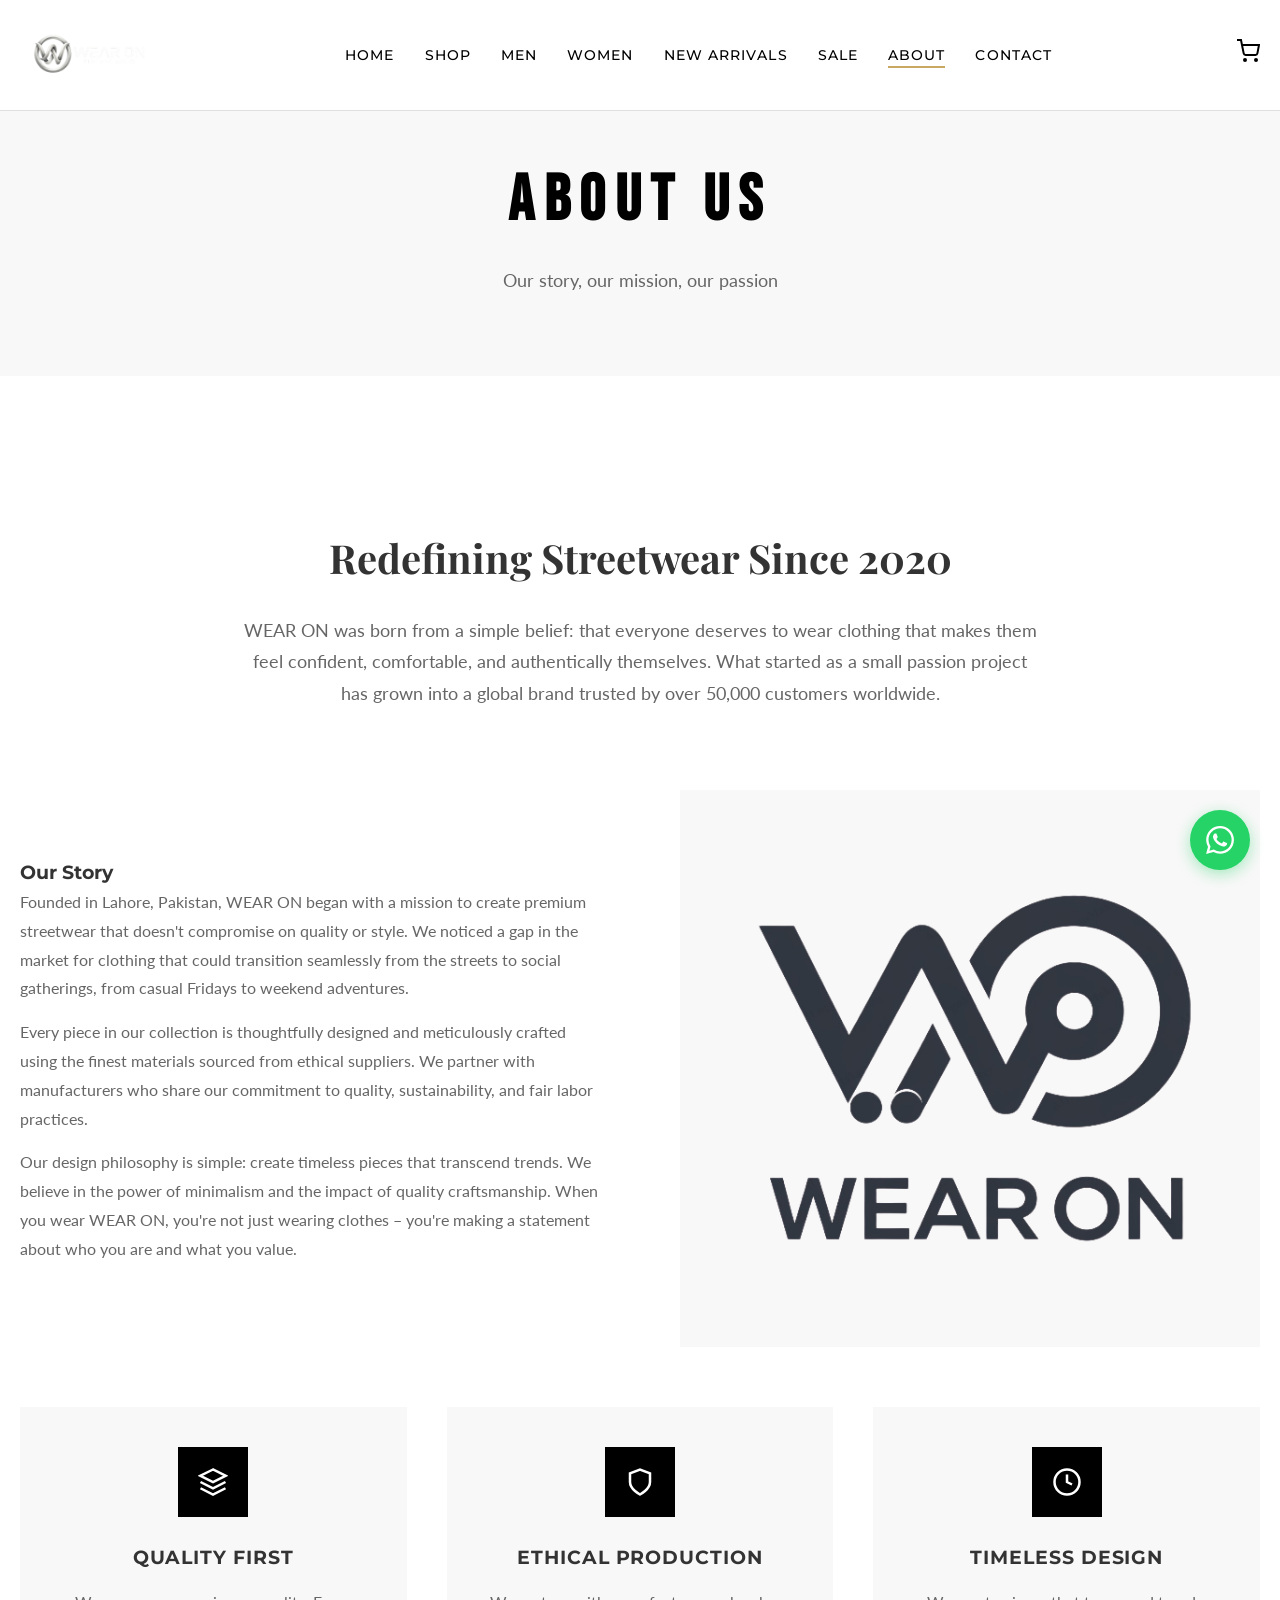
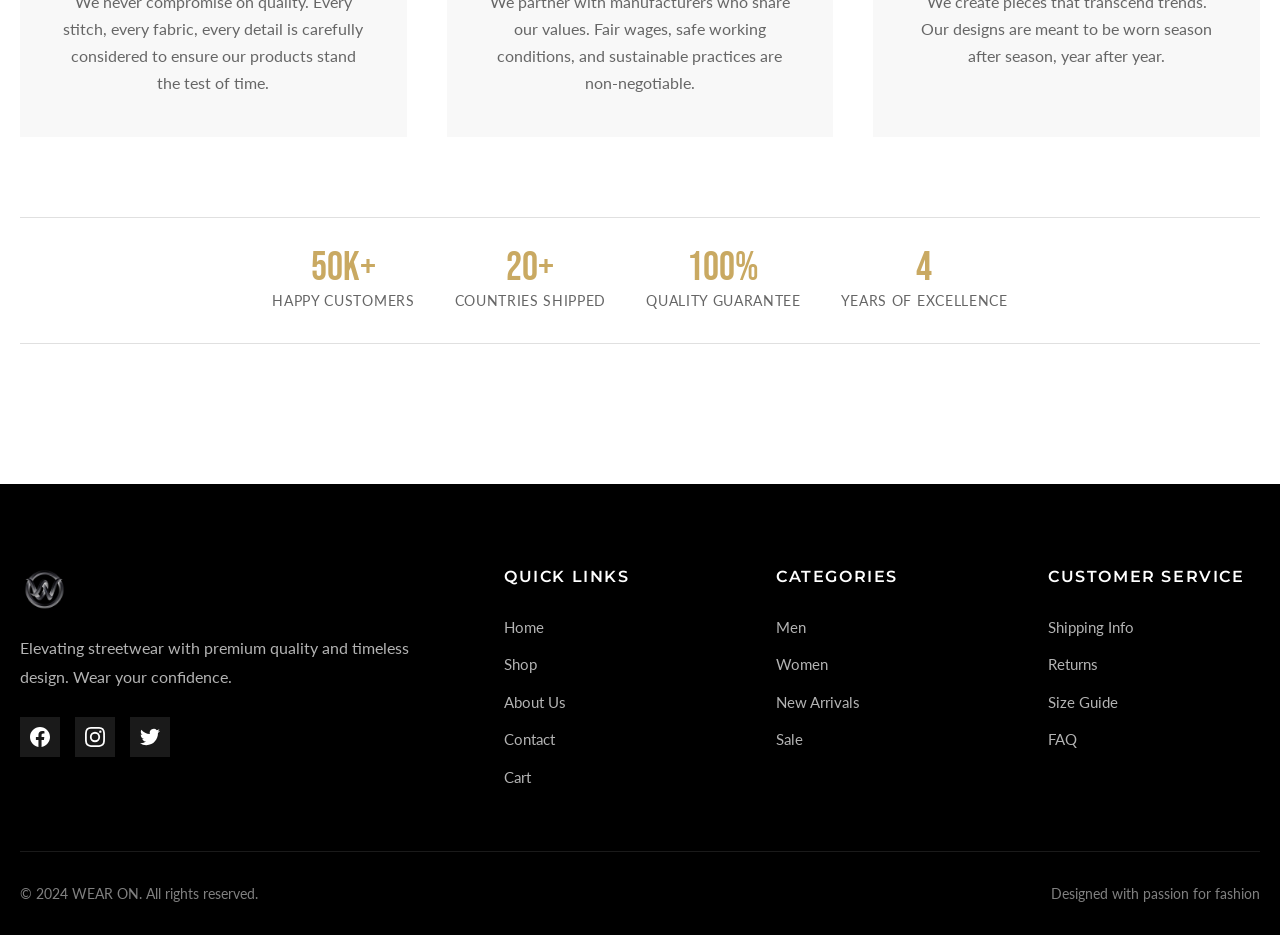
<file: about.html>
<!DOCTYPE html>
<html lang="en">

<head>
    <meta charset="UTF-8">
    <meta name="viewport" content="width=device-width, initial-scale=1.0">
    <title>About Us | WEAR ON - Premium Streetwear Fashion</title>
    <link rel="preconnect" href="https://fonts.googleapis.com">
    <link rel="preconnect" href="https://fonts.gstatic.com" crossorigin>
    <link
        href="https://fonts.googleapis.com/css2?family=Playfair+Display:wght@400;500;600;700&family=Montserrat:wght@300;400;500;600;700&family=Bebas+Neue&family=Lato:wght@300;400;700&display=swap"
        rel="stylesheet">
    <link rel="stylesheet" href="styles.css">
    <link rel="icon" type="image/png" href="logo2.png">
</head>

<body>
    <!-- Navigation -->
    <nav class="navbar">
        <div class="nav-container">
            <div class="nav-logo">
                <a href="index.html">
                    <img src="logo2.png" alt="WEAR ON" class="logo-img">
                </a>
            </div>
            <ul class="nav-menu">
                <li><a href="index.html" class="nav-link">Home</a></li>
                <li><a href="shop.html" class="nav-link">Shop</a></li>
                <li><a href="men.html" class="nav-link">Men</a></li>
                <li><a href="women.html" class="nav-link">Women</a></li>
                <li><a href="new-arrivals.html" class="nav-link">New Arrivals</a></li>
                <li><a href="sale.html" class="nav-link">Sale</a></li>
                <li><a href="about.html" class="nav-link active">About</a></li>
                <li><a href="contact.html" class="nav-link">Contact</a></li>
            </ul>
            <div class="nav-icons">
                <a href="cart.html" class="cart-icon">
                    <svg width="24" height="24" viewBox="0 0 24 24" fill="none" stroke="currentColor" stroke-width="2">
                        <circle cx="9" cy="21" r="1"></circle>
                        <circle cx="20" cy="21" r="1"></circle>
                        <path d="M1 1h4l2.68 13.39a2 2 0 0 0 2 1.61h9.72a2 2 0 0 0 2-1.61L23 6H6"></path>
                    </svg>
                    <span class="cart-count">0</span>
                </a>
                <button class="mobile-menu-toggle" id="mobileMenuToggle">
                    <span></span>
                    <span></span>
                    <span></span>
                </button>
            </div>
        </div>
    </nav>

    <!-- Mobile Menu -->
    <div class="mobile-menu" id="mobileMenu">
        <ul class="mobile-nav-menu">
            <li><a href="index.html">Home</a></li>
            <li><a href="shop.html">Shop</a></li>
            <li><a href="men.html">Men</a></li>
            <li><a href="women.html">Women</a></li>
            <li><a href="new-arrivals.html">New Arrivals</a></li>
            <li><a href="sale.html">Sale</a></li>
            <li><a href="about.html">About</a></li>
            <li><a href="contact.html">Contact</a></li>
        </ul>
    </div>

    <!-- Page Header -->
    <section class="page-header">
        <div class="container">
            <h1 class="page-title">ABOUT US</h1>
            <p class="page-subtitle">Our story, our mission, our passion</p>
        </div>
    </section>

    <!-- About Page Content -->
    <section class="about-page">
        <div class="container">
            <div class="about-hero">
                <h2>Redefining Streetwear Since 2020</h2>
                <p>WEAR ON was born from a simple belief: that everyone deserves to wear clothing that makes them feel
                    confident, comfortable, and authentically themselves. What started as a small passion project has
                    grown into a global brand trusted by over 50,000 customers worldwide.</p>
            </div>

            <div class="about-content">
                <div class="about-text">
                    <h3>Our Story</h3>
                    <p>Founded in Lahore, Pakistan, WEAR ON began with a mission to create premium streetwear that
                        doesn't compromise on quality or style. We noticed a gap in the market for clothing that could
                        transition seamlessly from the streets to social gatherings, from casual Fridays to weekend
                        adventures.</p>
                    <p>Every piece in our collection is thoughtfully designed and meticulously crafted using the finest
                        materials sourced from ethical suppliers. We partner with manufacturers who share our commitment
                        to quality, sustainability, and fair labor practices.</p>
                    <p>Our design philosophy is simple: create timeless pieces that transcend trends. We believe in the
                        power of minimalism and the impact of quality craftsmanship. When you wear WEAR ON, you're not
                        just wearing clothes – you're making a statement about who you are and what you value.</p>
                </div>
                <div class="about-image">
                    <img src="logo4.png" alt="WEAR ON Story">
                </div>
            </div>

            <div class="values-grid">
                <div class="value-card">
                    <div class="value-icon">
                        <svg width="30" height="30" viewBox="0 0 24 24" fill="none" stroke="currentColor"
                            stroke-width="2">
                            <path d="M12 2L2 7l10 5 10-5-10-5zM2 17l10 5 10-5M2 12l10 5 10-5"></path>
                        </svg>
                    </div>
                    <h3>Quality First</h3>
                    <p>We never compromise on quality. Every stitch, every fabric, every detail is carefully considered
                        to ensure our products stand the test of time.</p>
                </div>
                <div class="value-card">
                    <div class="value-icon">
                        <svg width="30" height="30" viewBox="0 0 24 24" fill="none" stroke="currentColor"
                            stroke-width="2">
                            <path d="M12 22s8-4 8-10V5l-8-3-8 3v7c0 6 8 10 8 10z"></path>
                        </svg>
                    </div>
                    <h3>Ethical Production</h3>
                    <p>We partner with manufacturers who share our values. Fair wages, safe working conditions, and
                        sustainable practices are non-negotiable.</p>
                </div>
                <div class="value-card">
                    <div class="value-icon">
                        <svg width="30" height="30" viewBox="0 0 24 24" fill="none" stroke="currentColor"
                            stroke-width="2">
                            <circle cx="12" cy="12" r="10"></circle>
                            <path d="M12 6v6l4 2"></path>
                        </svg>
                    </div>
                    <h3>Timeless Design</h3>
                    <p>We create pieces that transcend trends. Our designs are meant to be worn season after season,
                        year after year.</p>
                </div>
            </div>

            <div class="about-stats" style="margin-top: 80px; justify-content: center;">
                <div class="stat">
                    <span class="stat-number">50K+</span>
                    <span class="stat-label">Happy Customers</span>
                </div>
                <div class="stat">
                    <span class="stat-number">20+</span>
                    <span class="stat-label">Countries Shipped</span>
                </div>
                <div class="stat">
                    <span class="stat-number">100%</span>
                    <span class="stat-label">Quality Guarantee</span>
                </div>
                <div class="stat">
                    <span class="stat-number">4</span>
                    <span class="stat-label">Years of Excellence</span>
                </div>
            </div>
        </div>
    </section>

    <!-- Footer -->
    <footer class="footer">
        <div class="container">
            <div class="footer-grid">
                <div class="footer-brand">
                    <img src="logo3.png" alt="WEAR ON" class="footer-logo">
                    <p>Elevating streetwear with premium quality and timeless design. Wear your confidence.</p>
                    <div class="social-links">
                        <a href="#" class="social-link">
                            <svg width="20" height="20" viewBox="0 0 24 24" fill="currentColor">
                                <path
                                    d="M24 12.073c0-6.627-5.373-12-12-12s-12 5.373-12 12c0 5.99 4.388 10.954 10.125 11.854v-8.385H7.078v-3.47h3.047V9.43c0-3.007 1.792-4.669 4.533-4.669 1.312 0 2.686.235 2.686.235v2.953H15.83c-1.491 0-1.956.925-1.956 1.874v2.25h3.328l-.532 3.47h-2.796v8.385C19.612 23.027 24 18.062 24 12.073z" />
                            </svg>
                        </a>
                        <a href="#" class="social-link">
                            <svg width="20" height="20" viewBox="0 0 24 24" fill="currentColor">
                                <path
                                    d="M12 2.163c3.204 0 3.584.012 4.85.07 3.252.148 4.771 1.691 4.919 4.919.058 1.265.069 1.645.069 4.849 0 3.205-.012 3.584-.069 4.849-.149 3.225-1.664 4.771-4.919 4.919-1.266.058-1.644.07-4.85.07-3.204 0-3.584-.012-4.849-.07-3.26-.149-4.771-1.699-4.919-4.92-.058-1.265-.07-1.644-.07-4.849 0-3.204.013-3.583.07-4.849.149-3.227 1.664-4.771 4.919-4.919 1.266-.057 1.645-.069 4.849-.069zM12 0C8.741 0 8.333.014 7.053.072 2.695.272.273 2.69.073 7.052.014 8.333 0 8.741 0 12c0 3.259.014 3.668.072 4.948.2 4.358 2.618 6.78 6.98 6.98C8.333 23.986 8.741 24 12 24c3.259 0 3.668-.014 4.948-.072 4.354-.2 6.782-2.618 6.979-6.98.059-1.28.073-1.689.073-4.948 0-3.259-.014-3.667-.072-4.947-.196-4.354-2.617-6.78-6.979-6.98C15.668.014 15.259 0 12 0zm0 5.838a6.162 6.162 0 100 12.324 6.162 6.162 0 000-12.324zM12 16a4 4 0 110-8 4 4 0 010 8zm6.406-11.845a1.44 1.44 0 100 2.881 1.44 1.44 0 000-2.881z" />
                            </svg>
                        </a>
                        <a href="#" class="social-link">
                            <svg width="20" height="20" viewBox="0 0 24 24" fill="currentColor">
                                <path
                                    d="M23.953 4.57a10 10 0 01-2.825.775 4.958 4.958 0 002.163-2.723c-.951.555-2.005.959-3.127 1.184a4.92 4.92 0 00-8.384 4.482C7.69 8.095 4.067 6.13 1.64 3.162a4.822 4.822 0 00-.666 2.475c0 1.71.87 3.213 2.188 4.096a4.904 4.904 0 01-2.228-.616v.06a4.923 4.923 0 003.946 4.827 4.996 4.996 0 01-2.212.085 4.936 4.936 0 004.604 3.417 9.867 9.867 0 01-6.102 2.105c-.39 0-.779-.023-1.17-.067a13.995 13.995 0 007.557 2.209c9.053 0 13.998-7.496 13.998-13.985 0-.21 0-.42-.015-.63A9.935 9.935 0 0024 4.59z" />
                            </svg>
                        </a>
                    </div>
                </div>

                <div class="footer-links">
                    <h4>Quick Links</h4>
                    <ul>
                        <li><a href="index.html">Home</a></li>
                        <li><a href="shop.html">Shop</a></li>
                        <li><a href="about.html">About Us</a></li>
                        <li><a href="contact.html">Contact</a></li>
                        <li><a href="cart.html">Cart</a></li>
                    </ul>
                </div>

                <div class="footer-links">
                    <h4>Categories</h4>
                    <ul>
                        <li><a href="men.html">Men</a></li>
                        <li><a href="women.html">Women</a></li>
                        <li><a href="new-arrivals.html">New Arrivals</a></li>
                        <li><a href="sale.html">Sale</a></li>
                    </ul>
                </div>

                <div class="footer-links">
                    <h4>Customer Service</h4>
                    <ul>
                        <li><a href="#">Shipping Info</a></li>
                        <li><a href="#">Returns</a></li>
                        <li><a href="#">Size Guide</a></li>
                        <li><a href="#">FAQ</a></li>
                    </ul>
                </div>
            </div>

            <div class="footer-bottom">
                <p>&copy; 2024 WEAR ON. All rights reserved.</p>
                <p>Designed with passion for fashion</p>
            </div>
        </div>
    </footer>

    <!-- WhatsApp Float Button -->
    <a href="https://wa.me/923312313737" target="_blank" class="whatsapp-float">
        <svg width="28" height="28" viewBox="0 0 24 24" fill="currentColor">
            <path
                d="M17.472 14.382c-.297-.149-1.758-.867-2.03-.967-.273-.099-.471-.148-.67.15-.197.297-.767.966-.94 1.164-.173.199-.347.223-.644.075-.297-.15-1.255-.463-2.39-1.475-.883-.788-1.48-1.761-1.653-2.059-.173-.297-.018-.458.13-.606.134-.133.298-.347.446-.52.149-.174.198-.298.298-.497.099-.198.05-.371-.025-.52-.075-.149-.669-1.612-.916-2.207-.242-.579-.487-.5-.669-.51-.173-.008-.371-.01-.57-.01-.198 0-.52.074-.792.372-.272.297-1.04 1.016-1.04 2.479 0 1.462 1.065 2.875 1.213 3.074.149.198 2.096 3.2 5.077 4.487.709.306 1.262.489 1.694.625.712.227 1.36.195 1.871.118.571-.085 1.758-.719 2.006-1.413.248-.694.248-1.289.173-1.413-.074-.124-.272-.198-.57-.347m-5.421 7.403h-.004a9.87 9.87 0 01-5.031-1.378l-.361-.214-3.741.982.998-3.648-.235-.374a9.86 9.86 0 01-1.51-5.26c.001-5.45 4.436-9.884 9.888-9.884 2.64 0 5.122 1.03 6.988 2.898a9.825 9.825 0 012.893 6.994c-.003 5.45-4.437 9.884-9.885 9.884m8.413-18.297A11.815 11.815 0 0012.05 0C5.495 0 .16 5.335.157 11.892c0 2.096.547 4.142 1.588 5.945L.057 24l6.305-1.654a11.882 11.882 0 005.683 1.448h.005c6.554 0 11.89-5.335 11.893-11.893a11.821 11.821 0 00-3.48-8.413Z" />
        </svg>
    </a>

    <script src="script.js"></script>
</body>

</html>
</file>
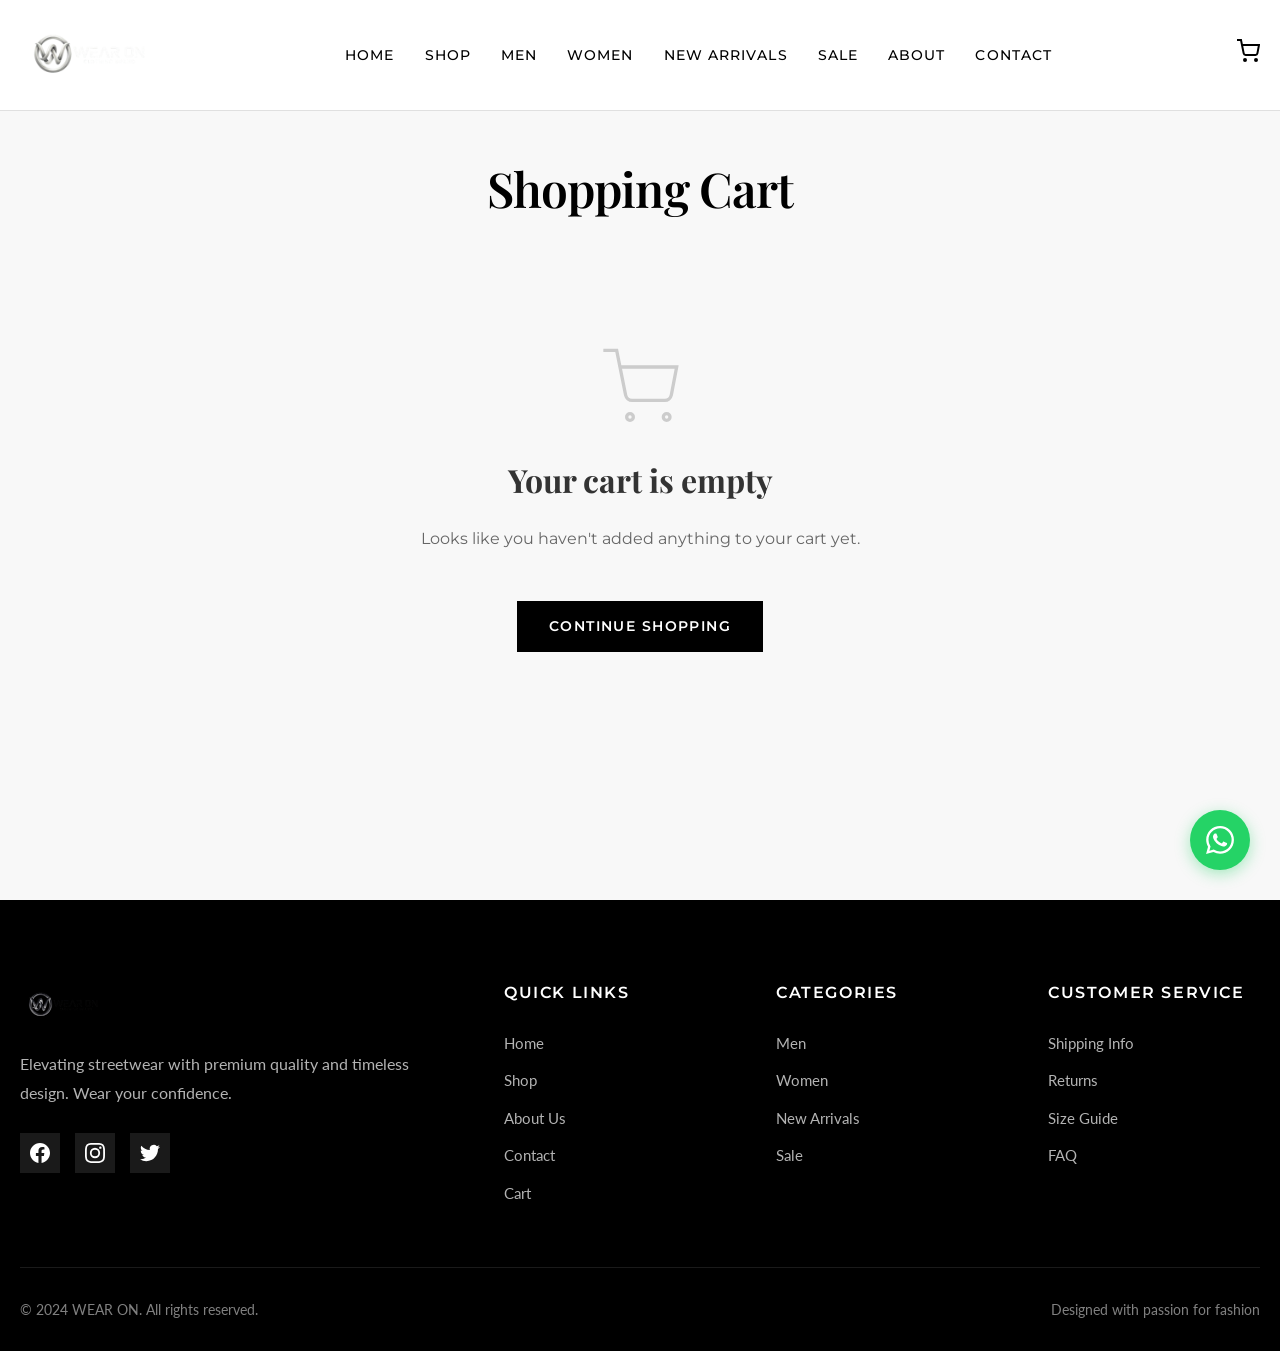
<file: cart.html>
<!DOCTYPE html>
<html lang="en">
<head>
    <meta charset="UTF-8">
    <meta name="viewport" content="width=device-width, initial-scale=1.0">
    <title>Shopping Cart | WEAR ON - Premium Streetwear Fashion</title>
    <link rel="preconnect" href="https://fonts.googleapis.com">
    <link rel="preconnect" href="https://fonts.gstatic.com" crossorigin>
    <link href="https://fonts.googleapis.com/css2?family=Playfair+Display:wght@400;500;600;700&family=Montserrat:wght@300;400;500;600;700&family=Bebas+Neue&family=Lato:wght@300;400;700&display=swap" rel="stylesheet">
    <link rel="stylesheet" href="styles.css">
    <link rel="icon" type="image/png" href="logo2.png">
</head>
<body>
    <!-- Navigation -->
    <nav class="navbar">
        <div class="nav-container">
            <div class="nav-logo">
                <a href="index.html">
                    <img src="logo2.png" alt="WEAR ON" class="logo-img">
                </a>
            </div>
            <ul class="nav-menu">
                <li><a href="index.html" class="nav-link">Home</a></li>
                <li><a href="shop.html" class="nav-link">Shop</a></li>
                <li><a href="men.html" class="nav-link">Men</a></li>
                <li><a href="women.html" class="nav-link">Women</a></li>
                <li><a href="new-arrivals.html" class="nav-link">New Arrivals</a></li>
                <li><a href="sale.html" class="nav-link">Sale</a></li>
                <li><a href="about.html" class="nav-link">About</a></li>
                <li><a href="contact.html" class="nav-link">Contact</a></li>
            </ul>
            <div class="nav-icons">
                <a href="cart.html" class="cart-icon">
                    <svg width="24" height="24" viewBox="0 0 24 24" fill="none" stroke="currentColor" stroke-width="2">
                        <circle cx="9" cy="21" r="1"></circle>
                        <circle cx="20" cy="21" r="1"></circle>
                        <path d="M1 1h4l2.68 13.39a2 2 0 0 0 2 1.61h9.72a2 2 0 0 0 2-1.61L23 6H6"></path>
                    </svg>
                    <span class="cart-count">0</span>
                </a>
                <button class="mobile-menu-toggle" id="mobileMenuToggle">
                    <span></span>
                    <span></span>
                    <span></span>
                </button>
            </div>
        </div>
    </nav>

    <!-- Mobile Menu -->
    <div class="mobile-menu" id="mobileMenu">
        <ul class="mobile-nav-menu">
            <li><a href="index.html">Home</a></li>
            <li><a href="shop.html">Shop</a></li>
            <li><a href="men.html">Men</a></li>
            <li><a href="women.html">Women</a></li>
            <li><a href="new-arrivals.html">New Arrivals</a></li>
            <li><a href="sale.html">Sale</a></li>
            <li><a href="about.html">About</a></li>
            <li><a href="contact.html">Contact</a></li>
        </ul>
    </div>

    <!-- Cart Section -->
    <section class="cart-section">
        <div class="container">
            <div class="cart-container">
                <h1 class="section-title" style="margin-bottom: 40px;">Shopping Cart</h1>
                
                <!-- Empty Cart Message -->
                <div class="cart-empty" id="cartEmpty" style="display: none;">
                    <svg width="80" height="80" viewBox="0 0 24 24" fill="none" stroke="#ccc" stroke-width="1" style="margin-bottom: 20px;">
                        <circle cx="9" cy="21" r="1"></circle>
                        <circle cx="20" cy="21" r="1"></circle>
                        <path d="M1 1h4l2.68 13.39a2 2 0 0 0 2 1.61h9.72a2 2 0 0 0 2-1.61L23 6H6"></path>
                    </svg>
                    <h3>Your cart is empty</h3>
                    <p>Looks like you haven't added anything to your cart yet.</p>
                    <a href="shop.html" class="btn btn-primary" style="margin-top: 20px;">Continue Shopping</a>
                </div>

                <!-- Cart Items -->
                <div class="cart-items" id="cartItems">
                    <!-- Cart items will be dynamically inserted here -->
                </div>

                <!-- Cart Summary -->
                <div class="cart-summary" id="cartSummary" style="display: none;">
                    <h3>Order Summary</h3>
                    <div class="summary-row">
                        <span>Subtotal</span>
                        <span id="subtotal">$0.00</span>
                    </div>
                    <div class="summary-row">
                        <span>Shipping</span>
                        <span>Calculated at checkout</span>
                    </div>
                    <div class="summary-row total">
                        <span>Total</span>
                        <span id="total">$0.00</span>
                    </div>
                    <button class="btn btn-primary checkout-btn" onclick="alert('Checkout functionality coming soon!')">Proceed to Checkout</button>
                    <a href="shop.html" class="btn btn-secondary" style="margin-top: 15px; width: 100%;">Continue Shopping</a>
                </div>
            </div>
        </div>
    </section>

    <!-- Footer -->
    <footer class="footer">
        <div class="container">
            <div class="footer-grid">
                <div class="footer-brand">
                    <img src="logo2.png" alt="WEAR ON" class="footer-logo">
                    <p>Elevating streetwear with premium quality and timeless design. Wear your confidence.</p>
                    <div class="social-links">
                        <a href="#" class="social-link">
                            <svg width="20" height="20" viewBox="0 0 24 24" fill="currentColor">
                                <path d="M24 12.073c0-6.627-5.373-12-12-12s-12 5.373-12 12c0 5.99 4.388 10.954 10.125 11.854v-8.385H7.078v-3.47h3.047V9.43c0-3.007 1.792-4.669 4.533-4.669 1.312 0 2.686.235 2.686.235v2.953H15.83c-1.491 0-1.956.925-1.956 1.874v2.25h3.328l-.532 3.47h-2.796v8.385C19.612 23.027 24 18.062 24 12.073z"/>
                            </svg>
                        </a>
                        <a href="#" class="social-link">
                            <svg width="20" height="20" viewBox="0 0 24 24" fill="currentColor">
                                <path d="M12 2.163c3.204 0 3.584.012 4.85.07 3.252.148 4.771 1.691 4.919 4.919.058 1.265.069 1.645.069 4.849 0 3.205-.012 3.584-.069 4.849-.149 3.225-1.664 4.771-4.919 4.919-1.266.058-1.644.07-4.85.07-3.204 0-3.584-.012-4.849-.07-3.26-.149-4.771-1.699-4.919-4.92-.058-1.265-.07-1.644-.07-4.849 0-3.204.013-3.583.07-4.849.149-3.227 1.664-4.771 4.919-4.919 1.266-.057 1.645-.069 4.849-.069zM12 0C8.741 0 8.333.014 7.053.072 2.695.272.273 2.69.073 7.052.014 8.333 0 8.741 0 12c0 3.259.014 3.668.072 4.948.2 4.358 2.618 6.78 6.98 6.98C8.333 23.986 8.741 24 12 24c3.259 0 3.668-.014 4.948-.072 4.354-.2 6.782-2.618 6.979-6.98.059-1.28.073-1.689.073-4.948 0-3.259-.014-3.667-.072-4.947-.196-4.354-2.617-6.78-6.979-6.98C15.668.014 15.259 0 12 0zm0 5.838a6.162 6.162 0 100 12.324 6.162 6.162 0 000-12.324zM12 16a4 4 0 110-8 4 4 0 010 8zm6.406-11.845a1.44 1.44 0 100 2.881 1.44 1.44 0 000-2.881z"/>
                            </svg>
                        </a>
                        <a href="#" class="social-link">
                            <svg width="20" height="20" viewBox="0 0 24 24" fill="currentColor">
                                <path d="M23.953 4.57a10 10 0 01-2.825.775 4.958 4.958 0 002.163-2.723c-.951.555-2.005.959-3.127 1.184a4.92 4.92 0 00-8.384 4.482C7.69 8.095 4.067 6.13 1.64 3.162a4.822 4.822 0 00-.666 2.475c0 1.71.87 3.213 2.188 4.096a4.904 4.904 0 01-2.228-.616v.06a4.923 4.923 0 003.946 4.827 4.996 4.996 0 01-2.212.085 4.936 4.936 0 004.604 3.417 9.867 9.867 0 01-6.102 2.105c-.39 0-.779-.023-1.17-.067a13.995 13.995 0 007.557 2.209c9.053 0 13.998-7.496 13.998-13.985 0-.21 0-.42-.015-.63A9.935 9.935 0 0024 4.59z"/>
                            </svg>
                        </a>
                    </div>
                </div>
                
                <div class="footer-links">
                    <h4>Quick Links</h4>
                    <ul>
                        <li><a href="index.html">Home</a></li>
                        <li><a href="shop.html">Shop</a></li>
                        <li><a href="about.html">About Us</a></li>
                        <li><a href="contact.html">Contact</a></li>
                        <li><a href="cart.html">Cart</a></li>
                    </ul>
                </div>
                
                <div class="footer-links">
                    <h4>Categories</h4>
                    <ul>
                        <li><a href="men.html">Men</a></li>
                        <li><a href="women.html">Women</a></li>
                        <li><a href="new-arrivals.html">New Arrivals</a></li>
                        <li><a href="sale.html">Sale</a></li>
                    </ul>
                </div>
                
                <div class="footer-links">
                    <h4>Customer Service</h4>
                    <ul>
                        <li><a href="#">Shipping Info</a></li>
                        <li><a href="#">Returns</a></li>
                        <li><a href="#">Size Guide</a></li>
                        <li><a href="#">FAQ</a></li>
                    </ul>
                </div>
            </div>
            
            <div class="footer-bottom">
                <p>&copy; 2024 WEAR ON. All rights reserved.</p>
                <p>Designed with passion for fashion</p>
            </div>
        </div>
    </footer>

    <!-- WhatsApp Float Button -->
    <a href="https://wa.me/923312313737" target="_blank" class="whatsapp-float">
        <svg width="28" height="28" viewBox="0 0 24 24" fill="currentColor">
            <path d="M17.472 14.382c-.297-.149-1.758-.867-2.03-.967-.273-.099-.471-.148-.67.15-.197.297-.767.966-.94 1.164-.173.199-.347.223-.644.075-.297-.15-1.255-.463-2.39-1.475-.883-.788-1.48-1.761-1.653-2.059-.173-.297-.018-.458.13-.606.134-.133.298-.347.446-.52.149-.174.198-.298.298-.497.099-.198.05-.371-.025-.52-.075-.149-.669-1.612-.916-2.207-.242-.579-.487-.5-.669-.51-.173-.008-.371-.01-.57-.01-.198 0-.52.074-.792.372-.272.297-1.04 1.016-1.04 2.479 0 1.462 1.065 2.875 1.213 3.074.149.198 2.096 3.2 5.077 4.487.709.306 1.262.489 1.694.625.712.227 1.36.195 1.871.118.571-.085 1.758-.719 2.006-1.413.248-.694.248-1.289.173-1.413-.074-.124-.272-.198-.57-.347m-5.421 7.403h-.004a9.87 9.87 0 01-5.031-1.378l-.361-.214-3.741.982.998-3.648-.235-.374a9.86 9.86 0 01-1.51-5.26c.001-5.45 4.436-9.884 9.888-9.884 2.64 0 5.122 1.03 6.988 2.898a9.825 9.825 0 012.893 6.994c-.003 5.45-4.437 9.884-9.885 9.884m8.413-18.297A11.815 11.815 0 0012.05 0C5.495 0 .16 5.335.157 11.892c0 2.096.547 4.142 1.588 5.945L.057 24l6.305-1.654a11.882 11.882 0 005.683 1.448h.005c6.554 0 11.89-5.335 11.893-11.893a11.821 11.821 0 00-3.48-8.413Z"/>
        </svg>
    </a>

    <script src="script.js"></script>
</body>
</html>
</file>
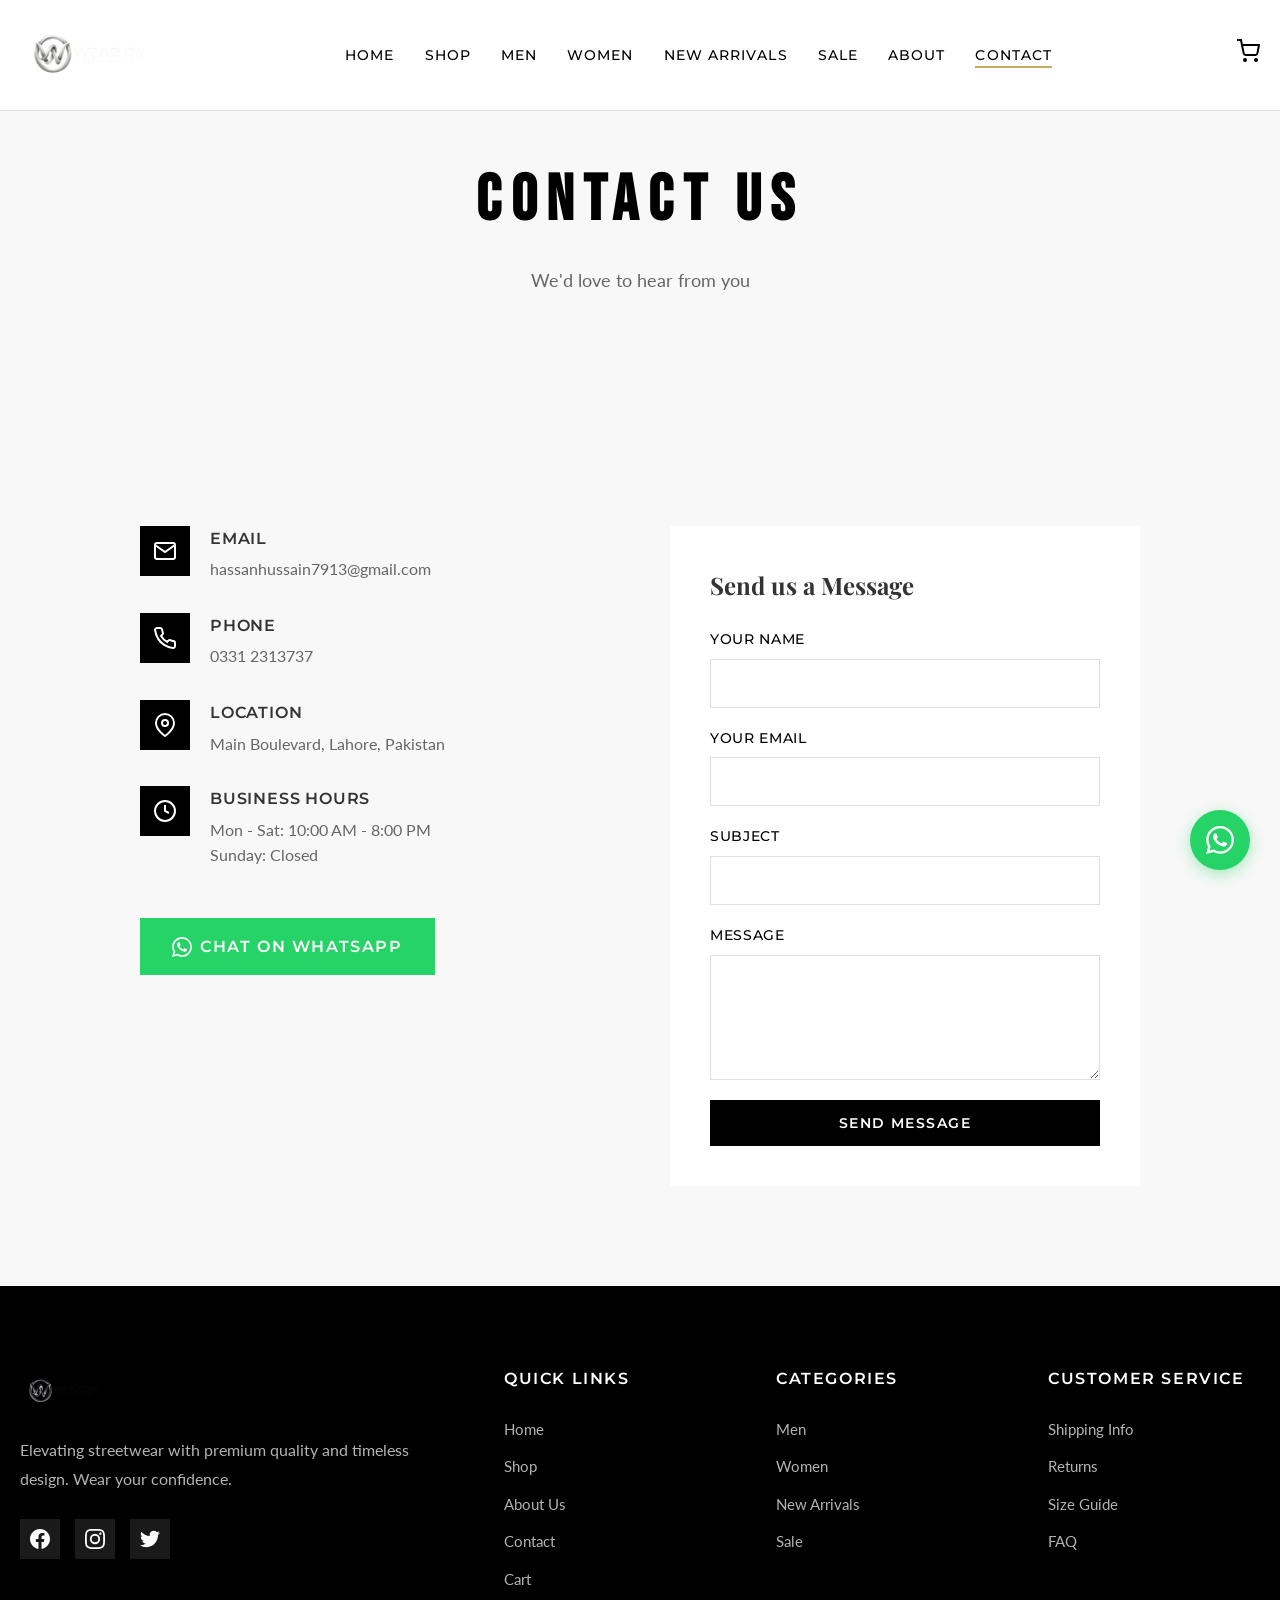
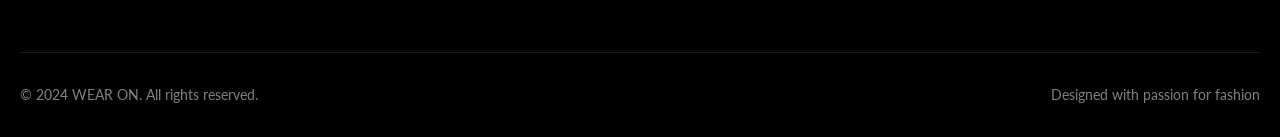
<file: contact.html>
<!DOCTYPE html>
<html lang="en">
<head>
    <meta charset="UTF-8">
    <meta name="viewport" content="width=device-width, initial-scale=1.0">
    <title>Contact Us | WEAR ON - Premium Streetwear Fashion</title>
    <link rel="preconnect" href="https://fonts.googleapis.com">
    <link rel="preconnect" href="https://fonts.gstatic.com" crossorigin>
    <link href="https://fonts.googleapis.com/css2?family=Playfair+Display:wght@400;500;600;700&family=Montserrat:wght@300;400;500;600;700&family=Bebas+Neue&family=Lato:wght@300;400;700&display=swap" rel="stylesheet">
    <link rel="stylesheet" href="styles.css">
    <link rel="icon" type="image/png" href="logo2.png">
</head>
<body>
    <!-- Navigation -->
    <nav class="navbar">
        <div class="nav-container">
            <div class="nav-logo">
                <a href="index.html">
                    <img src="logo2.png" alt="WEAR ON" class="logo-img">
                </a>
            </div>
            <ul class="nav-menu">
                <li><a href="index.html" class="nav-link">Home</a></li>
                <li><a href="shop.html" class="nav-link">Shop</a></li>
                <li><a href="men.html" class="nav-link">Men</a></li>
                <li><a href="women.html" class="nav-link">Women</a></li>
                <li><a href="new-arrivals.html" class="nav-link">New Arrivals</a></li>
                <li><a href="sale.html" class="nav-link">Sale</a></li>
                <li><a href="about.html" class="nav-link">About</a></li>
                <li><a href="contact.html" class="nav-link active">Contact</a></li>
            </ul>
            <div class="nav-icons">
                <a href="cart.html" class="cart-icon">
                    <svg width="24" height="24" viewBox="0 0 24 24" fill="none" stroke="currentColor" stroke-width="2">
                        <circle cx="9" cy="21" r="1"></circle>
                        <circle cx="20" cy="21" r="1"></circle>
                        <path d="M1 1h4l2.68 13.39a2 2 0 0 0 2 1.61h9.72a2 2 0 0 0 2-1.61L23 6H6"></path>
                    </svg>
                    <span class="cart-count">0</span>
                </a>
                <button class="mobile-menu-toggle" id="mobileMenuToggle">
                    <span></span>
                    <span></span>
                    <span></span>
                </button>
            </div>
        </div>
    </nav>

    <!-- Mobile Menu -->
    <div class="mobile-menu" id="mobileMenu">
        <ul class="mobile-nav-menu">
            <li><a href="index.html">Home</a></li>
            <li><a href="shop.html">Shop</a></li>
            <li><a href="men.html">Men</a></li>
            <li><a href="women.html">Women</a></li>
            <li><a href="new-arrivals.html">New Arrivals</a></li>
            <li><a href="sale.html">Sale</a></li>
            <li><a href="about.html">About</a></li>
            <li><a href="contact.html">Contact</a></li>
        </ul>
    </div>

    <!-- Page Header -->
    <section class="page-header">
        <div class="container">
            <h1 class="page-title">CONTACT US</h1>
            <p class="page-subtitle">We'd love to hear from you</p>
        </div>
    </section>

    <!-- Contact Page Content -->
    <section class="contact-page">
        <div class="container">
            <div class="contact-wrapper">
                <div class="contact-grid">
                    <div class="contact-info">
                        <div class="contact-item">
                            <div class="contact-icon">
                                <svg width="24" height="24" viewBox="0 0 24 24" fill="none" stroke="currentColor" stroke-width="2">
                                    <path d="M4 4h16c1.1 0 2 .9 2 2v12c0 1.1-.9 2-2 2H4c-1.1 0-2-.9-2-2V6c0-1.1.9-2 2-2z"></path>
                                    <polyline points="22,6 12,13 2,6"></polyline>
                                </svg>
                            </div>
                            <div class="contact-details">
                                <h4>Email</h4>
                                <a href="mailto:hassanhussain7913@gmail.com">hassanhussain7913@gmail.com</a>
                            </div>
                        </div>
                        
                        <div class="contact-item">
                            <div class="contact-icon">
                                <svg width="24" height="24" viewBox="0 0 24 24" fill="none" stroke="currentColor" stroke-width="2">
                                    <path d="M22 16.92v3a2 2 0 0 1-2.18 2 19.79 19.79 0 0 1-8.63-3.07 19.5 19.5 0 0 1-6-6 19.79 19.79 0 0 1-3.07-8.67A2 2 0 0 1 4.11 2h3a2 2 0 0 1 2 1.72 12.84 12.84 0 0 0 .7 2.81 2 2 0 0 1-.45 2.11L8.09 9.91a16 16 0 0 0 6 6l1.27-1.27a2 2 0 0 1 2.11-.45 12.84 12.84 0 0 0 2.81.7A2 2 0 0 1 22 16.92z"></path>
                                </svg>
                            </div>
                            <div class="contact-details">
                                <h4>Phone</h4>
                                <a href="tel:03312313737">0331 2313737</a>
                            </div>
                        </div>
                        
                        <div class="contact-item">
                            <div class="contact-icon">
                                <svg width="24" height="24" viewBox="0 0 24 24" fill="none" stroke="currentColor" stroke-width="2">
                                    <path d="M21 10c0 7-9 13-9 13s-9-6-9-13a9 9 0 0 1 18 0z"></path>
                                    <circle cx="12" cy="10" r="3"></circle>
                                </svg>
                            </div>
                            <div class="contact-details">
                                <h4>Location</h4>
                                <p>Main Boulevard, Lahore, Pakistan</p>
                            </div>
                        </div>
                        
                        <div class="contact-item">
                            <div class="contact-icon">
                                <svg width="24" height="24" viewBox="0 0 24 24" fill="none" stroke="currentColor" stroke-width="2">
                                    <circle cx="12" cy="12" r="10"></circle>
                                    <polyline points="12 6 12 12 16 14"></polyline>
                                </svg>
                            </div>
                            <div class="contact-details">
                                <h4>Business Hours</h4>
                                <p>Mon - Sat: 10:00 AM - 8:00 PM</p>
                                <p>Sunday: Closed</p>
                            </div>
                        </div>
                        
                        <div class="whatsapp-button">
                            <a href="https://wa.me/923312313737" target="_blank" class="btn btn-whatsapp">
                                <svg width="20" height="20" viewBox="0 0 24 24" fill="currentColor">
                                    <path d="M17.472 14.382c-.297-.149-1.758-.867-2.03-.967-.273-.099-.471-.148-.67.15-.197.297-.767.966-.94 1.164-.173.199-.347.223-.644.075-.297-.15-1.255-.463-2.39-1.475-.883-.788-1.48-1.761-1.653-2.059-.173-.297-.018-.458.13-.606.134-.133.298-.347.446-.52.149-.174.198-.298.298-.497.099-.198.05-.371-.025-.52-.075-.149-.669-1.612-.916-2.207-.242-.579-.487-.5-.669-.51-.173-.008-.371-.01-.57-.01-.198 0-.52.074-.792.372-.272.297-1.04 1.016-1.04 2.479 0 1.462 1.065 2.875 1.213 3.074.149.198 2.096 3.2 5.077 4.487.709.306 1.262.489 1.694.625.712.227 1.36.195 1.871.118.571-.085 1.758-.719 2.006-1.413.248-.694.248-1.289.173-1.413-.074-.124-.272-.198-.57-.347m-5.421 7.403h-.004a9.87 9.87 0 01-5.031-1.378l-.361-.214-3.741.982.998-3.648-.235-.374a9.86 9.86 0 01-1.51-5.26c.001-5.45 4.436-9.884 9.888-9.884 2.64 0 5.122 1.03 6.988 2.898a9.825 9.825 0 012.893 6.994c-.003 5.45-4.437 9.884-9.885 9.884m8.413-18.297A11.815 11.815 0 0012.05 0C5.495 0 .16 5.335.157 11.892c0 2.096.547 4.142 1.588 5.945L.057 24l6.305-1.654a11.882 11.882 0 005.683 1.448h.005c6.554 0 11.89-5.335 11.893-11.893a11.821 11.821 0 00-3.48-8.413Z"/>
                                </svg>
                                Chat on WhatsApp
                            </a>
                        </div>
                    </div>
                    
                    <div class="contact-form-wrapper">
                        <h3 style="font-family: var(--font-display); margin-bottom: 25px; font-size: 1.5rem;">Send us a Message</h3>
                        <form class="contact-form" id="contactForm">
                            <div class="form-group">
                                <label for="name">Your Name</label>
                                <input type="text" id="name" name="name" required>
                            </div>
                            <div class="form-group">
                                <label for="email">Your Email</label>
                                <input type="email" id="email" name="email" required>
                            </div>
                            <div class="form-group">
                                <label for="subject">Subject</label>
                                <input type="text" id="subject" name="subject" required>
                            </div>
                            <div class="form-group">
                                <label for="message">Message</label>
                                <textarea id="message" name="message" rows="5" required></textarea>
                            </div>
                            <button type="submit" class="btn btn-primary">Send Message</button>
                        </form>
                    </div>
                </div>
            </div>
        </div>
    </section>

    <!-- Footer -->
    <footer class="footer">
        <div class="container">
            <div class="footer-grid">
                <div class="footer-brand">
                    <img src="logo2.png" alt="WEAR ON" class="footer-logo">
                    <p>Elevating streetwear with premium quality and timeless design. Wear your confidence.</p>
                    <div class="social-links">
                        <a href="#" class="social-link">
                            <svg width="20" height="20" viewBox="0 0 24 24" fill="currentColor">
                                <path d="M24 12.073c0-6.627-5.373-12-12-12s-12 5.373-12 12c0 5.99 4.388 10.954 10.125 11.854v-8.385H7.078v-3.47h3.047V9.43c0-3.007 1.792-4.669 4.533-4.669 1.312 0 2.686.235 2.686.235v2.953H15.83c-1.491 0-1.956.925-1.956 1.874v2.25h3.328l-.532 3.47h-2.796v8.385C19.612 23.027 24 18.062 24 12.073z"/>
                            </svg>
                        </a>
                        <a href="#" class="social-link">
                            <svg width="20" height="20" viewBox="0 0 24 24" fill="currentColor">
                                <path d="M12 2.163c3.204 0 3.584.012 4.85.07 3.252.148 4.771 1.691 4.919 4.919.058 1.265.069 1.645.069 4.849 0 3.205-.012 3.584-.069 4.849-.149 3.225-1.664 4.771-4.919 4.919-1.266.058-1.644.07-4.85.07-3.204 0-3.584-.012-4.849-.07-3.26-.149-4.771-1.699-4.919-4.92-.058-1.265-.07-1.644-.07-4.849 0-3.204.013-3.583.07-4.849.149-3.227 1.664-4.771 4.919-4.919 1.266-.057 1.645-.069 4.849-.069zM12 0C8.741 0 8.333.014 7.053.072 2.695.272.273 2.69.073 7.052.014 8.333 0 8.741 0 12c0 3.259.014 3.668.072 4.948.2 4.358 2.618 6.78 6.98 6.98C8.333 23.986 8.741 24 12 24c3.259 0 3.668-.014 4.948-.072 4.354-.2 6.782-2.618 6.979-6.98.059-1.28.073-1.689.073-4.948 0-3.259-.014-3.667-.072-4.947-.196-4.354-2.617-6.78-6.979-6.98C15.668.014 15.259 0 12 0zm0 5.838a6.162 6.162 0 100 12.324 6.162 6.162 0 000-12.324zM12 16a4 4 0 110-8 4 4 0 010 8zm6.406-11.845a1.44 1.44 0 100 2.881 1.44 1.44 0 000-2.881z"/>
                            </svg>
                        </a>
                        <a href="#" class="social-link">
                            <svg width="20" height="20" viewBox="0 0 24 24" fill="currentColor">
                                <path d="M23.953 4.57a10 10 0 01-2.825.775 4.958 4.958 0 002.163-2.723c-.951.555-2.005.959-3.127 1.184a4.92 4.92 0 00-8.384 4.482C7.69 8.095 4.067 6.13 1.64 3.162a4.822 4.822 0 00-.666 2.475c0 1.71.87 3.213 2.188 4.096a4.904 4.904 0 01-2.228-.616v.06a4.923 4.923 0 003.946 4.827 4.996 4.996 0 01-2.212.085 4.936 4.936 0 004.604 3.417 9.867 9.867 0 01-6.102 2.105c-.39 0-.779-.023-1.17-.067a13.995 13.995 0 007.557 2.209c9.053 0 13.998-7.496 13.998-13.985 0-.21 0-.42-.015-.63A9.935 9.935 0 0024 4.59z"/>
                            </svg>
                        </a>
                    </div>
                </div>
                
                <div class="footer-links">
                    <h4>Quick Links</h4>
                    <ul>
                        <li><a href="index.html">Home</a></li>
                        <li><a href="shop.html">Shop</a></li>
                        <li><a href="about.html">About Us</a></li>
                        <li><a href="contact.html">Contact</a></li>
                        <li><a href="cart.html">Cart</a></li>
                    </ul>
                </div>
                
                <div class="footer-links">
                    <h4>Categories</h4>
                    <ul>
                        <li><a href="men.html">Men</a></li>
                        <li><a href="women.html">Women</a></li>
                        <li><a href="new-arrivals.html">New Arrivals</a></li>
                        <li><a href="sale.html">Sale</a></li>
                    </ul>
                </div>
                
                <div class="footer-links">
                    <h4>Customer Service</h4>
                    <ul>
                        <li><a href="#">Shipping Info</a></li>
                        <li><a href="#">Returns</a></li>
                        <li><a href="#">Size Guide</a></li>
                        <li><a href="#">FAQ</a></li>
                    </ul>
                </div>
            </div>
            
            <div class="footer-bottom">
                <p>&copy; 2024 WEAR ON. All rights reserved.</p>
                <p>Designed with passion for fashion</p>
            </div>
        </div>
    </footer>

    <!-- WhatsApp Float Button -->
    <a href="https://wa.me/923312313737" target="_blank" class="whatsapp-float">
        <svg width="28" height="28" viewBox="0 0 24 24" fill="currentColor">
            <path d="M17.472 14.382c-.297-.149-1.758-.867-2.03-.967-.273-.099-.471-.148-.67.15-.197.297-.767.966-.94 1.164-.173.199-.347.223-.644.075-.297-.15-1.255-.463-2.39-1.475-.883-.788-1.48-1.761-1.653-2.059-.173-.297-.018-.458.13-.606.134-.133.298-.347.446-.52.149-.174.198-.298.298-.497.099-.198.05-.371-.025-.52-.075-.149-.669-1.612-.916-2.207-.242-.579-.487-.5-.669-.51-.173-.008-.371-.01-.57-.01-.198 0-.52.074-.792.372-.272.297-1.04 1.016-1.04 2.479 0 1.462 1.065 2.875 1.213 3.074.149.198 2.096 3.2 5.077 4.487.709.306 1.262.489 1.694.625.712.227 1.36.195 1.871.118.571-.085 1.758-.719 2.006-1.413.248-.694.248-1.289.173-1.413-.074-.124-.272-.198-.57-.347m-5.421 7.403h-.004a9.87 9.87 0 01-5.031-1.378l-.361-.214-3.741.982.998-3.648-.235-.374a9.86 9.86 0 01-1.51-5.26c.001-5.45 4.436-9.884 9.888-9.884 2.64 0 5.122 1.03 6.988 2.898a9.825 9.825 0 012.893 6.994c-.003 5.45-4.437 9.884-9.885 9.884m8.413-18.297A11.815 11.815 0 0012.05 0C5.495 0 .16 5.335.157 11.892c0 2.096.547 4.142 1.588 5.945L.057 24l6.305-1.654a11.882 11.882 0 005.683 1.448h.005c6.554 0 11.89-5.335 11.893-11.893a11.821 11.821 0 00-3.48-8.413Z"/>
        </svg>
    </a>

    <script src="script.js"></script>
</body>
</html>
</file>
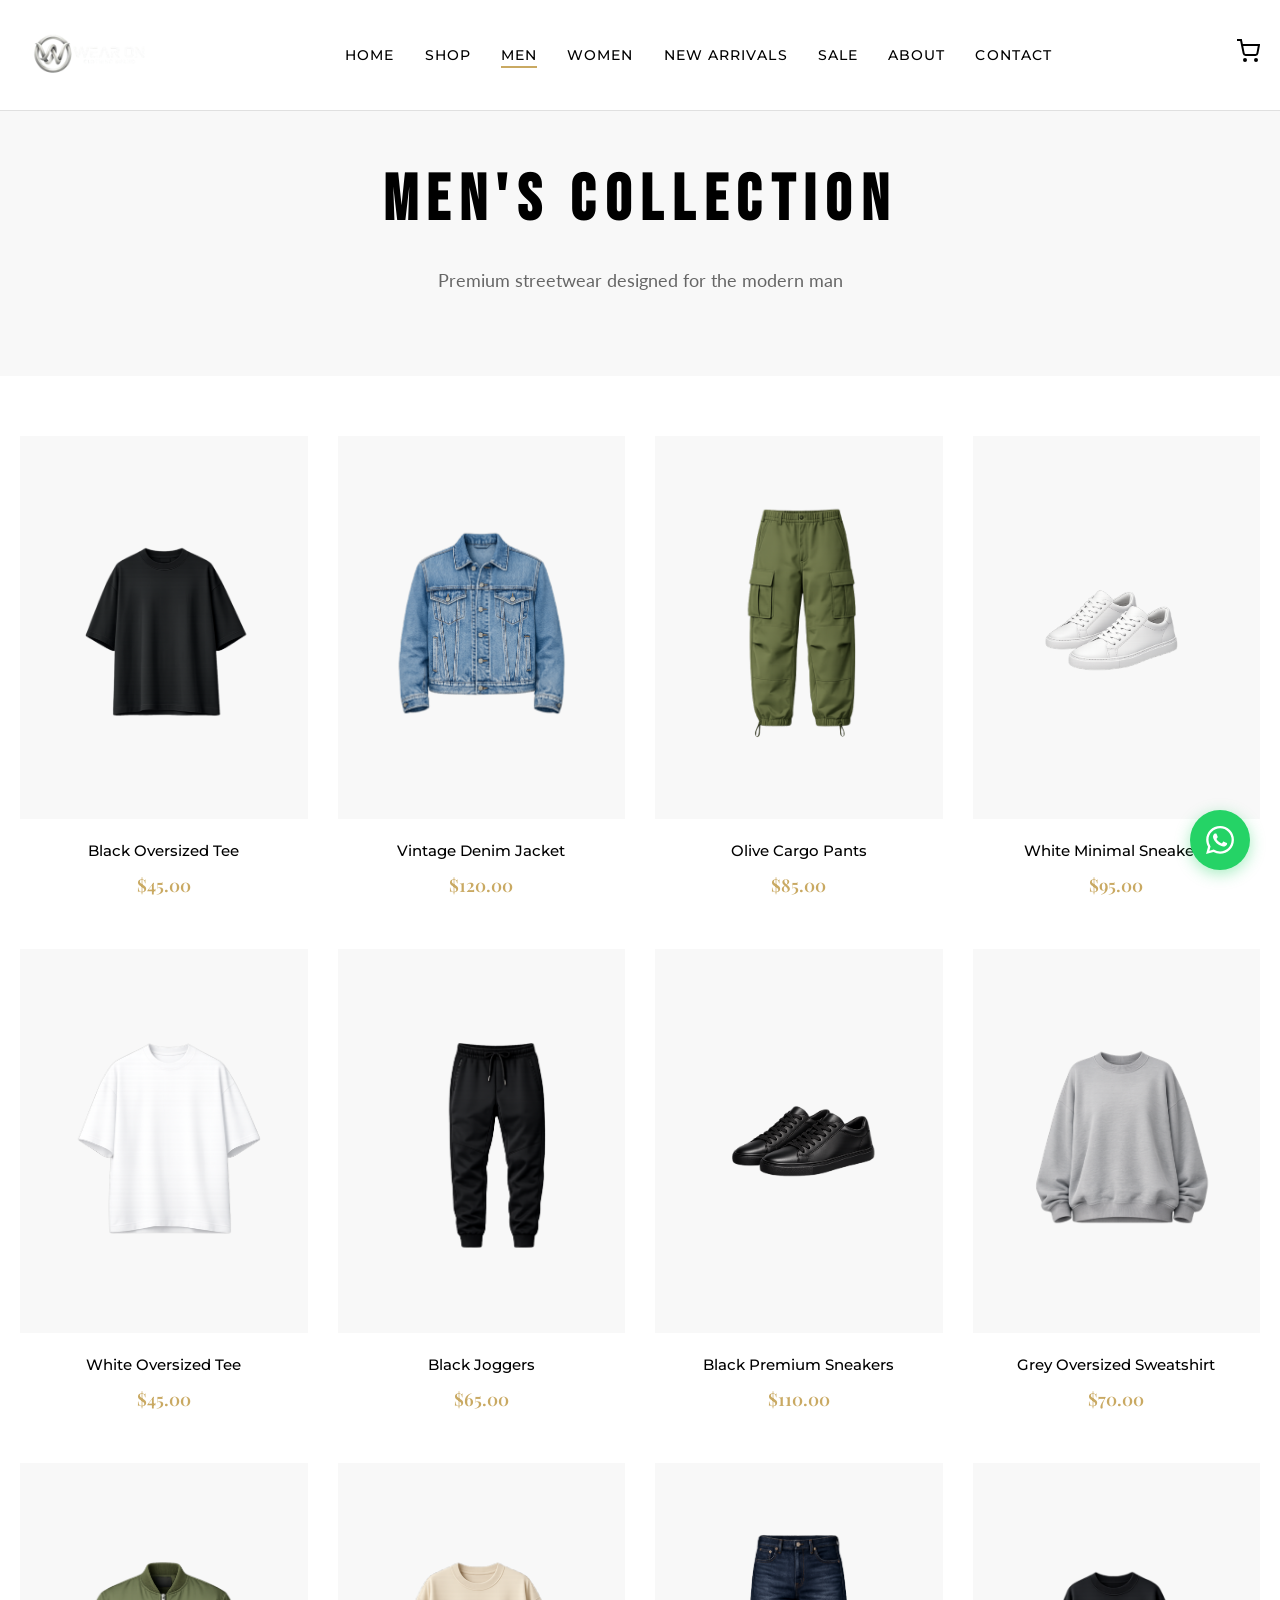
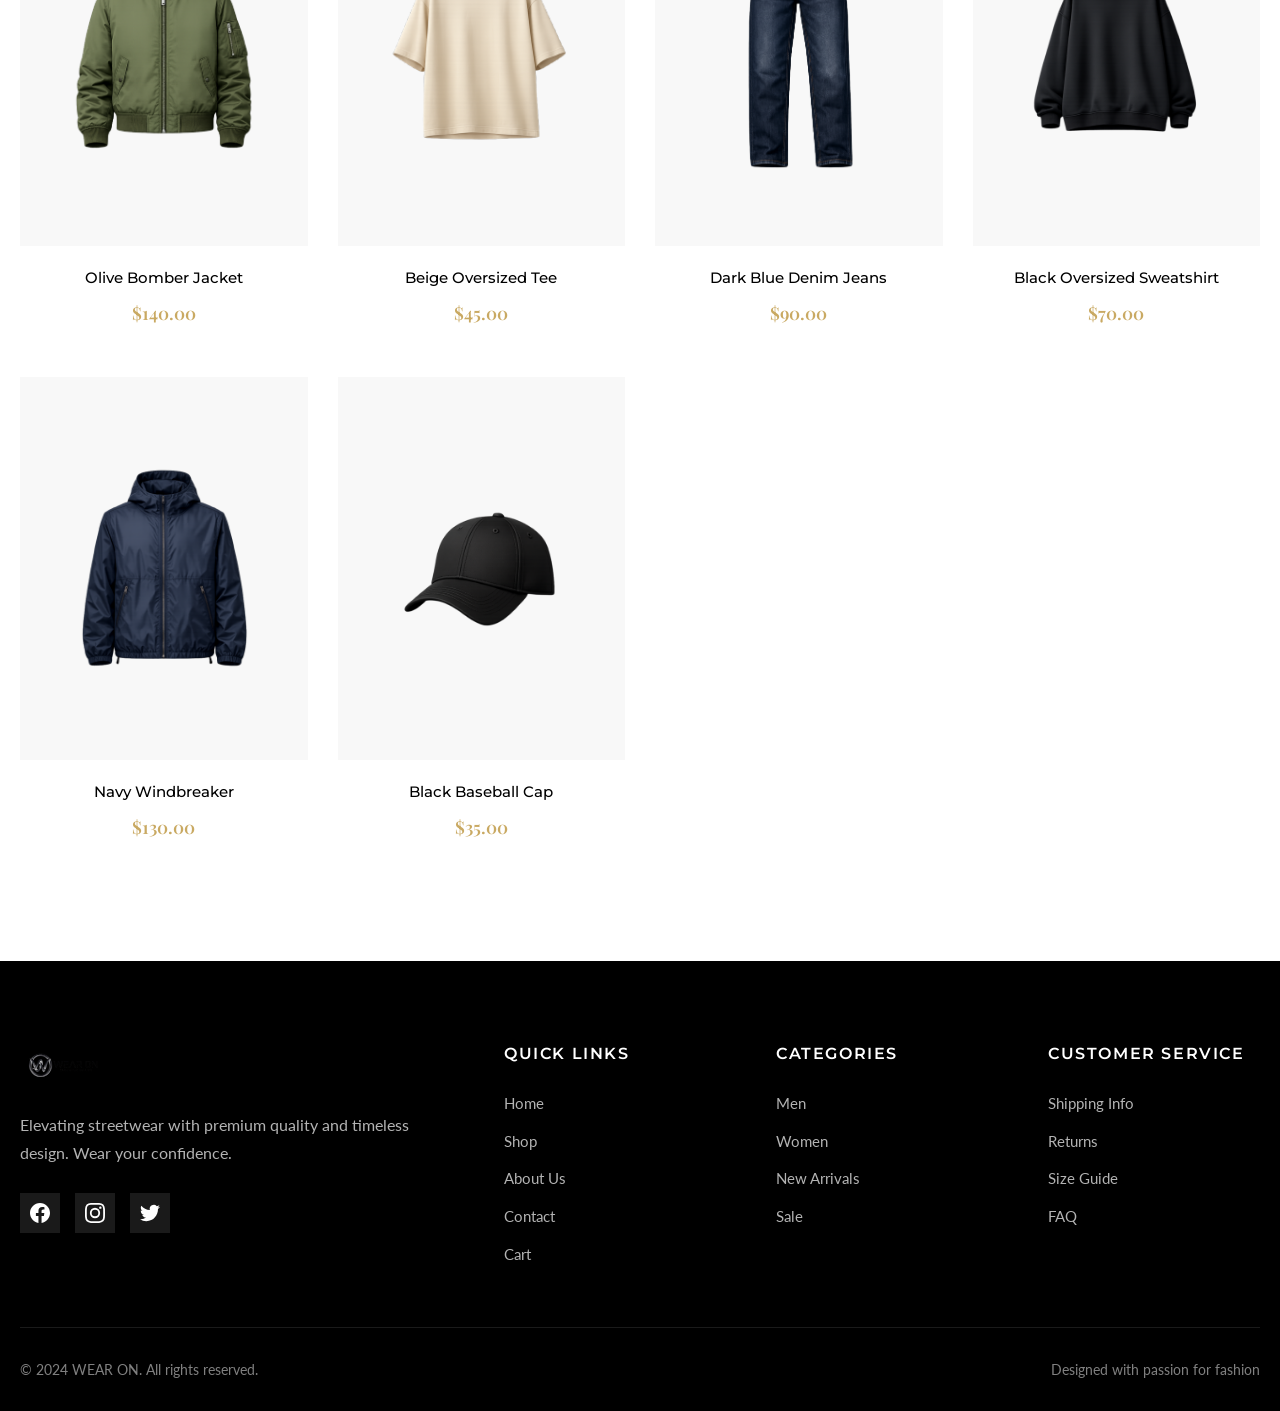
<file: men.html>
<!DOCTYPE html>
<html lang="en">
<head>
    <meta charset="UTF-8">
    <meta name="viewport" content="width=device-width, initial-scale=1.0">
    <title>Men's Collection | WEAR ON - Premium Streetwear Fashion</title>
    <link rel="preconnect" href="https://fonts.googleapis.com">
    <link rel="preconnect" href="https://fonts.gstatic.com" crossorigin>
    <link href="https://fonts.googleapis.com/css2?family=Playfair+Display:wght@400;500;600;700&family=Montserrat:wght@300;400;500;600;700&family=Bebas+Neue&family=Lato:wght@300;400;700&display=swap" rel="stylesheet">
    <link rel="stylesheet" href="styles.css">
    <link rel="icon" type="image/png" href="logo2.png">
</head>
<body>
    <!-- Navigation -->
    <nav class="navbar">
        <div class="nav-container">
            <div class="nav-logo">
                <a href="index.html">
                    <img src="logo2.png" alt="WEAR ON" class="logo-img">
                </a>
            </div>
            <ul class="nav-menu">
                <li><a href="index.html" class="nav-link">Home</a></li>
                <li><a href="shop.html" class="nav-link">Shop</a></li>
                <li><a href="men.html" class="nav-link active">Men</a></li>
                <li><a href="women.html" class="nav-link">Women</a></li>
                <li><a href="new-arrivals.html" class="nav-link">New Arrivals</a></li>
                <li><a href="sale.html" class="nav-link">Sale</a></li>
                <li><a href="about.html" class="nav-link">About</a></li>
                <li><a href="contact.html" class="nav-link">Contact</a></li>
            </ul>
            <div class="nav-icons">
                <a href="cart.html" class="cart-icon">
                    <svg width="24" height="24" viewBox="0 0 24 24" fill="none" stroke="currentColor" stroke-width="2">
                        <circle cx="9" cy="21" r="1"></circle>
                        <circle cx="20" cy="21" r="1"></circle>
                        <path d="M1 1h4l2.68 13.39a2 2 0 0 0 2 1.61h9.72a2 2 0 0 0 2-1.61L23 6H6"></path>
                    </svg>
                    <span class="cart-count">0</span>
                </a>
                <button class="mobile-menu-toggle" id="mobileMenuToggle">
                    <span></span>
                    <span></span>
                    <span></span>
                </button>
            </div>
        </div>
    </nav>

    <!-- Mobile Menu -->
    <div class="mobile-menu" id="mobileMenu">
        <ul class="mobile-nav-menu">
            <li><a href="index.html">Home</a></li>
            <li><a href="shop.html">Shop</a></li>
            <li><a href="men.html">Men</a></li>
            <li><a href="women.html">Women</a></li>
            <li><a href="new-arrivals.html">New Arrivals</a></li>
            <li><a href="sale.html">Sale</a></li>
            <li><a href="about.html">About</a></li>
            <li><a href="contact.html">Contact</a></li>
        </ul>
    </div>

    <!-- Page Header -->
    <section class="page-header">
        <div class="container">
            <h1 class="page-title">MEN'S COLLECTION</h1>
            <p class="page-subtitle">Premium streetwear designed for the modern man</p>
        </div>
    </section>

    <!-- Shop Section -->
    <section class="shop-section">
        <div class="container">
            <div class="products-grid">
                <!-- Men's Products -->
                <div class="product-card" data-id="1" data-name="Black Oversized Tee" data-price="45">
                    <div class="product-image">
                        <img src="tshirt1.png" alt="Black Oversized Tee">
                        <div class="product-actions">
                            <button class="add-to-cart-btn">Add to Cart</button>
                        </div>
                    </div>
                    <div class="product-info">
                        <h3 class="product-name">Black Oversized Tee</h3>
                        <p class="product-price">$45.00</p>
                    </div>
                </div>

                <div class="product-card" data-id="3" data-name="Vintage Denim Jacket" data-price="120">
                    <div class="product-image">
                        <img src="jacket1.png" alt="Vintage Denim Jacket">
                        <div class="product-actions">
                            <button class="add-to-cart-btn">Add to Cart</button>
                        </div>
                    </div>
                    <div class="product-info">
                        <h3 class="product-name">Vintage Denim Jacket</h3>
                        <p class="product-price">$120.00</p>
                    </div>
                </div>

                <div class="product-card" data-id="4" data-name="Olive Cargo Pants" data-price="85">
                    <div class="product-image">
                        <img src="pants1.png" alt="Olive Cargo Pants">
                        <div class="product-actions">
                            <button class="add-to-cart-btn">Add to Cart</button>
                        </div>
                    </div>
                    <div class="product-info">
                        <h3 class="product-name">Olive Cargo Pants</h3>
                        <p class="product-price">$85.00</p>
                    </div>
                </div>

                <div class="product-card" data-id="5" data-name="White Minimal Sneakers" data-price="95">
                    <div class="product-image">
                        <img src="shoe1.png" alt="White Minimal Sneakers">
                        <div class="product-actions">
                            <button class="add-to-cart-btn">Add to Cart</button>
                        </div>
                    </div>
                    <div class="product-info">
                        <h3 class="product-name">White Minimal Sneakers</h3>
                        <p class="product-price">$95.00</p>
                    </div>
                </div>

                <div class="product-card" data-id="6" data-name="White Oversized Tee" data-price="45">
                    <div class="product-image">
                        <img src="tshirt2.png" alt="White Oversized Tee">
                        <div class="product-actions">
                            <button class="add-to-cart-btn">Add to Cart</button>
                        </div>
                    </div>
                    <div class="product-info">
                        <h3 class="product-name">White Oversized Tee</h3>
                        <p class="product-price">$45.00</p>
                    </div>
                </div>

                <div class="product-card" data-id="9" data-name="Black Joggers" data-price="65">
                    <div class="product-image">
                        <img src="pants2.png" alt="Black Joggers">
                        <div class="product-actions">
                            <button class="add-to-cart-btn">Add to Cart</button>
                        </div>
                    </div>
                    <div class="product-info">
                        <h3 class="product-name">Black Joggers</h3>
                        <p class="product-price">$65.00</p>
                    </div>
                </div>

                <div class="product-card" data-id="10" data-name="Black Premium Sneakers" data-price="110">
                    <div class="product-image">
                        <img src="shoe2.png" alt="Black Premium Sneakers">
                        <div class="product-actions">
                            <button class="add-to-cart-btn">Add to Cart</button>
                        </div>
                    </div>
                    <div class="product-info">
                        <h3 class="product-name">Black Premium Sneakers</h3>
                        <p class="product-price">$110.00</p>
                    </div>
                </div>

                <div class="product-card" data-id="11" data-name="Grey Oversized Sweatshirt" data-price="70">
                    <div class="product-image">
                        <img src="sshirt1.png" alt="Grey Oversized Sweatshirt">
                        <div class="product-actions">
                            <button class="add-to-cart-btn">Add to Cart</button>
                        </div>
                    </div>
                    <div class="product-info">
                        <h3 class="product-name">Grey Oversized Sweatshirt</h3>
                        <p class="product-price">$70.00</p>
                    </div>
                </div>

                <div class="product-card" data-id="12" data-name="Olive Bomber Jacket" data-price="140">
                    <div class="product-image">
                        <img src="jacket3.png" alt="Olive Bomber Jacket">
                        <div class="product-actions">
                            <button class="add-to-cart-btn">Add to Cart</button>
                        </div>
                    </div>
                    <div class="product-info">
                        <h3 class="product-name">Olive Bomber Jacket</h3>
                        <p class="product-price">$140.00</p>
                    </div>
                </div>

                <div class="product-card" data-id="13" data-name="Beige Oversized Tee" data-price="45">
                    <div class="product-image">
                        <img src="tshirt3.png" alt="Beige Oversized Tee">
                        <div class="product-actions">
                            <button class="add-to-cart-btn">Add to Cart</button>
                        </div>
                    </div>
                    <div class="product-info">
                        <h3 class="product-name">Beige Oversized Tee</h3>
                        <p class="product-price">$45.00</p>
                    </div>
                </div>

                <div class="product-card" data-id="16" data-name="Dark Blue Denim Jeans" data-price="90">
                    <div class="product-image">
                        <img src="jeans1.png" alt="Dark Blue Denim Jeans">
                        <div class="product-actions">
                            <button class="add-to-cart-btn">Add to Cart</button>
                        </div>
                    </div>
                    <div class="product-info">
                        <h3 class="product-name">Dark Blue Denim Jeans</h3>
                        <p class="product-price">$90.00</p>
                    </div>
                </div>

                <div class="product-card" data-id="18" data-name="Black Oversized Sweatshirt" data-price="70">
                    <div class="product-image">
                        <img src="sshirt2.png" alt="Black Oversized Sweatshirt">
                        <div class="product-actions">
                            <button class="add-to-cart-btn">Add to Cart</button>
                        </div>
                    </div>
                    <div class="product-info">
                        <h3 class="product-name">Black Oversized Sweatshirt</h3>
                        <p class="product-price">$70.00</p>
                    </div>
                </div>

                <div class="product-card" data-id="19" data-name="Navy Windbreaker" data-price="130">
                    <div class="product-image">
                        <img src="jacket5.png" alt="Navy Windbreaker">
                        <div class="product-actions">
                            <button class="add-to-cart-btn">Add to Cart</button>
                        </div>
                    </div>
                    <div class="product-info">
                        <h3 class="product-name">Navy Windbreaker</h3>
                        <p class="product-price">$130.00</p>
                    </div>
                </div>

                <div class="product-card" data-id="20" data-name="Black Baseball Cap" data-price="35">
                    <div class="product-image">
                        <img src="cap1.png" alt="Black Baseball Cap">
                        <div class="product-actions">
                            <button class="add-to-cart-btn">Add to Cart</button>
                        </div>
                    </div>
                    <div class="product-info">
                        <h3 class="product-name">Black Baseball Cap</h3>
                        <p class="product-price">$35.00</p>
                    </div>
                </div>
            </div>
        </div>
    </section>

    <!-- Footer -->
    <footer class="footer">
        <div class="container">
            <div class="footer-grid">
                <div class="footer-brand">
                    <img src="logo2.png" alt="WEAR ON" class="footer-logo">
                    <p>Elevating streetwear with premium quality and timeless design. Wear your confidence.</p>
                    <div class="social-links">
                        <a href="#" class="social-link">
                            <svg width="20" height="20" viewBox="0 0 24 24" fill="currentColor">
                                <path d="M24 12.073c0-6.627-5.373-12-12-12s-12 5.373-12 12c0 5.99 4.388 10.954 10.125 11.854v-8.385H7.078v-3.47h3.047V9.43c0-3.007 1.792-4.669 4.533-4.669 1.312 0 2.686.235 2.686.235v2.953H15.83c-1.491 0-1.956.925-1.956 1.874v2.25h3.328l-.532 3.47h-2.796v8.385C19.612 23.027 24 18.062 24 12.073z"/>
                            </svg>
                        </a>
                        <a href="#" class="social-link">
                            <svg width="20" height="20" viewBox="0 0 24 24" fill="currentColor">
                                <path d="M12 2.163c3.204 0 3.584.012 4.85.07 3.252.148 4.771 1.691 4.919 4.919.058 1.265.069 1.645.069 4.849 0 3.205-.012 3.584-.069 4.849-.149 3.225-1.664 4.771-4.919 4.919-1.266.058-1.644.07-4.85.07-3.204 0-3.584-.012-4.849-.07-3.26-.149-4.771-1.699-4.919-4.92-.058-1.265-.07-1.644-.07-4.849 0-3.204.013-3.583.07-4.849.149-3.227 1.664-4.771 4.919-4.919 1.266-.057 1.645-.069 4.849-.069zM12 0C8.741 0 8.333.014 7.053.072 2.695.272.273 2.69.073 7.052.014 8.333 0 8.741 0 12c0 3.259.014 3.668.072 4.948.2 4.358 2.618 6.78 6.98 6.98C8.333 23.986 8.741 24 12 24c3.259 0 3.668-.014 4.948-.072 4.354-.2 6.782-2.618 6.979-6.98.059-1.28.073-1.689.073-4.948 0-3.259-.014-3.667-.072-4.947-.196-4.354-2.617-6.78-6.979-6.98C15.668.014 15.259 0 12 0zm0 5.838a6.162 6.162 0 100 12.324 6.162 6.162 0 000-12.324zM12 16a4 4 0 110-8 4 4 0 010 8zm6.406-11.845a1.44 1.44 0 100 2.881 1.44 1.44 0 000-2.881z"/>
                            </svg>
                        </a>
                        <a href="#" class="social-link">
                            <svg width="20" height="20" viewBox="0 0 24 24" fill="currentColor">
                                <path d="M23.953 4.57a10 10 0 01-2.825.775 4.958 4.958 0 002.163-2.723c-.951.555-2.005.959-3.127 1.184a4.92 4.92 0 00-8.384 4.482C7.69 8.095 4.067 6.13 1.64 3.162a4.822 4.822 0 00-.666 2.475c0 1.71.87 3.213 2.188 4.096a4.904 4.904 0 01-2.228-.616v.06a4.923 4.923 0 003.946 4.827 4.996 4.996 0 01-2.212.085 4.936 4.936 0 004.604 3.417 9.867 9.867 0 01-6.102 2.105c-.39 0-.779-.023-1.17-.067a13.995 13.995 0 007.557 2.209c9.053 0 13.998-7.496 13.998-13.985 0-.21 0-.42-.015-.63A9.935 9.935 0 0024 4.59z"/>
                            </svg>
                        </a>
                    </div>
                </div>
                
                <div class="footer-links">
                    <h4>Quick Links</h4>
                    <ul>
                        <li><a href="index.html">Home</a></li>
                        <li><a href="shop.html">Shop</a></li>
                        <li><a href="about.html">About Us</a></li>
                        <li><a href="contact.html">Contact</a></li>
                        <li><a href="cart.html">Cart</a></li>
                    </ul>
                </div>
                
                <div class="footer-links">
                    <h4>Categories</h4>
                    <ul>
                        <li><a href="men.html">Men</a></li>
                        <li><a href="women.html">Women</a></li>
                        <li><a href="new-arrivals.html">New Arrivals</a></li>
                        <li><a href="sale.html">Sale</a></li>
                    </ul>
                </div>
                
                <div class="footer-links">
                    <h4>Customer Service</h4>
                    <ul>
                        <li><a href="#">Shipping Info</a></li>
                        <li><a href="#">Returns</a></li>
                        <li><a href="#">Size Guide</a></li>
                        <li><a href="#">FAQ</a></li>
                    </ul>
                </div>
            </div>
            
            <div class="footer-bottom">
                <p>&copy; 2024 WEAR ON. All rights reserved.</p>
                <p>Designed with passion for fashion</p>
            </div>
        </div>
    </footer>

    <!-- Cart Notification -->
    <div class="cart-notification" id="cartNotification">
        <div class="notification-content">
            <svg width="24" height="24" viewBox="0 0 24 24" fill="none" stroke="currentColor" stroke-width="2">
                <polyline points="20 6 9 17 4 12"></polyline>
            </svg>
            <span>Item added to cart!</span>
        </div>
    </div>

    <!-- WhatsApp Float Button -->
    <a href="https://wa.me/923312313737" target="_blank" class="whatsapp-float">
        <svg width="28" height="28" viewBox="0 0 24 24" fill="currentColor">
            <path d="M17.472 14.382c-.297-.149-1.758-.867-2.03-.967-.273-.099-.471-.148-.67.15-.197.297-.767.966-.94 1.164-.173.199-.347.223-.644.075-.297-.15-1.255-.463-2.39-1.475-.883-.788-1.48-1.761-1.653-2.059-.173-.297-.018-.458.13-.606.134-.133.298-.347.446-.52.149-.174.198-.298.298-.497.099-.198.05-.371-.025-.52-.075-.149-.669-1.612-.916-2.207-.242-.579-.487-.5-.669-.51-.173-.008-.371-.01-.57-.01-.198 0-.52.074-.792.372-.272.297-1.04 1.016-1.04 2.479 0 1.462 1.065 2.875 1.213 3.074.149.198 2.096 3.2 5.077 4.487.709.306 1.262.489 1.694.625.712.227 1.36.195 1.871.118.571-.085 1.758-.719 2.006-1.413.248-.694.248-1.289.173-1.413-.074-.124-.272-.198-.57-.347m-5.421 7.403h-.004a9.87 9.87 0 01-5.031-1.378l-.361-.214-3.741.982.998-3.648-.235-.374a9.86 9.86 0 01-1.51-5.26c.001-5.45 4.436-9.884 9.888-9.884 2.64 0 5.122 1.03 6.988 2.898a9.825 9.825 0 012.893 6.994c-.003 5.45-4.437 9.884-9.885 9.884m8.413-18.297A11.815 11.815 0 0012.05 0C5.495 0 .16 5.335.157 11.892c0 2.096.547 4.142 1.588 5.945L.057 24l6.305-1.654a11.882 11.882 0 005.683 1.448h.005c6.554 0 11.89-5.335 11.893-11.893a11.821 11.821 0 00-3.48-8.413Z"/>
        </svg>
    </a>

    <script src="script.js"></script>
</body>
</html>
</file>
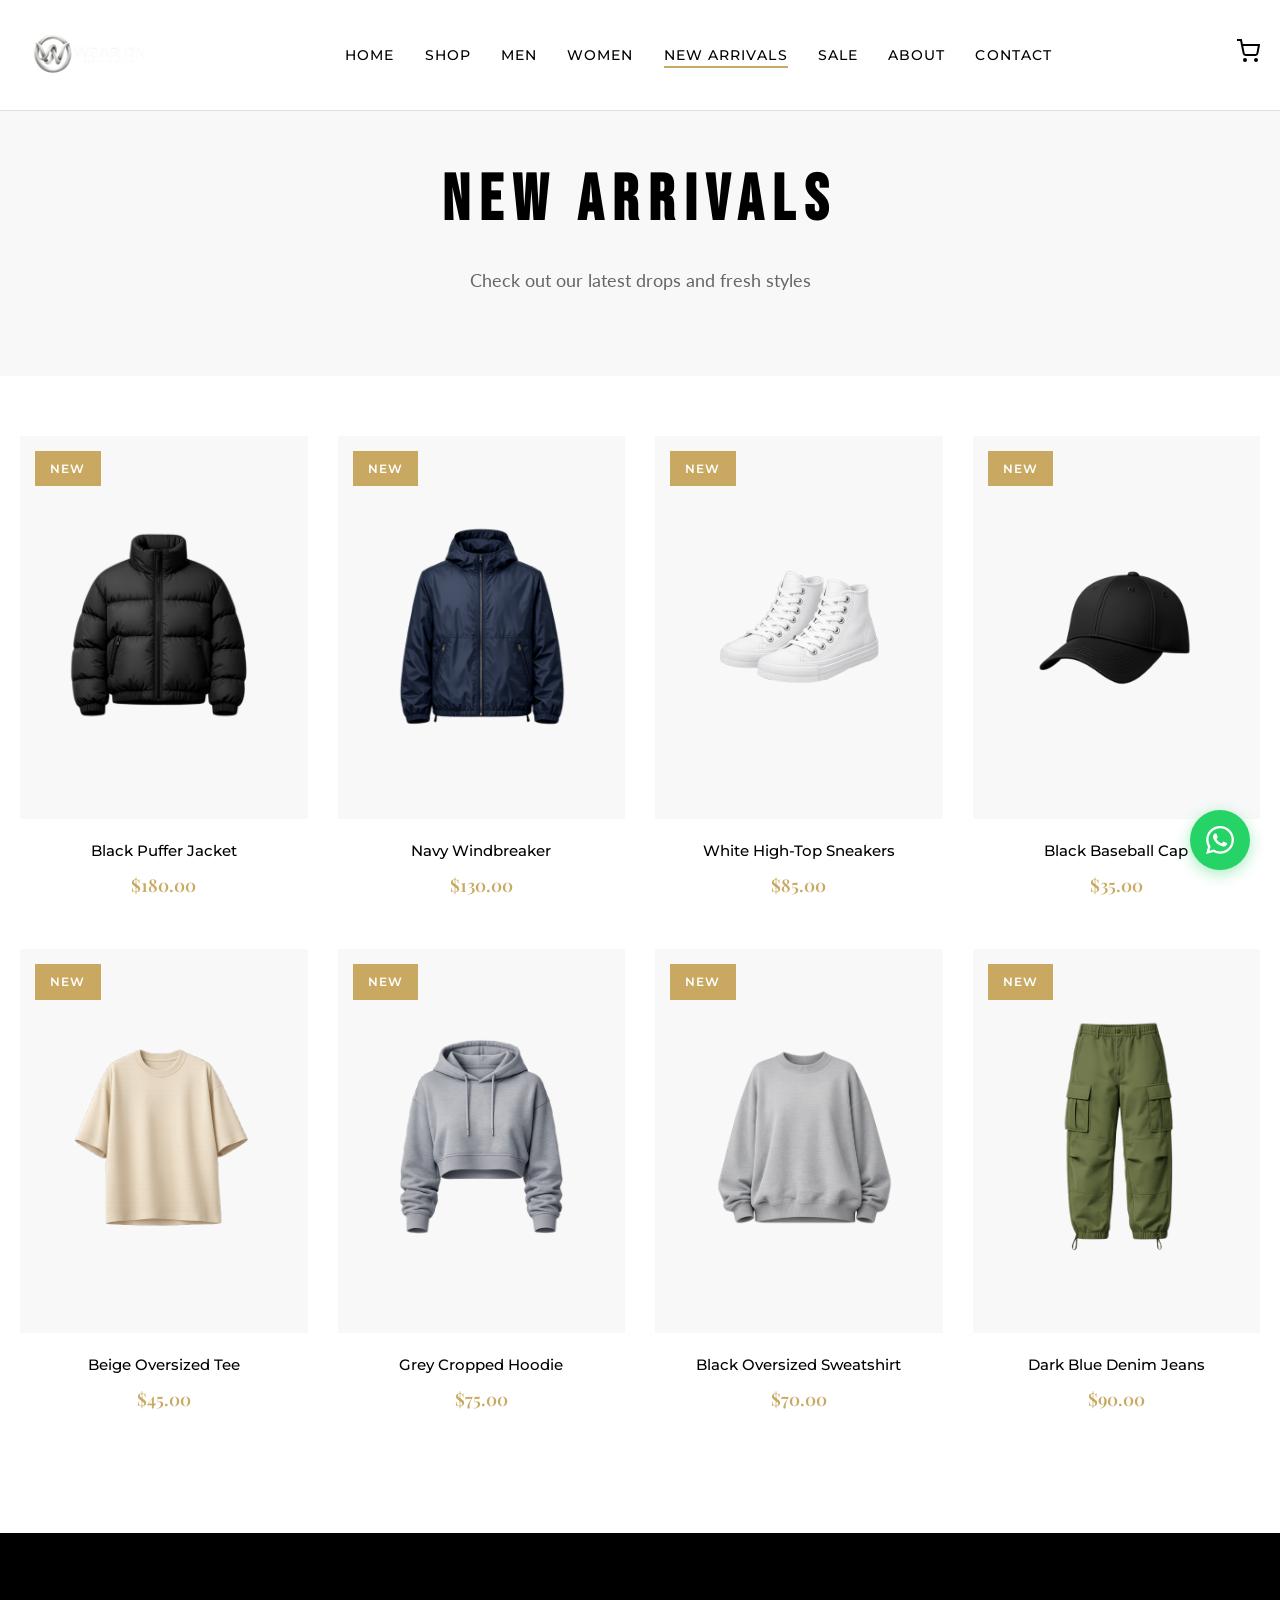
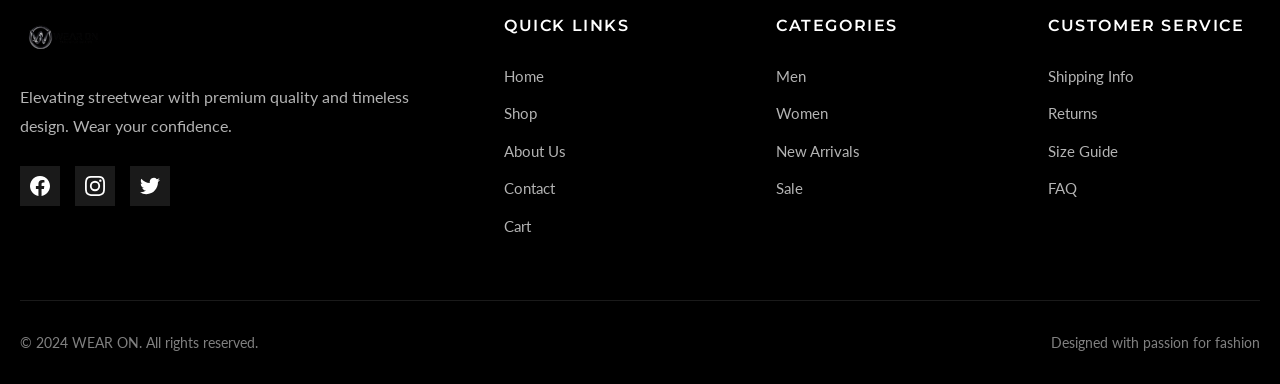
<file: new-arrivals.html>
<!DOCTYPE html>
<html lang="en">
<head>
    <meta charset="UTF-8">
    <meta name="viewport" content="width=device-width, initial-scale=1.0">
    <title>New Arrivals | WEAR ON - Premium Streetwear Fashion</title>
    <link rel="preconnect" href="https://fonts.googleapis.com">
    <link rel="preconnect" href="https://fonts.gstatic.com" crossorigin>
    <link href="https://fonts.googleapis.com/css2?family=Playfair+Display:wght@400;500;600;700&family=Montserrat:wght@300;400;500;600;700&family=Bebas+Neue&family=Lato:wght@300;400;700&display=swap" rel="stylesheet">
    <link rel="stylesheet" href="styles.css">
    <link rel="icon" type="image/png" href="logo2.png">
</head>
<body>
    <!-- Navigation -->
    <nav class="navbar">
        <div class="nav-container">
            <div class="nav-logo">
                <a href="index.html">
                    <img src="logo2.png" alt="WEAR ON" class="logo-img">
                </a>
            </div>
            <ul class="nav-menu">
                <li><a href="index.html" class="nav-link">Home</a></li>
                <li><a href="shop.html" class="nav-link">Shop</a></li>
                <li><a href="men.html" class="nav-link">Men</a></li>
                <li><a href="women.html" class="nav-link">Women</a></li>
                <li><a href="new-arrivals.html" class="nav-link active">New Arrivals</a></li>
                <li><a href="sale.html" class="nav-link">Sale</a></li>
                <li><a href="about.html" class="nav-link">About</a></li>
                <li><a href="contact.html" class="nav-link">Contact</a></li>
            </ul>
            <div class="nav-icons">
                <a href="cart.html" class="cart-icon">
                    <svg width="24" height="24" viewBox="0 0 24 24" fill="none" stroke="currentColor" stroke-width="2">
                        <circle cx="9" cy="21" r="1"></circle>
                        <circle cx="20" cy="21" r="1"></circle>
                        <path d="M1 1h4l2.68 13.39a2 2 0 0 0 2 1.61h9.72a2 2 0 0 0 2-1.61L23 6H6"></path>
                    </svg>
                    <span class="cart-count">0</span>
                </a>
                <button class="mobile-menu-toggle" id="mobileMenuToggle">
                    <span></span>
                    <span></span>
                    <span></span>
                </button>
            </div>
        </div>
    </nav>

    <!-- Mobile Menu -->
    <div class="mobile-menu" id="mobileMenu">
        <ul class="mobile-nav-menu">
            <li><a href="index.html">Home</a></li>
            <li><a href="shop.html">Shop</a></li>
            <li><a href="men.html">Men</a></li>
            <li><a href="women.html">Women</a></li>
            <li><a href="new-arrivals.html">New Arrivals</a></li>
            <li><a href="sale.html">Sale</a></li>
            <li><a href="about.html">About</a></li>
            <li><a href="contact.html">Contact</a></li>
        </ul>
    </div>

    <!-- Page Header -->
    <section class="page-header">
        <div class="container">
            <h1 class="page-title">NEW ARRIVALS</h1>
            <p class="page-subtitle">Check out our latest drops and fresh styles</p>
        </div>
    </section>

    <!-- Shop Section -->
    <section class="shop-section">
        <div class="container">
            <div class="products-grid">
                <!-- New Arrival Products -->
                <div class="product-card" data-id="15" data-name="Black Puffer Jacket" data-price="180">
                    <div class="product-image">
                        <span class="new-badge">NEW</span>
                        <img src="jacket4.png" alt="Black Puffer Jacket">
                        <div class="product-actions">
                            <button class="add-to-cart-btn">Add to Cart</button>
                        </div>
                    </div>
                    <div class="product-info">
                        <h3 class="product-name">Black Puffer Jacket</h3>
                        <p class="product-price">$180.00</p>
                    </div>
                </div>

                <div class="product-card" data-id="19" data-name="Navy Windbreaker" data-price="130">
                    <div class="product-image">
                        <span class="new-badge">NEW</span>
                        <img src="jacket5.png" alt="Navy Windbreaker">
                        <div class="product-actions">
                            <button class="add-to-cart-btn">Add to Cart</button>
                        </div>
                    </div>
                    <div class="product-info">
                        <h3 class="product-name">Navy Windbreaker</h3>
                        <p class="product-price">$130.00</p>
                    </div>
                </div>

                <div class="product-card" data-id="17" data-name="White High-Top Sneakers" data-price="85">
                    <div class="product-image">
                        <span class="new-badge">NEW</span>
                        <img src="shoe3.png" alt="White High-Top Sneakers">
                        <div class="product-actions">
                            <button class="add-to-cart-btn">Add to Cart</button>
                        </div>
                    </div>
                    <div class="product-info">
                        <h3 class="product-name">White High-Top Sneakers</h3>
                        <p class="product-price">$85.00</p>
                    </div>
                </div>

                <div class="product-card" data-id="20" data-name="Black Baseball Cap" data-price="35">
                    <div class="product-image">
                        <span class="new-badge">NEW</span>
                        <img src="cap1.png" alt="Black Baseball Cap">
                        <div class="product-actions">
                            <button class="add-to-cart-btn">Add to Cart</button>
                        </div>
                    </div>
                    <div class="product-info">
                        <h3 class="product-name">Black Baseball Cap</h3>
                        <p class="product-price">$35.00</p>
                    </div>
                </div>

                <div class="product-card" data-id="13" data-name="Beige Oversized Tee" data-price="45">
                    <div class="product-image">
                        <span class="new-badge">NEW</span>
                        <img src="tshirt3.png" alt="Beige Oversized Tee">
                        <div class="product-actions">
                            <button class="add-to-cart-btn">Add to Cart</button>
                        </div>
                    </div>
                    <div class="product-info">
                        <h3 class="product-name">Beige Oversized Tee</h3>
                        <p class="product-price">$45.00</p>
                    </div>
                </div>

                <div class="product-card" data-id="14" data-name="Grey Cropped Hoodie" data-price="75">
                    <div class="product-image">
                        <span class="new-badge">NEW</span>
                        <img src="hoodie3.png" alt="Grey Cropped Hoodie">
                        <div class="product-actions">
                            <button class="add-to-cart-btn">Add to Cart</button>
                        </div>
                    </div>
                    <div class="product-info">
                        <h3 class="product-name">Grey Cropped Hoodie</h3>
                        <p class="product-price">$75.00</p>
                    </div>
                </div>

                <div class="product-card" data-id="18" data-name="Black Oversized Sweatshirt" data-price="70">
                    <div class="product-image">
                        <span class="new-badge">NEW</span>
                        <img src="sshirt1.png" alt="Black Oversized Sweatshirt">
                        <div class="product-actions">
                            <button class="add-to-cart-btn">Add to Cart</button>
                        </div>
                    </div>
                    <div class="product-info">
                        <h3 class="product-name">Black Oversized Sweatshirt</h3>
                        <p class="product-price">$70.00</p>
                    </div>
                </div>

                <div class="product-card" data-id="16" data-name="Dark Blue Denim Jeans" data-price="90">
                    <div class="product-image">
                        <span class="new-badge">NEW</span>
                        <img src="pants1.png" alt="Dark Blue Denim Jeans">
                        <div class="product-actions">
                            <button class="add-to-cart-btn">Add to Cart</button>
                        </div>
                    </div>
                    <div class="product-info">
                        <h3 class="product-name">Dark Blue Denim Jeans</h3>
                        <p class="product-price">$90.00</p>
                    </div>
                </div>
            </div>
        </div>
    </section>

    <!-- Footer -->
    <footer class="footer">
        <div class="container">
            <div class="footer-grid">
                <div class="footer-brand">
                    <img src="logo2.png" alt="WEAR ON" class="footer-logo">
                    <p>Elevating streetwear with premium quality and timeless design. Wear your confidence.</p>
                    <div class="social-links">
                        <a href="#" class="social-link">
                            <svg width="20" height="20" viewBox="0 0 24 24" fill="currentColor">
                                <path d="M24 12.073c0-6.627-5.373-12-12-12s-12 5.373-12 12c0 5.99 4.388 10.954 10.125 11.854v-8.385H7.078v-3.47h3.047V9.43c0-3.007 1.792-4.669 4.533-4.669 1.312 0 2.686.235 2.686.235v2.953H15.83c-1.491 0-1.956.925-1.956 1.874v2.25h3.328l-.532 3.47h-2.796v8.385C19.612 23.027 24 18.062 24 12.073z"/>
                            </svg>
                        </a>
                        <a href="#" class="social-link">
                            <svg width="20" height="20" viewBox="0 0 24 24" fill="currentColor">
                                <path d="M12 2.163c3.204 0 3.584.012 4.85.07 3.252.148 4.771 1.691 4.919 4.919.058 1.265.069 1.645.069 4.849 0 3.205-.012 3.584-.069 4.849-.149 3.225-1.664 4.771-4.919 4.919-1.266.058-1.644.07-4.85.07-3.204 0-3.584-.012-4.849-.07-3.26-.149-4.771-1.699-4.919-4.92-.058-1.265-.07-1.644-.07-4.849 0-3.204.013-3.583.07-4.849.149-3.227 1.664-4.771 4.919-4.919 1.266-.057 1.645-.069 4.849-.069zM12 0C8.741 0 8.333.014 7.053.072 2.695.272.273 2.69.073 7.052.014 8.333 0 8.741 0 12c0 3.259.014 3.668.072 4.948.2 4.358 2.618 6.78 6.98 6.98C8.333 23.986 8.741 24 12 24c3.259 0 3.668-.014 4.948-.072 4.354-.2 6.782-2.618 6.979-6.98.059-1.28.073-1.689.073-4.948 0-3.259-.014-3.667-.072-4.947-.196-4.354-2.617-6.78-6.979-6.98C15.668.014 15.259 0 12 0zm0 5.838a6.162 6.162 0 100 12.324 6.162 6.162 0 000-12.324zM12 16a4 4 0 110-8 4 4 0 010 8zm6.406-11.845a1.44 1.44 0 100 2.881 1.44 1.44 0 000-2.881z"/>
                            </svg>
                        </a>
                        <a href="#" class="social-link">
                            <svg width="20" height="20" viewBox="0 0 24 24" fill="currentColor">
                                <path d="M23.953 4.57a10 10 0 01-2.825.775 4.958 4.958 0 002.163-2.723c-.951.555-2.005.959-3.127 1.184a4.92 4.92 0 00-8.384 4.482C7.69 8.095 4.067 6.13 1.64 3.162a4.822 4.822 0 00-.666 2.475c0 1.71.87 3.213 2.188 4.096a4.904 4.904 0 01-2.228-.616v.06a4.923 4.923 0 003.946 4.827 4.996 4.996 0 01-2.212.085 4.936 4.936 0 004.604 3.417 9.867 9.867 0 01-6.102 2.105c-.39 0-.779-.023-1.17-.067a13.995 13.995 0 007.557 2.209c9.053 0 13.998-7.496 13.998-13.985 0-.21 0-.42-.015-.63A9.935 9.935 0 0024 4.59z"/>
                            </svg>
                        </a>
                    </div>
                </div>
                
                <div class="footer-links">
                    <h4>Quick Links</h4>
                    <ul>
                        <li><a href="index.html">Home</a></li>
                        <li><a href="shop.html">Shop</a></li>
                        <li><a href="about.html">About Us</a></li>
                        <li><a href="contact.html">Contact</a></li>
                        <li><a href="cart.html">Cart</a></li>
                    </ul>
                </div>
                
                <div class="footer-links">
                    <h4>Categories</h4>
                    <ul>
                        <li><a href="men.html">Men</a></li>
                        <li><a href="women.html">Women</a></li>
                        <li><a href="new-arrivals.html">New Arrivals</a></li>
                        <li><a href="sale.html">Sale</a></li>
                    </ul>
                </div>
                
                <div class="footer-links">
                    <h4>Customer Service</h4>
                    <ul>
                        <li><a href="#">Shipping Info</a></li>
                        <li><a href="#">Returns</a></li>
                        <li><a href="#">Size Guide</a></li>
                        <li><a href="#">FAQ</a></li>
                    </ul>
                </div>
            </div>
            
            <div class="footer-bottom">
                <p>&copy; 2024 WEAR ON. All rights reserved.</p>
                <p>Designed with passion for fashion</p>
            </div>
        </div>
    </footer>

    <!-- Cart Notification -->
    <div class="cart-notification" id="cartNotification">
        <div class="notification-content">
            <svg width="24" height="24" viewBox="0 0 24 24" fill="none" stroke="currentColor" stroke-width="2">
                <polyline points="20 6 9 17 4 12"></polyline>
            </svg>
            <span>Item added to cart!</span>
        </div>
    </div>

    <!-- WhatsApp Float Button -->
    <a href="https://wa.me/923312313737" target="_blank" class="whatsapp-float">
        <svg width="28" height="28" viewBox="0 0 24 24" fill="currentColor">
            <path d="M17.472 14.382c-.297-.149-1.758-.867-2.03-.967-.273-.099-.471-.148-.67.15-.197.297-.767.966-.94 1.164-.173.199-.347.223-.644.075-.297-.15-1.255-.463-2.39-1.475-.883-.788-1.48-1.761-1.653-2.059-.173-.297-.018-.458.13-.606.134-.133.298-.347.446-.52.149-.174.198-.298.298-.497.099-.198.05-.371-.025-.52-.075-.149-.669-1.612-.916-2.207-.242-.579-.487-.5-.669-.51-.173-.008-.371-.01-.57-.01-.198 0-.52.074-.792.372-.272.297-1.04 1.016-1.04 2.479 0 1.462 1.065 2.875 1.213 3.074.149.198 2.096 3.2 5.077 4.487.709.306 1.262.489 1.694.625.712.227 1.36.195 1.871.118.571-.085 1.758-.719 2.006-1.413.248-.694.248-1.289.173-1.413-.074-.124-.272-.198-.57-.347m-5.421 7.403h-.004a9.87 9.87 0 01-5.031-1.378l-.361-.214-3.741.982.998-3.648-.235-.374a9.86 9.86 0 01-1.51-5.26c.001-5.45 4.436-9.884 9.888-9.884 2.64 0 5.122 1.03 6.988 2.898a9.825 9.825 0 012.893 6.994c-.003 5.45-4.437 9.884-9.885 9.884m8.413-18.297A11.815 11.815 0 0012.05 0C5.495 0 .16 5.335.157 11.892c0 2.096.547 4.142 1.588 5.945L.057 24l6.305-1.654a11.882 11.882 0 005.683 1.448h.005c6.554 0 11.89-5.335 11.893-11.893a11.821 11.821 0 00-3.48-8.413Z"/>
        </svg>
    </a>

    <script src="script.js"></script>
</body>
</html>
</file>
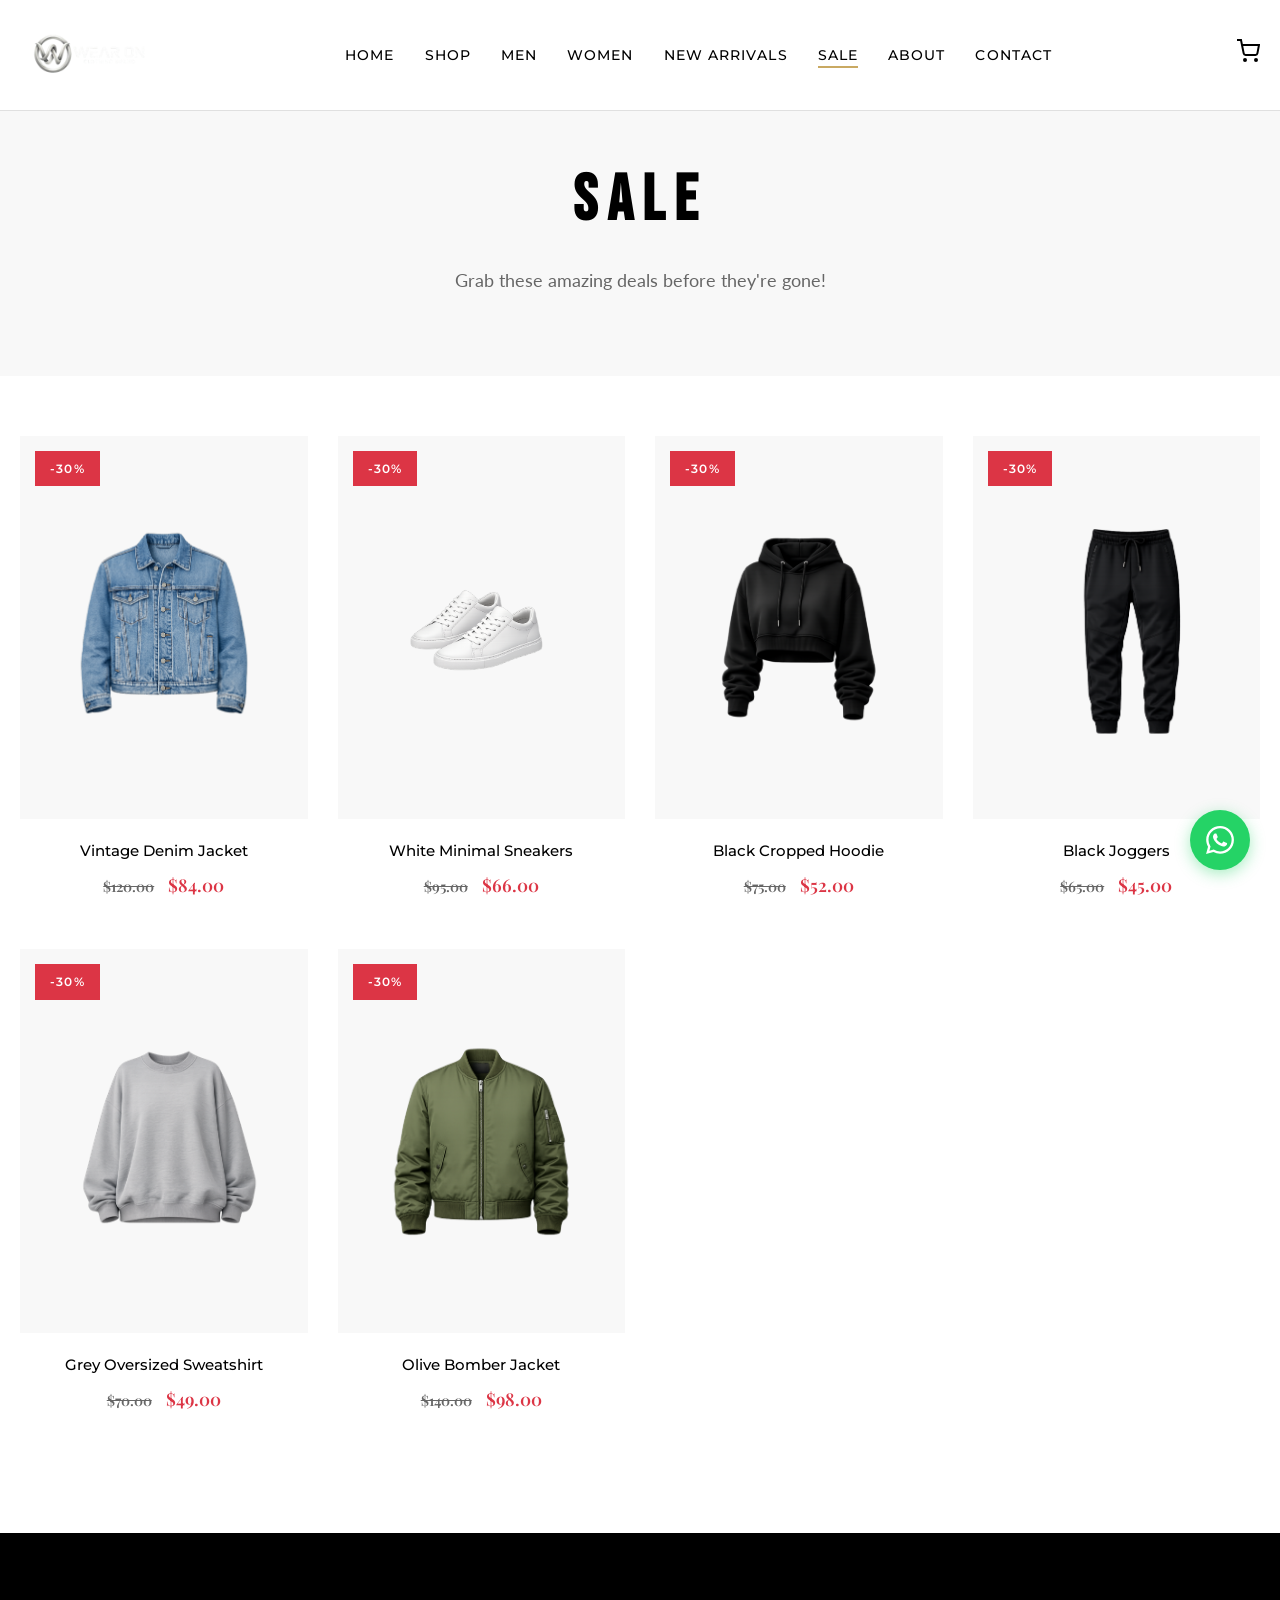
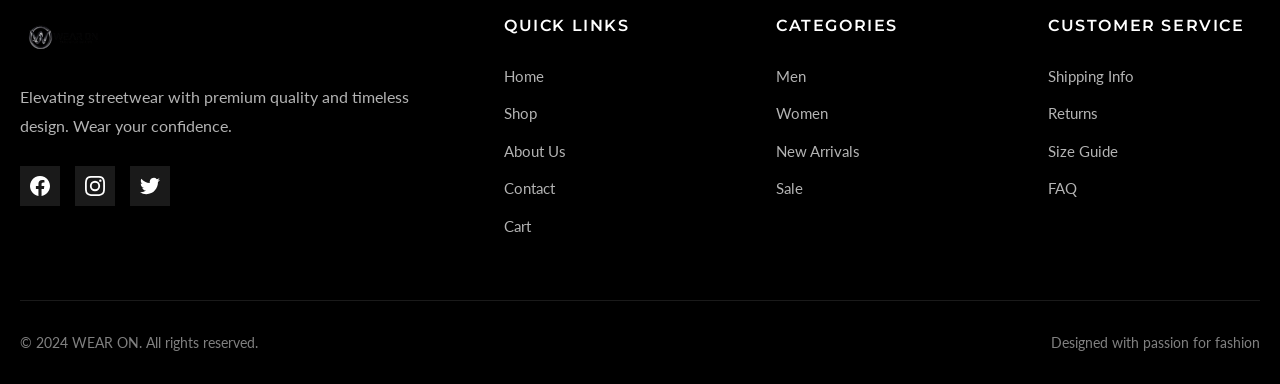
<file: sale.html>
<!DOCTYPE html>
<html lang="en">
<head>
    <meta charset="UTF-8">
    <meta name="viewport" content="width=device-width, initial-scale=1.0">
    <title>Sale | WEAR ON - Premium Streetwear Fashion</title>
    <link rel="preconnect" href="https://fonts.googleapis.com">
    <link rel="preconnect" href="https://fonts.gstatic.com" crossorigin>
    <link href="https://fonts.googleapis.com/css2?family=Playfair+Display:wght@400;500;600;700&family=Montserrat:wght@300;400;500;600;700&family=Bebas+Neue&family=Lato:wght@300;400;700&display=swap" rel="stylesheet">
    <link rel="stylesheet" href="styles.css">
    <link rel="icon" type="image/png" href="logo2.png">
</head>
<body>
    <!-- Navigation -->
    <nav class="navbar">
        <div class="nav-container">
            <div class="nav-logo">
                <a href="index.html">
                    <img src="logo2.png" alt="WEAR ON" class="logo-img">
                </a>
            </div>
            <ul class="nav-menu">
                <li><a href="index.html" class="nav-link">Home</a></li>
                <li><a href="shop.html" class="nav-link">Shop</a></li>
                <li><a href="men.html" class="nav-link">Men</a></li>
                <li><a href="women.html" class="nav-link">Women</a></li>
                <li><a href="new-arrivals.html" class="nav-link">New Arrivals</a></li>
                <li><a href="sale.html" class="nav-link active">Sale</a></li>
                <li><a href="about.html" class="nav-link">About</a></li>
                <li><a href="contact.html" class="nav-link">Contact</a></li>
            </ul>
            <div class="nav-icons">
                <a href="cart.html" class="cart-icon">
                    <svg width="24" height="24" viewBox="0 0 24 24" fill="none" stroke="currentColor" stroke-width="2">
                        <circle cx="9" cy="21" r="1"></circle>
                        <circle cx="20" cy="21" r="1"></circle>
                        <path d="M1 1h4l2.68 13.39a2 2 0 0 0 2 1.61h9.72a2 2 0 0 0 2-1.61L23 6H6"></path>
                    </svg>
                    <span class="cart-count">0</span>
                </a>
                <button class="mobile-menu-toggle" id="mobileMenuToggle">
                    <span></span>
                    <span></span>
                    <span></span>
                </button>
            </div>
        </div>
    </nav>

    <!-- Mobile Menu -->
    <div class="mobile-menu" id="mobileMenu">
        <ul class="mobile-nav-menu">
            <li><a href="index.html">Home</a></li>
            <li><a href="shop.html">Shop</a></li>
            <li><a href="men.html">Men</a></li>
            <li><a href="women.html">Women</a></li>
            <li><a href="new-arrivals.html">New Arrivals</a></li>
            <li><a href="sale.html">Sale</a></li>
            <li><a href="about.html">About</a></li>
            <li><a href="contact.html">Contact</a></li>
        </ul>
    </div>

    <!-- Page Header -->
    <section class="page-header">
        <div class="container">
            <h1 class="page-title">SALE</h1>
            <p class="page-subtitle">Grab these amazing deals before they're gone!</p>
        </div>
    </section>

    <!-- Shop Section -->
    <section class="shop-section">
        <div class="container">
            <div class="products-grid">
                <!-- Sale Products -->
                <div class="product-card" data-id="3" data-name="Vintage Denim Jacket" data-price="84">
                    <div class="product-image">
                        <span class="sale-badge">-30%</span>
                        <img src="jacket1.png" alt="Vintage Denim Jacket">
                        <div class="product-actions">
                            <button class="add-to-cart-btn">Add to Cart</button>
                        </div>
                    </div>
                    <div class="product-info">
                        <h3 class="product-name">Vintage Denim Jacket</h3>
                        <p class="product-price">
                            <span class="original-price">$120.00</span>
                            <span class="sale-price">$84.00</span>
                        </p>
                    </div>
                </div>

                <div class="product-card" data-id="5" data-name="White Minimal Sneakers" data-price="66">
                    <div class="product-image">
                        <span class="sale-badge">-30%</span>
                        <img src="shoe1.png" alt="White Minimal Sneakers">
                        <div class="product-actions">
                            <button class="add-to-cart-btn">Add to Cart</button>
                        </div>
                    </div>
                    <div class="product-info">
                        <h3 class="product-name">White Minimal Sneakers</h3>
                        <p class="product-price">
                            <span class="original-price">$95.00</span>
                            <span class="sale-price">$66.00</span>
                        </p>
                    </div>
                </div>

                <div class="product-card" data-id="7" data-name="Black Cropped Hoodie" data-price="52">
                    <div class="product-image">
                        <span class="sale-badge">-30%</span>
                        <img src="hoodie2.png" alt="Black Cropped Hoodie">
                        <div class="product-actions">
                            <button class="add-to-cart-btn">Add to Cart</button>
                        </div>
                    </div>
                    <div class="product-info">
                        <h3 class="product-name">Black Cropped Hoodie</h3>
                        <p class="product-price">
                            <span class="original-price">$75.00</span>
                            <span class="sale-price">$52.00</span>
                        </p>
                    </div>
                </div>

                <div class="product-card" data-id="9" data-name="Black Joggers" data-price="45">
                    <div class="product-image">
                        <span class="sale-badge">-30%</span>
                        <img src="pants2.png" alt="Black Joggers">
                        <div class="product-actions">
                            <button class="add-to-cart-btn">Add to Cart</button>
                        </div>
                    </div>
                    <div class="product-info">
                        <h3 class="product-name">Black Joggers</h3>
                        <p class="product-price">
                            <span class="original-price">$65.00</span>
                            <span class="sale-price">$45.00</span>
                        </p>
                    </div>
                </div>

                <div class="product-card" data-id="11" data-name="Grey Oversized Sweatshirt" data-price="49">
                    <div class="product-image">
                        <span class="sale-badge">-30%</span>
                        <img src="sshirt1.png" alt="Grey Oversized Sweatshirt">
                        <div class="product-actions">
                            <button class="add-to-cart-btn">Add to Cart</button>
                        </div>
                    </div>
                    <div class="product-info">
                        <h3 class="product-name">Grey Oversized Sweatshirt</h3>
                        <p class="product-price">
                            <span class="original-price">$70.00</span>
                            <span class="sale-price">$49.00</span>
                        </p>
                    </div>
                </div>

                <div class="product-card" data-id="12" data-name="Olive Bomber Jacket" data-price="98">
                    <div class="product-image">
                        <span class="sale-badge">-30%</span>
                        <img src="jacket3.png" alt="Olive Bomber Jacket">
                        <div class="product-actions">
                            <button class="add-to-cart-btn">Add to Cart</button>
                        </div>
                    </div>
                    <div class="product-info">
                        <h3 class="product-name">Olive Bomber Jacket</h3>
                        <p class="product-price">
                            <span class="original-price">$140.00</span>
                            <span class="sale-price">$98.00</span>
                        </p>
                    </div>
                </div>
            </div>
        </div>
    </section>

    <!-- Footer -->
    <footer class="footer">
        <div class="container">
            <div class="footer-grid">
                <div class="footer-brand">
                    <img src="logo2.png" alt="WEAR ON" class="footer-logo">
                    <p>Elevating streetwear with premium quality and timeless design. Wear your confidence.</p>
                    <div class="social-links">
                        <a href="#" class="social-link">
                            <svg width="20" height="20" viewBox="0 0 24 24" fill="currentColor">
                                <path d="M24 12.073c0-6.627-5.373-12-12-12s-12 5.373-12 12c0 5.99 4.388 10.954 10.125 11.854v-8.385H7.078v-3.47h3.047V9.43c0-3.007 1.792-4.669 4.533-4.669 1.312 0 2.686.235 2.686.235v2.953H15.83c-1.491 0-1.956.925-1.956 1.874v2.25h3.328l-.532 3.47h-2.796v8.385C19.612 23.027 24 18.062 24 12.073z"/>
                            </svg>
                        </a>
                        <a href="#" class="social-link">
                            <svg width="20" height="20" viewBox="0 0 24 24" fill="currentColor">
                                <path d="M12 2.163c3.204 0 3.584.012 4.85.07 3.252.148 4.771 1.691 4.919 4.919.058 1.265.069 1.645.069 4.849 0 3.205-.012 3.584-.069 4.849-.149 3.225-1.664 4.771-4.919 4.919-1.266.058-1.644.07-4.85.07-3.204 0-3.584-.012-4.849-.07-3.26-.149-4.771-1.699-4.919-4.92-.058-1.265-.07-1.644-.07-4.849 0-3.204.013-3.583.07-4.849.149-3.227 1.664-4.771 4.919-4.919 1.266-.057 1.645-.069 4.849-.069zM12 0C8.741 0 8.333.014 7.053.072 2.695.272.273 2.69.073 7.052.014 8.333 0 8.741 0 12c0 3.259.014 3.668.072 4.948.2 4.358 2.618 6.78 6.98 6.98C8.333 23.986 8.741 24 12 24c3.259 0 3.668-.014 4.948-.072 4.354-.2 6.782-2.618 6.979-6.98.059-1.28.073-1.689.073-4.948 0-3.259-.014-3.667-.072-4.947-.196-4.354-2.617-6.78-6.979-6.98C15.668.014 15.259 0 12 0zm0 5.838a6.162 6.162 0 100 12.324 6.162 6.162 0 000-12.324zM12 16a4 4 0 110-8 4 4 0 010 8zm6.406-11.845a1.44 1.44 0 100 2.881 1.44 1.44 0 000-2.881z"/>
                            </svg>
                        </a>
                        <a href="#" class="social-link">
                            <svg width="20" height="20" viewBox="0 0 24 24" fill="currentColor">
                                <path d="M23.953 4.57a10 10 0 01-2.825.775 4.958 4.958 0 002.163-2.723c-.951.555-2.005.959-3.127 1.184a4.92 4.92 0 00-8.384 4.482C7.69 8.095 4.067 6.13 1.64 3.162a4.822 4.822 0 00-.666 2.475c0 1.71.87 3.213 2.188 4.096a4.904 4.904 0 01-2.228-.616v.06a4.923 4.923 0 003.946 4.827 4.996 4.996 0 01-2.212.085 4.936 4.936 0 004.604 3.417 9.867 9.867 0 01-6.102 2.105c-.39 0-.779-.023-1.17-.067a13.995 13.995 0 007.557 2.209c9.053 0 13.998-7.496 13.998-13.985 0-.21 0-.42-.015-.63A9.935 9.935 0 0024 4.59z"/>
                            </svg>
                        </a>
                    </div>
                </div>
                
                <div class="footer-links">
                    <h4>Quick Links</h4>
                    <ul>
                        <li><a href="index.html">Home</a></li>
                        <li><a href="shop.html">Shop</a></li>
                        <li><a href="about.html">About Us</a></li>
                        <li><a href="contact.html">Contact</a></li>
                        <li><a href="cart.html">Cart</a></li>
                    </ul>
                </div>
                
                <div class="footer-links">
                    <h4>Categories</h4>
                    <ul>
                        <li><a href="men.html">Men</a></li>
                        <li><a href="women.html">Women</a></li>
                        <li><a href="new-arrivals.html">New Arrivals</a></li>
                        <li><a href="sale.html">Sale</a></li>
                    </ul>
                </div>
                
                <div class="footer-links">
                    <h4>Customer Service</h4>
                    <ul>
                        <li><a href="#">Shipping Info</a></li>
                        <li><a href="#">Returns</a></li>
                        <li><a href="#">Size Guide</a></li>
                        <li><a href="#">FAQ</a></li>
                    </ul>
                </div>
            </div>
            
            <div class="footer-bottom">
                <p>&copy; 2024 WEAR ON. All rights reserved.</p>
                <p>Designed with passion for fashion</p>
            </div>
        </div>
    </footer>

    <!-- Cart Notification -->
    <div class="cart-notification" id="cartNotification">
        <div class="notification-content">
            <svg width="24" height="24" viewBox="0 0 24 24" fill="none" stroke="currentColor" stroke-width="2">
                <polyline points="20 6 9 17 4 12"></polyline>
            </svg>
            <span>Item added to cart!</span>
        </div>
    </div>

    <!-- WhatsApp Float Button -->
    <a href="https://wa.me/923312313737" target="_blank" class="whatsapp-float">
        <svg width="28" height="28" viewBox="0 0 24 24" fill="currentColor">
            <path d="M17.472 14.382c-.297-.149-1.758-.867-2.03-.967-.273-.099-.471-.148-.67.15-.197.297-.767.966-.94 1.164-.173.199-.347.223-.644.075-.297-.15-1.255-.463-2.39-1.475-.883-.788-1.48-1.761-1.653-2.059-.173-.297-.018-.458.13-.606.134-.133.298-.347.446-.52.149-.174.198-.298.298-.497.099-.198.05-.371-.025-.52-.075-.149-.669-1.612-.916-2.207-.242-.579-.487-.5-.669-.51-.173-.008-.371-.01-.57-.01-.198 0-.52.074-.792.372-.272.297-1.04 1.016-1.04 2.479 0 1.462 1.065 2.875 1.213 3.074.149.198 2.096 3.2 5.077 4.487.709.306 1.262.489 1.694.625.712.227 1.36.195 1.871.118.571-.085 1.758-.719 2.006-1.413.248-.694.248-1.289.173-1.413-.074-.124-.272-.198-.57-.347m-5.421 7.403h-.004a9.87 9.87 0 01-5.031-1.378l-.361-.214-3.741.982.998-3.648-.235-.374a9.86 9.86 0 01-1.51-5.26c.001-5.45 4.436-9.884 9.888-9.884 2.64 0 5.122 1.03 6.988 2.898a9.825 9.825 0 012.893 6.994c-.003 5.45-4.437 9.884-9.885 9.884m8.413-18.297A11.815 11.815 0 0012.05 0C5.495 0 .16 5.335.157 11.892c0 2.096.547 4.142 1.588 5.945L.057 24l6.305-1.654a11.882 11.882 0 005.683 1.448h.005c6.554 0 11.89-5.335 11.893-11.893a11.821 11.821 0 00-3.48-8.413Z"/>
        </svg>
    </a>

    <script src="script.js"></script>
</body>
</html>
</file>
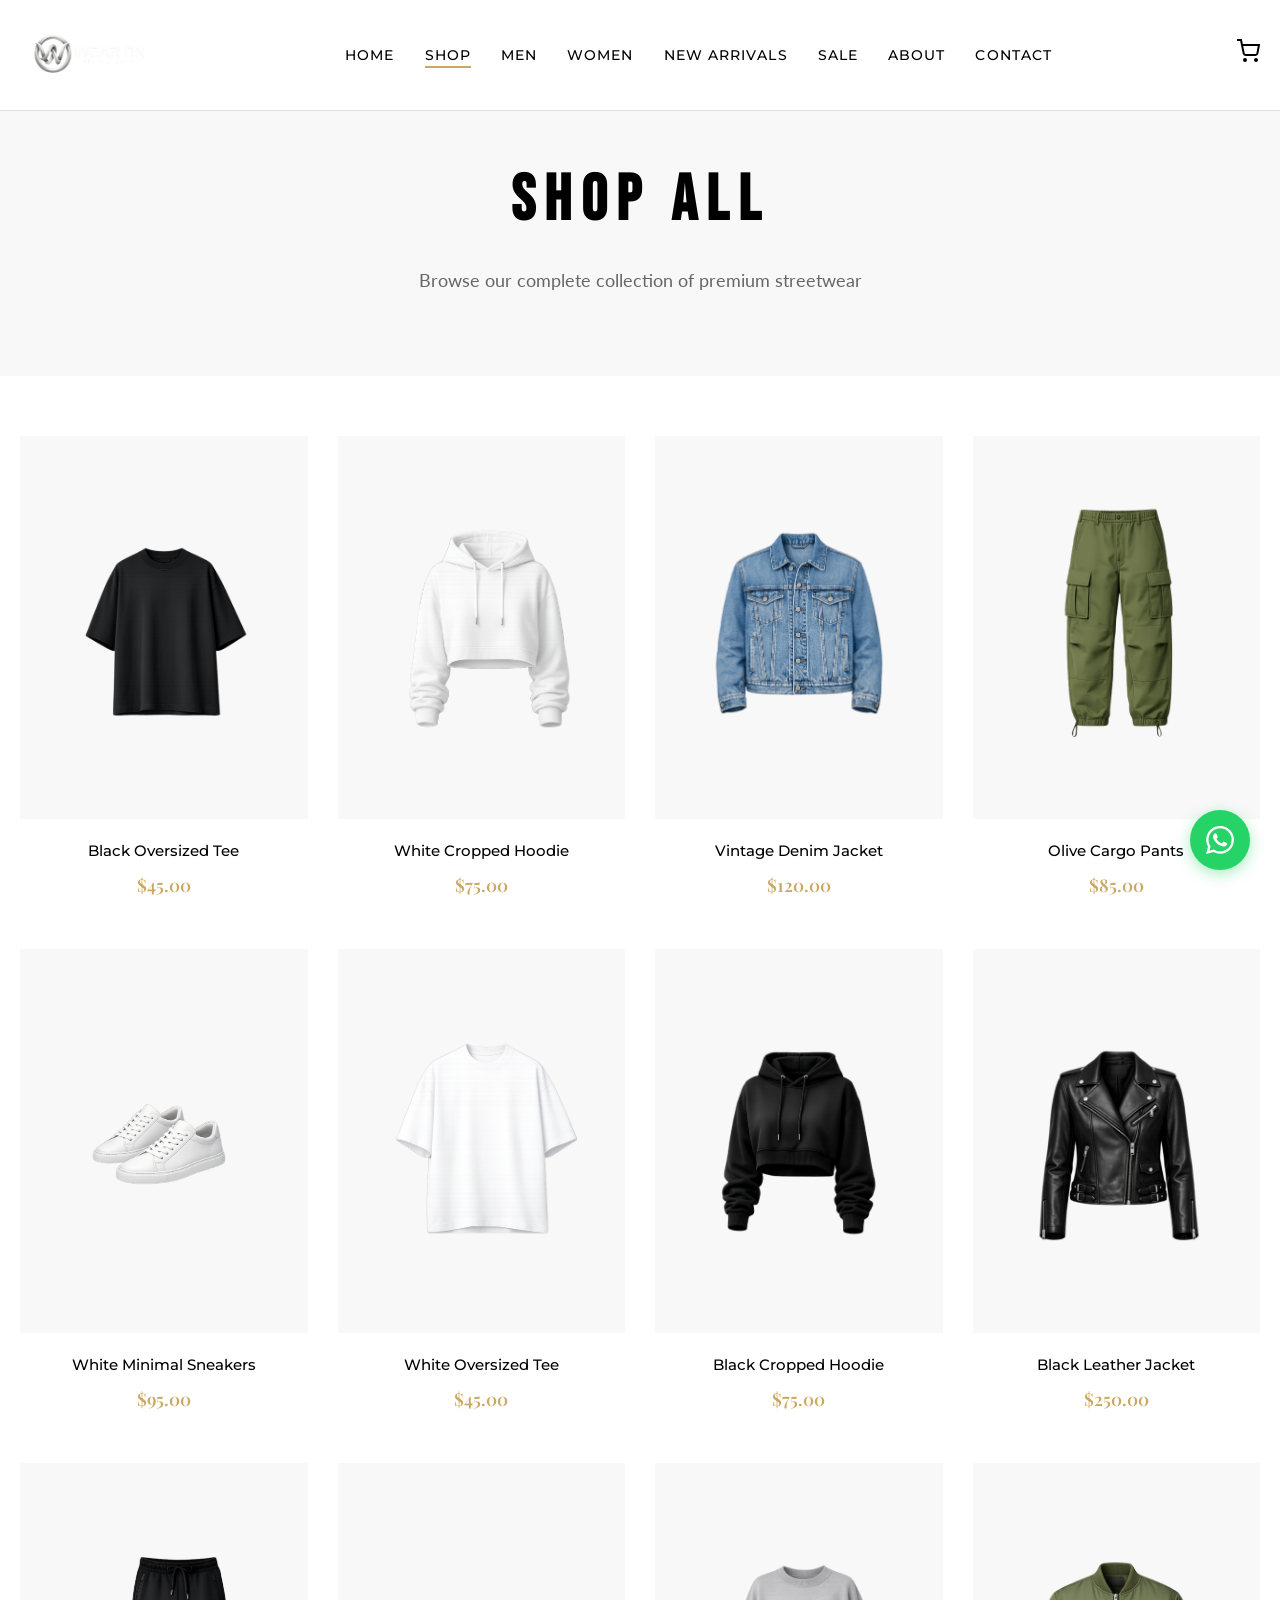
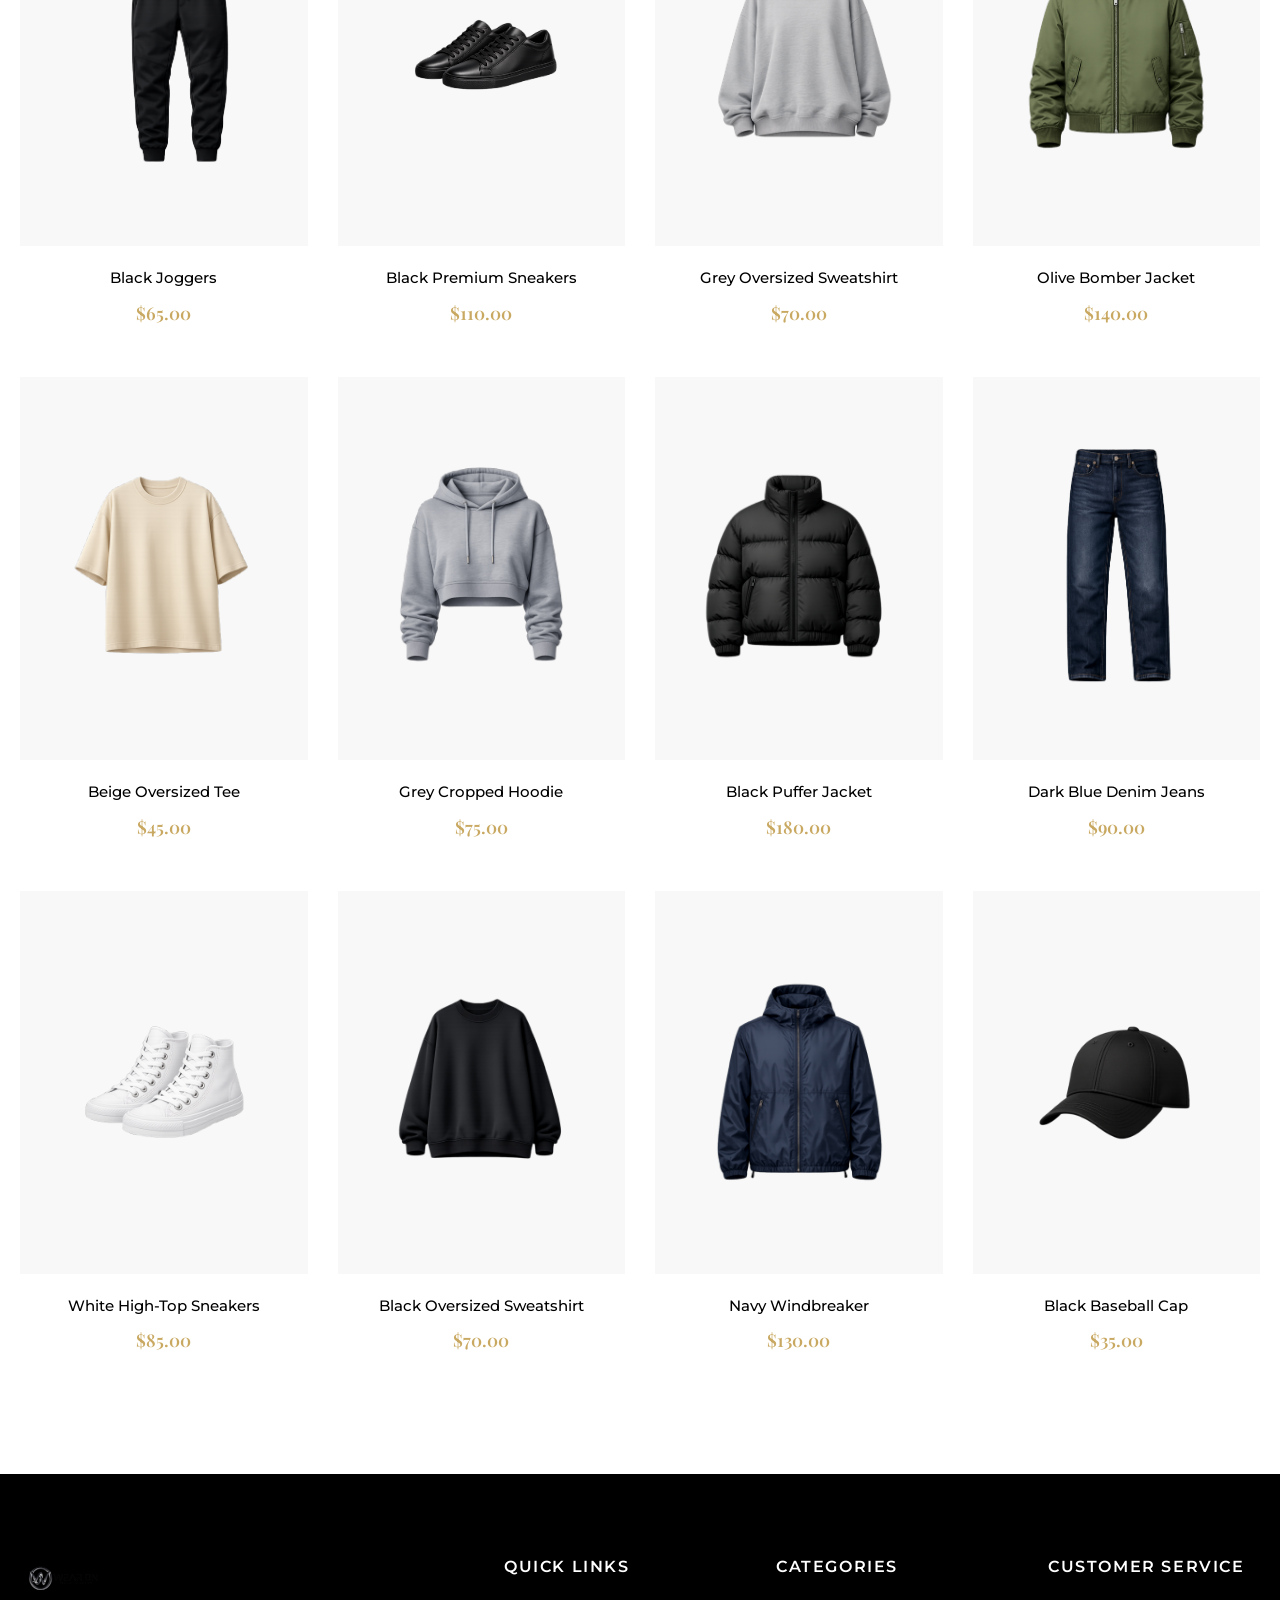
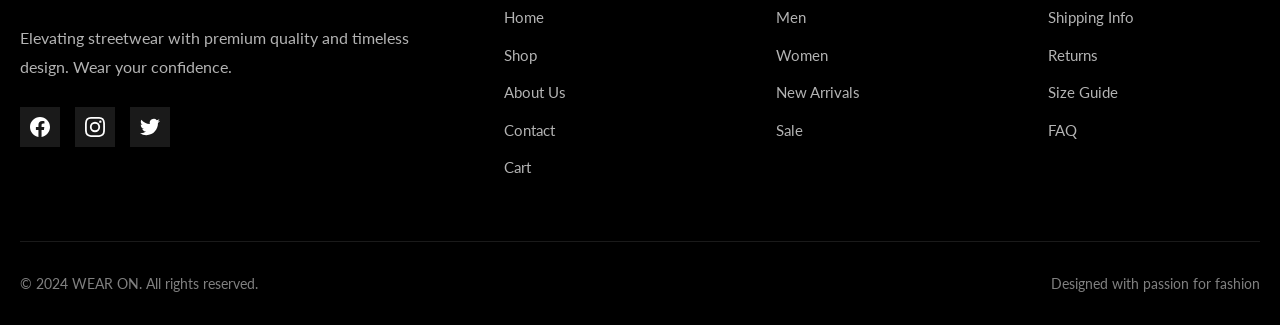
<file: shop.html>
<!DOCTYPE html>
<html lang="en">
<head>
    <meta charset="UTF-8">
    <meta name="viewport" content="width=device-width, initial-scale=1.0">
    <title>Shop | WEAR ON - Premium Streetwear Fashion</title>
    <link rel="preconnect" href="https://fonts.googleapis.com">
    <link rel="preconnect" href="https://fonts.gstatic.com" crossorigin>
    <link href="https://fonts.googleapis.com/css2?family=Playfair+Display:wght@400;500;600;700&family=Montserrat:wght@300;400;500;600;700&family=Bebas+Neue&family=Lato:wght@300;400;700&display=swap" rel="stylesheet">
    <link rel="stylesheet" href="styles.css">
    <link rel="icon" type="image/png" href="logo2.png">
</head>
<body>
    <!-- Navigation -->
    <nav class="navbar">
        <div class="nav-container">
            <div class="nav-logo">
                <a href="index.html">
                    <img src="logo2.png" alt="WEAR ON" class="logo-img">
                </a>
            </div>
            <ul class="nav-menu">
                <li><a href="index.html" class="nav-link">Home</a></li>
                <li><a href="shop.html" class="nav-link active">Shop</a></li>
                <li><a href="men.html" class="nav-link">Men</a></li>
                <li><a href="women.html" class="nav-link">Women</a></li>
                <li><a href="new-arrivals.html" class="nav-link">New Arrivals</a></li>
                <li><a href="sale.html" class="nav-link">Sale</a></li>
                <li><a href="about.html" class="nav-link">About</a></li>
                <li><a href="contact.html" class="nav-link">Contact</a></li>
            </ul>
            <div class="nav-icons">
                <a href="cart.html" class="cart-icon">
                    <svg width="24" height="24" viewBox="0 0 24 24" fill="none" stroke="currentColor" stroke-width="2">
                        <circle cx="9" cy="21" r="1"></circle>
                        <circle cx="20" cy="21" r="1"></circle>
                        <path d="M1 1h4l2.68 13.39a2 2 0 0 0 2 1.61h9.72a2 2 0 0 0 2-1.61L23 6H6"></path>
                    </svg>
                    <span class="cart-count">0</span>
                </a>
                <button class="mobile-menu-toggle" id="mobileMenuToggle">
                    <span></span>
                    <span></span>
                    <span></span>
                </button>
            </div>
        </div>
    </nav>

    <!-- Mobile Menu -->
    <div class="mobile-menu" id="mobileMenu">
        <ul class="mobile-nav-menu">
            <li><a href="index.html">Home</a></li>
            <li><a href="shop.html">Shop</a></li>
            <li><a href="men.html">Men</a></li>
            <li><a href="women.html">Women</a></li>
            <li><a href="new-arrivals.html">New Arrivals</a></li>
            <li><a href="sale.html">Sale</a></li>
            <li><a href="about.html">About</a></li>
            <li><a href="contact.html">Contact</a></li>
        </ul>
    </div>

    <!-- Page Header -->
    <section class="page-header">
        <div class="container">
            <h1 class="page-title">SHOP ALL</h1>
            <p class="page-subtitle">Browse our complete collection of premium streetwear</p>
        </div>
    </section>

    <!-- Shop Section -->
    <section class="shop-section">
        <div class="container">
            <div class="products-grid">
                <!-- Product 1 -->
                <div class="product-card" data-id="1" data-name="Black Oversized Tee" data-price="45">
                    <div class="product-image">
                        <img src="tshirt1.png" alt="Black Oversized Tee">
                        <div class="product-actions">
                            <button class="add-to-cart-btn">Add to Cart</button>
                        </div>
                    </div>
                    <div class="product-info">
                        <h3 class="product-name">Black Oversized Tee</h3>
                        <p class="product-price">$45.00</p>
                    </div>
                </div>

                <!-- Product 2 -->
                <div class="product-card" data-id="2" data-name="White Cropped Hoodie" data-price="75">
                    <div class="product-image">
                        <img src="hoodie1.png" alt="White Cropped Hoodie">
                        <div class="product-actions">
                            <button class="add-to-cart-btn">Add to Cart</button>
                        </div>
                    </div>
                    <div class="product-info">
                        <h3 class="product-name">White Cropped Hoodie</h3>
                        <p class="product-price">$75.00</p>
                    </div>
                </div>

                <!-- Product 3 -->
                <div class="product-card" data-id="3" data-name="Vintage Denim Jacket" data-price="120">
                    <div class="product-image">
                        <img src="jacket1.png" alt="Vintage Denim Jacket">
                        <div class="product-actions">
                            <button class="add-to-cart-btn">Add to Cart</button>
                        </div>
                    </div>
                    <div class="product-info">
                        <h3 class="product-name">Vintage Denim Jacket</h3>
                        <p class="product-price">$120.00</p>
                    </div>
                </div>

                <!-- Product 4 -->
                <div class="product-card" data-id="4" data-name="Olive Cargo Pants" data-price="85">
                    <div class="product-image">
                        <img src="pants1.png" alt="Olive Cargo Pants">
                        <div class="product-actions">
                            <button class="add-to-cart-btn">Add to Cart</button>
                        </div>
                    </div>
                    <div class="product-info">
                        <h3 class="product-name">Olive Cargo Pants</h3>
                        <p class="product-price">$85.00</p>
                    </div>
                </div>

                <!-- Product 5 -->
                <div class="product-card" data-id="5" data-name="White Minimal Sneakers" data-price="95">
                    <div class="product-image">
                        <img src="shoe1.png" alt="White Minimal Sneakers">
                        <div class="product-actions">
                            <button class="add-to-cart-btn">Add to Cart</button>
                        </div>
                    </div>
                    <div class="product-info">
                        <h3 class="product-name">White Minimal Sneakers</h3>
                        <p class="product-price">$95.00</p>
                    </div>
                </div>

                <!-- Product 6 -->
                <div class="product-card" data-id="6" data-name="White Oversized Tee" data-price="45">
                    <div class="product-image">
                        <img src="tshirt2.png" alt="White Oversized Tee">
                        <div class="product-actions">
                            <button class="add-to-cart-btn">Add to Cart</button>
                        </div>
                    </div>
                    <div class="product-info">
                        <h3 class="product-name">White Oversized Tee</h3>
                        <p class="product-price">$45.00</p>
                    </div>
                </div>

                <!-- Product 7 -->
                <div class="product-card" data-id="7" data-name="Black Cropped Hoodie" data-price="75">
                    <div class="product-image">
                        <img src="hoodie2.png" alt="Black Cropped Hoodie">
                        <div class="product-actions">
                            <button class="add-to-cart-btn">Add to Cart</button>
                        </div>
                    </div>
                    <div class="product-info">
                        <h3 class="product-name">Black Cropped Hoodie</h3>
                        <p class="product-price">$75.00</p>
                    </div>
                </div>

                <!-- Product 8 -->
                <div class="product-card" data-id="8" data-name="Black Leather Jacket" data-price="250">
                    <div class="product-image">
                        <img src="jacket2.png" alt="Black Leather Jacket">
                        <div class="product-actions">
                            <button class="add-to-cart-btn">Add to Cart</button>
                        </div>
                    </div>
                    <div class="product-info">
                        <h3 class="product-name">Black Leather Jacket</h3>
                        <p class="product-price">$250.00</p>
                    </div>
                </div>

                <!-- Product 9 -->
                <div class="product-card" data-id="9" data-name="Black Joggers" data-price="65">
                    <div class="product-image">
                        <img src="pants2.png" alt="Black Joggers">
                        <div class="product-actions">
                            <button class="add-to-cart-btn">Add to Cart</button>
                        </div>
                    </div>
                    <div class="product-info">
                        <h3 class="product-name">Black Joggers</h3>
                        <p class="product-price">$65.00</p>
                    </div>
                </div>

                <!-- Product 10 -->
                <div class="product-card" data-id="10" data-name="Black Premium Sneakers" data-price="110">
                    <div class="product-image">
                        <img src="shoe2.png" alt="Black Premium Sneakers">
                        <div class="product-actions">
                            <button class="add-to-cart-btn">Add to Cart</button>
                        </div>
                    </div>
                    <div class="product-info">
                        <h3 class="product-name">Black Premium Sneakers</h3>
                        <p class="product-price">$110.00</p>
                    </div>
                </div>

                <!-- Product 11 -->
                <div class="product-card" data-id="11" data-name="Grey Oversized Sweatshirt" data-price="70">
                    <div class="product-image">
                        <img src="sshirt1.png" alt="Grey Oversized Sweatshirt">
                        <div class="product-actions">
                            <button class="add-to-cart-btn">Add to Cart</button>
                        </div>
                    </div>
                    <div class="product-info">
                        <h3 class="product-name">Grey Oversized Sweatshirt</h3>
                        <p class="product-price">$70.00</p>
                    </div>
                </div>

                <!-- Product 12 -->
                <div class="product-card" data-id="12" data-name="Olive Bomber Jacket" data-price="140">
                    <div class="product-image">
                        <img src="jacket3.png" alt="Olive Bomber Jacket">
                        <div class="product-actions">
                            <button class="add-to-cart-btn">Add to Cart</button>
                        </div>
                    </div>
                    <div class="product-info">
                        <h3 class="product-name">Olive Bomber Jacket</h3>
                        <p class="product-price">$140.00</p>
                    </div>
                </div>

                <!-- Product 13 -->
                <div class="product-card" data-id="13" data-name="Beige Oversized Tee" data-price="45">
                    <div class="product-image">
                        <img src="tshirt3.png" alt="Beige Oversized Tee">
                        <div class="product-actions">
                            <button class="add-to-cart-btn">Add to Cart</button>
                        </div>
                    </div>
                    <div class="product-info">
                        <h3 class="product-name">Beige Oversized Tee</h3>
                        <p class="product-price">$45.00</p>
                    </div>
                </div>

                <!-- Product 14 -->
                <div class="product-card" data-id="14" data-name="Grey Cropped Hoodie" data-price="75">
                    <div class="product-image">
                        <img src="hoodie3.png" alt="Grey Cropped Hoodie">
                        <div class="product-actions">
                            <button class="add-to-cart-btn">Add to Cart</button>
                        </div>
                    </div>
                    <div class="product-info">
                        <h3 class="product-name">Grey Cropped Hoodie</h3>
                        <p class="product-price">$75.00</p>
                    </div>
                </div>

                <!-- Product 15 -->
                <div class="product-card" data-id="15" data-name="Black Puffer Jacket" data-price="180">
                    <div class="product-image">
                        <img src="jacket4.png" alt="Black Puffer Jacket">
                        <div class="product-actions">
                            <button class="add-to-cart-btn">Add to Cart</button>
                        </div>
                    </div>
                    <div class="product-info">
                        <h3 class="product-name">Black Puffer Jacket</h3>
                        <p class="product-price">$180.00</p>
                    </div>
                </div>

                <!-- Product 16 -->
                <div class="product-card" data-id="16" data-name="Dark Blue Denim Jeans" data-price="90">
                    <div class="product-image">
                        <img src="jeans1.png" alt="Dark Blue Denim Jeans">
                        <div class="product-actions">
                            <button class="add-to-cart-btn">Add to Cart</button>
                        </div>
                    </div>
                    <div class="product-info">
                        <h3 class="product-name">Dark Blue Denim Jeans</h3>
                        <p class="product-price">$90.00</p>
                    </div>
                </div>

                <!-- Product 17 -->
                <div class="product-card" data-id="17" data-name="White High-Top Sneakers" data-price="85">
                    <div class="product-image">
                        <img src="shoe3.png" alt="White High-Top Sneakers">
                        <div class="product-actions">
                            <button class="add-to-cart-btn">Add to Cart</button>
                        </div>
                    </div>
                    <div class="product-info">
                        <h3 class="product-name">White High-Top Sneakers</h3>
                        <p class="product-price">$85.00</p>
                    </div>
                </div>

                <!-- Product 18 -->
                <div class="product-card" data-id="18" data-name="Black Oversized Sweatshirt" data-price="70">
                    <div class="product-image">
                        <img src="sshirt2.png" alt="Black Oversized Sweatshirt">
                        <div class="product-actions">
                            <button class="add-to-cart-btn">Add to Cart</button>
                        </div>
                    </div>
                    <div class="product-info">
                        <h3 class="product-name">Black Oversized Sweatshirt</h3>
                        <p class="product-price">$70.00</p>
                    </div>
                </div>

                <!-- Product 19 -->
                <div class="product-card" data-id="19" data-name="Navy Windbreaker" data-price="130">
                    <div class="product-image">
                        <img src="jacket5.png" alt="Navy Windbreaker">
                        <div class="product-actions">
                            <button class="add-to-cart-btn">Add to Cart</button>
                        </div>
                    </div>
                    <div class="product-info">
                        <h3 class="product-name">Navy Windbreaker</h3>
                        <p class="product-price">$130.00</p>
                    </div>
                </div>

                <!-- Product 20 -->
                <div class="product-card" data-id="20" data-name="Black Baseball Cap" data-price="35">
                    <div class="product-image">
                        <img src="cap1.png" alt="Black Baseball Cap">
                        <div class="product-actions">
                            <button class="add-to-cart-btn">Add to Cart</button>
                        </div>
                    </div>
                    <div class="product-info">
                        <h3 class="product-name">Black Baseball Cap</h3>
                        <p class="product-price">$35.00</p>
                    </div>
                </div>
            </div>
        </div>
    </section>

    <!-- Footer -->
    <footer class="footer">
        <div class="container">
            <div class="footer-grid">
                <div class="footer-brand">
                    <img src="logo2.png" alt="WEAR ON" class="footer-logo">
                    <p>Elevating streetwear with premium quality and timeless design. Wear your confidence.</p>
                    <div class="social-links">
                        <a href="#" class="social-link">
                            <svg width="20" height="20" viewBox="0 0 24 24" fill="currentColor">
                                <path d="M24 12.073c0-6.627-5.373-12-12-12s-12 5.373-12 12c0 5.99 4.388 10.954 10.125 11.854v-8.385H7.078v-3.47h3.047V9.43c0-3.007 1.792-4.669 4.533-4.669 1.312 0 2.686.235 2.686.235v2.953H15.83c-1.491 0-1.956.925-1.956 1.874v2.25h3.328l-.532 3.47h-2.796v8.385C19.612 23.027 24 18.062 24 12.073z"/>
                            </svg>
                        </a>
                        <a href="#" class="social-link">
                            <svg width="20" height="20" viewBox="0 0 24 24" fill="currentColor">
                                <path d="M12 2.163c3.204 0 3.584.012 4.85.07 3.252.148 4.771 1.691 4.919 4.919.058 1.265.069 1.645.069 4.849 0 3.205-.012 3.584-.069 4.849-.149 3.225-1.664 4.771-4.919 4.919-1.266.058-1.644.07-4.85.07-3.204 0-3.584-.012-4.849-.07-3.26-.149-4.771-1.699-4.919-4.92-.058-1.265-.07-1.644-.07-4.849 0-3.204.013-3.583.07-4.849.149-3.227 1.664-4.771 4.919-4.919 1.266-.057 1.645-.069 4.849-.069zM12 0C8.741 0 8.333.014 7.053.072 2.695.272.273 2.69.073 7.052.014 8.333 0 8.741 0 12c0 3.259.014 3.668.072 4.948.2 4.358 2.618 6.78 6.98 6.98C8.333 23.986 8.741 24 12 24c3.259 0 3.668-.014 4.948-.072 4.354-.2 6.782-2.618 6.979-6.98.059-1.28.073-1.689.073-4.948 0-3.259-.014-3.667-.072-4.947-.196-4.354-2.617-6.78-6.979-6.98C15.668.014 15.259 0 12 0zm0 5.838a6.162 6.162 0 100 12.324 6.162 6.162 0 000-12.324zM12 16a4 4 0 110-8 4 4 0 010 8zm6.406-11.845a1.44 1.44 0 100 2.881 1.44 1.44 0 000-2.881z"/>
                            </svg>
                        </a>
                        <a href="#" class="social-link">
                            <svg width="20" height="20" viewBox="0 0 24 24" fill="currentColor">
                                <path d="M23.953 4.57a10 10 0 01-2.825.775 4.958 4.958 0 002.163-2.723c-.951.555-2.005.959-3.127 1.184a4.92 4.92 0 00-8.384 4.482C7.69 8.095 4.067 6.13 1.64 3.162a4.822 4.822 0 00-.666 2.475c0 1.71.87 3.213 2.188 4.096a4.904 4.904 0 01-2.228-.616v.06a4.923 4.923 0 003.946 4.827 4.996 4.996 0 01-2.212.085 4.936 4.936 0 004.604 3.417 9.867 9.867 0 01-6.102 2.105c-.39 0-.779-.023-1.17-.067a13.995 13.995 0 007.557 2.209c9.053 0 13.998-7.496 13.998-13.985 0-.21 0-.42-.015-.63A9.935 9.935 0 0024 4.59z"/>
                            </svg>
                        </a>
                    </div>
                </div>
                
                <div class="footer-links">
                    <h4>Quick Links</h4>
                    <ul>
                        <li><a href="index.html">Home</a></li>
                        <li><a href="shop.html">Shop</a></li>
                        <li><a href="about.html">About Us</a></li>
                        <li><a href="contact.html">Contact</a></li>
                        <li><a href="cart.html">Cart</a></li>
                    </ul>
                </div>
                
                <div class="footer-links">
                    <h4>Categories</h4>
                    <ul>
                        <li><a href="men.html">Men</a></li>
                        <li><a href="women.html">Women</a></li>
                        <li><a href="new-arrivals.html">New Arrivals</a></li>
                        <li><a href="sale.html">Sale</a></li>
                    </ul>
                </div>
                
                <div class="footer-links">
                    <h4>Customer Service</h4>
                    <ul>
                        <li><a href="#">Shipping Info</a></li>
                        <li><a href="#">Returns</a></li>
                        <li><a href="#">Size Guide</a></li>
                        <li><a href="#">FAQ</a></li>
                    </ul>
                </div>
            </div>
            
            <div class="footer-bottom">
                <p>&copy; 2024 WEAR ON. All rights reserved.</p>
                <p>Designed with passion for fashion</p>
            </div>
        </div>
    </footer>

    <!-- Cart Notification -->
    <div class="cart-notification" id="cartNotification">
        <div class="notification-content">
            <svg width="24" height="24" viewBox="0 0 24 24" fill="none" stroke="currentColor" stroke-width="2">
                <polyline points="20 6 9 17 4 12"></polyline>
            </svg>
            <span>Item added to cart!</span>
        </div>
    </div>

    <!-- WhatsApp Float Button -->
    <a href="https://wa.me/923312313737" target="_blank" class="whatsapp-float">
        <svg width="28" height="28" viewBox="0 0 24 24" fill="currentColor">
            <path d="M17.472 14.382c-.297-.149-1.758-.867-2.03-.967-.273-.099-.471-.148-.67.15-.197.297-.767.966-.94 1.164-.173.199-.347.223-.644.075-.297-.15-1.255-.463-2.39-1.475-.883-.788-1.48-1.761-1.653-2.059-.173-.297-.018-.458.13-.606.134-.133.298-.347.446-.52.149-.174.198-.298.298-.497.099-.198.05-.371-.025-.52-.075-.149-.669-1.612-.916-2.207-.242-.579-.487-.5-.669-.51-.173-.008-.371-.01-.57-.01-.198 0-.52.074-.792.372-.272.297-1.04 1.016-1.04 2.479 0 1.462 1.065 2.875 1.213 3.074.149.198 2.096 3.2 5.077 4.487.709.306 1.262.489 1.694.625.712.227 1.36.195 1.871.118.571-.085 1.758-.719 2.006-1.413.248-.694.248-1.289.173-1.413-.074-.124-.272-.198-.57-.347m-5.421 7.403h-.004a9.87 9.87 0 01-5.031-1.378l-.361-.214-3.741.982.998-3.648-.235-.374a9.86 9.86 0 01-1.51-5.26c.001-5.45 4.436-9.884 9.888-9.884 2.64 0 5.122 1.03 6.988 2.898a9.825 9.825 0 012.893 6.994c-.003 5.45-4.437 9.884-9.885 9.884m8.413-18.297A11.815 11.815 0 0012.05 0C5.495 0 .16 5.335.157 11.892c0 2.096.547 4.142 1.588 5.945L.057 24l6.305-1.654a11.882 11.882 0 005.683 1.448h.005c6.554 0 11.89-5.335 11.893-11.893a11.821 11.821 0 00-3.48-8.413Z"/>
        </svg>
    </a>

    <script src="script.js"></script>
</body>
</html>
</file>
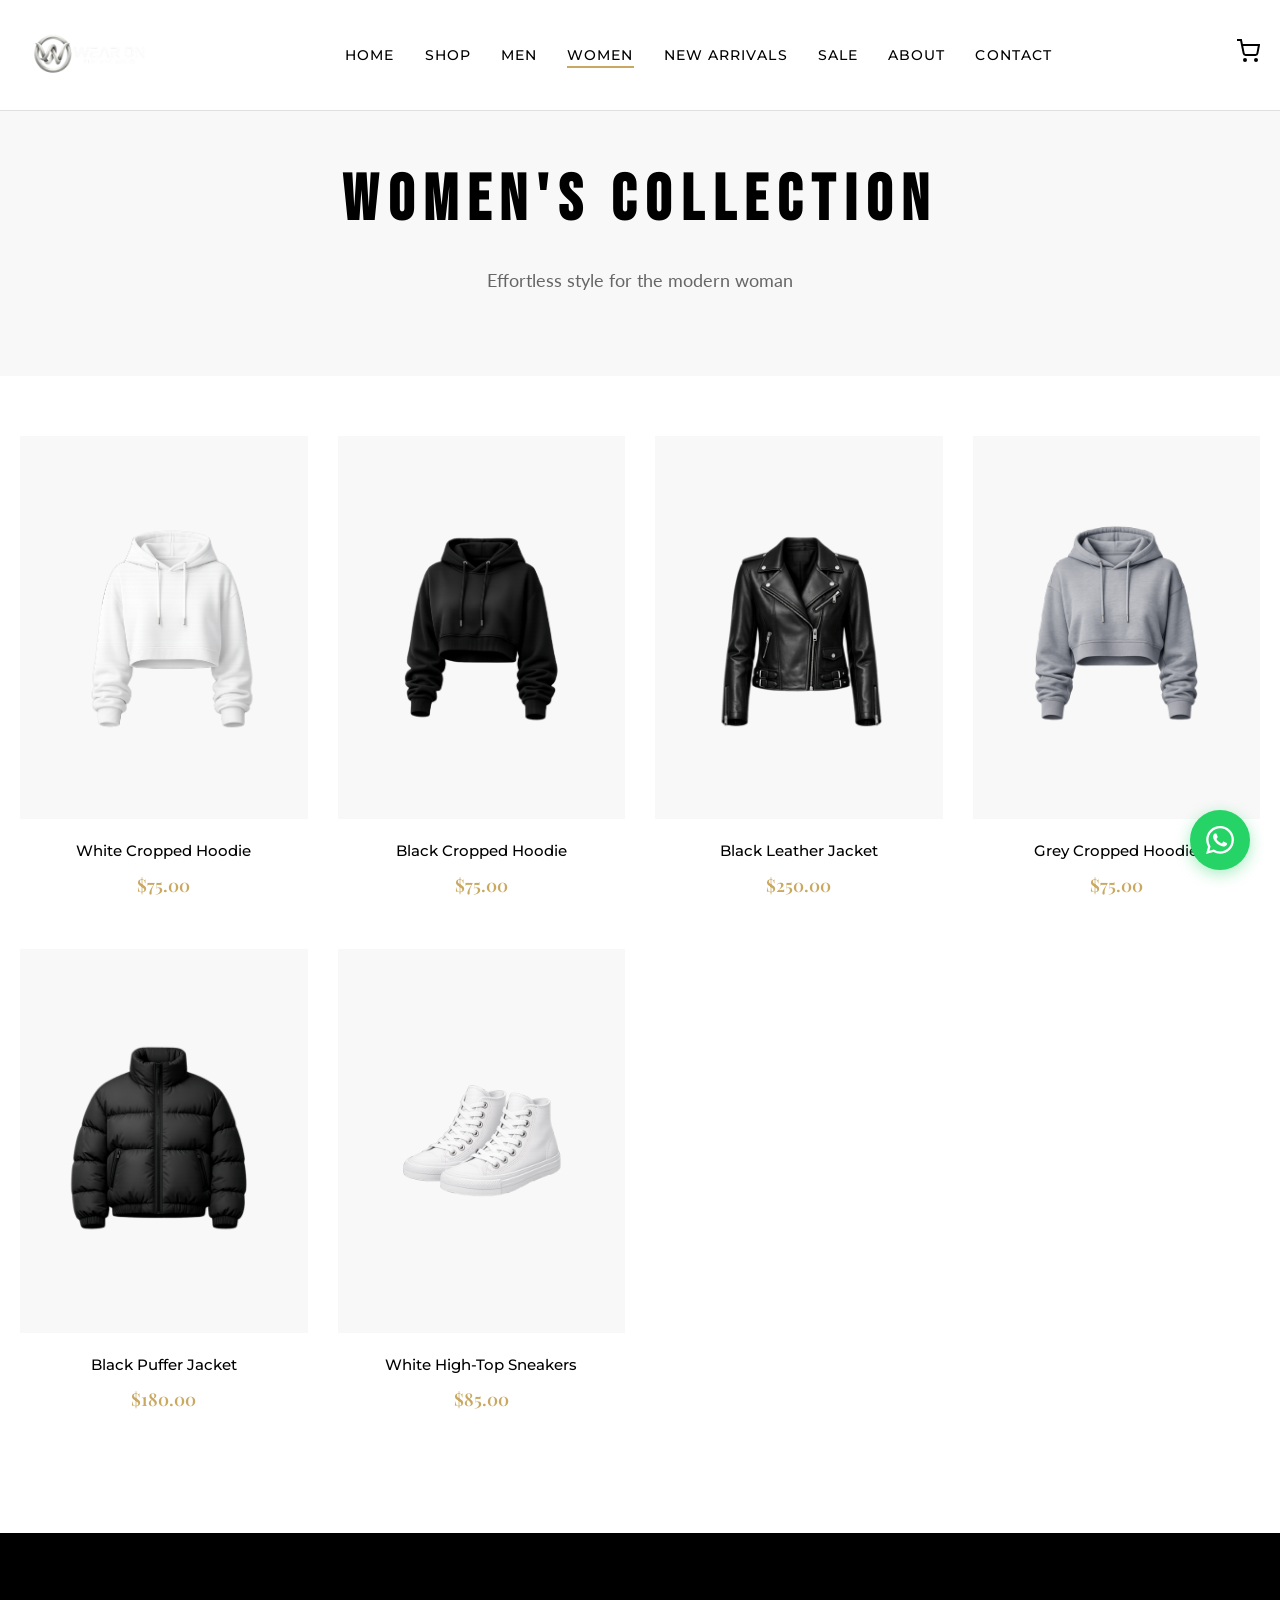
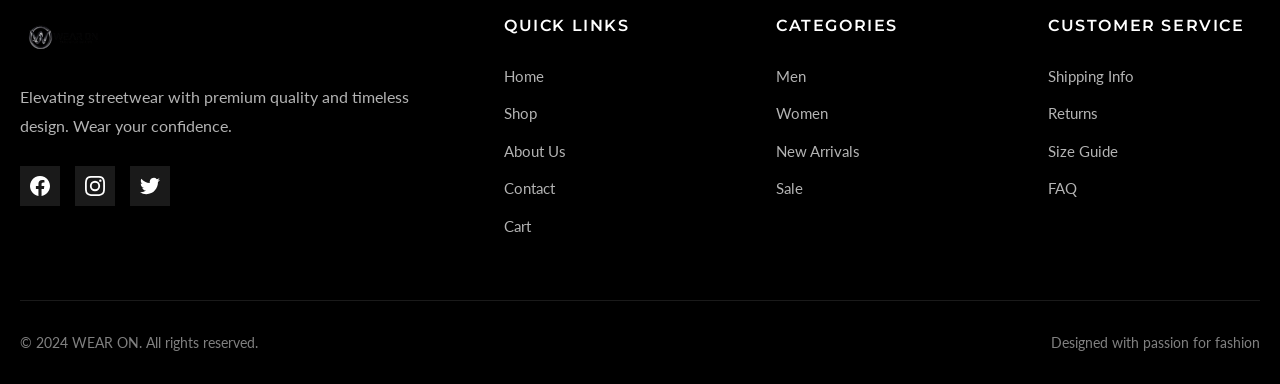
<file: women.html>
<!DOCTYPE html>
<html lang="en">
<head>
    <meta charset="UTF-8">
    <meta name="viewport" content="width=device-width, initial-scale=1.0">
    <title>Women's Collection | WEAR ON - Premium Streetwear Fashion</title>
    <link rel="preconnect" href="https://fonts.googleapis.com">
    <link rel="preconnect" href="https://fonts.gstatic.com" crossorigin>
    <link href="https://fonts.googleapis.com/css2?family=Playfair+Display:wght@400;500;600;700&family=Montserrat:wght@300;400;500;600;700&family=Bebas+Neue&family=Lato:wght@300;400;700&display=swap" rel="stylesheet">
    <link rel="stylesheet" href="styles.css">
    <link rel="icon" type="image/png" href="logo2.png">
</head>
<body>
    <!-- Navigation -->
    <nav class="navbar">
        <div class="nav-container">
            <div class="nav-logo">
                <a href="index.html">
                    <img src="logo2.png" alt="WEAR ON" class="logo-img">
                </a>
            </div>
            <ul class="nav-menu">
                <li><a href="index.html" class="nav-link">Home</a></li>
                <li><a href="shop.html" class="nav-link">Shop</a></li>
                <li><a href="men.html" class="nav-link">Men</a></li>
                <li><a href="women.html" class="nav-link active">Women</a></li>
                <li><a href="new-arrivals.html" class="nav-link">New Arrivals</a></li>
                <li><a href="sale.html" class="nav-link">Sale</a></li>
                <li><a href="about.html" class="nav-link">About</a></li>
                <li><a href="contact.html" class="nav-link">Contact</a></li>
            </ul>
            <div class="nav-icons">
                <a href="cart.html" class="cart-icon">
                    <svg width="24" height="24" viewBox="0 0 24 24" fill="none" stroke="currentColor" stroke-width="2">
                        <circle cx="9" cy="21" r="1"></circle>
                        <circle cx="20" cy="21" r="1"></circle>
                        <path d="M1 1h4l2.68 13.39a2 2 0 0 0 2 1.61h9.72a2 2 0 0 0 2-1.61L23 6H6"></path>
                    </svg>
                    <span class="cart-count">0</span>
                </a>
                <button class="mobile-menu-toggle" id="mobileMenuToggle">
                    <span></span>
                    <span></span>
                    <span></span>
                </button>
            </div>
        </div>
    </nav>

    <!-- Mobile Menu -->
    <div class="mobile-menu" id="mobileMenu">
        <ul class="mobile-nav-menu">
            <li><a href="index.html">Home</a></li>
            <li><a href="shop.html">Shop</a></li>
            <li><a href="men.html">Men</a></li>
            <li><a href="women.html">Women</a></li>
            <li><a href="new-arrivals.html">New Arrivals</a></li>
            <li><a href="sale.html">Sale</a></li>
            <li><a href="about.html">About</a></li>
            <li><a href="contact.html">Contact</a></li>
        </ul>
    </div>

    <!-- Page Header -->
    <section class="page-header">
        <div class="container">
            <h1 class="page-title">WOMEN'S COLLECTION</h1>
            <p class="page-subtitle">Effortless style for the modern woman</p>
        </div>
    </section>

    <!-- Shop Section -->
    <section class="shop-section">
        <div class="container">
            <div class="products-grid">
                <!-- Women's Products -->
                <div class="product-card" data-id="2" data-name="White Cropped Hoodie" data-price="75">
                    <div class="product-image">
                        <img src="hoodie1.png" alt="White Cropped Hoodie">
                        <div class="product-actions">
                            <button class="add-to-cart-btn">Add to Cart</button>
                        </div>
                    </div>
                    <div class="product-info">
                        <h3 class="product-name">White Cropped Hoodie</h3>
                        <p class="product-price">$75.00</p>
                    </div>
                </div>

                <div class="product-card" data-id="7" data-name="Black Cropped Hoodie" data-price="75">
                    <div class="product-image">
                        <img src="hoodie2.png" alt="Black Cropped Hoodie">
                        <div class="product-actions">
                            <button class="add-to-cart-btn">Add to Cart</button>
                        </div>
                    </div>
                    <div class="product-info">
                        <h3 class="product-name">Black Cropped Hoodie</h3>
                        <p class="product-price">$75.00</p>
                    </div>
                </div>

                <div class="product-card" data-id="8" data-name="Black Leather Jacket" data-price="250">
                    <div class="product-image">
                        <img src="jacket2.png" alt="Black Leather Jacket">
                        <div class="product-actions">
                            <button class="add-to-cart-btn">Add to Cart</button>
                        </div>
                    </div>
                    <div class="product-info">
                        <h3 class="product-name">Black Leather Jacket</h3>
                        <p class="product-price">$250.00</p>
                    </div>
                </div>

                <div class="product-card" data-id="14" data-name="Grey Cropped Hoodie" data-price="75">
                    <div class="product-image">
                        <img src="hoodie3.png" alt="Grey Cropped Hoodie">
                        <div class="product-actions">
                            <button class="add-to-cart-btn">Add to Cart</button>
                        </div>
                    </div>
                    <div class="product-info">
                        <h3 class="product-name">Grey Cropped Hoodie</h3>
                        <p class="product-price">$75.00</p>
                    </div>
                </div>

                <div class="product-card" data-id="15" data-name="Black Puffer Jacket" data-price="180">
                    <div class="product-image">
                        <img src="jacket4.png" alt="Black Puffer Jacket">
                        <div class="product-actions">
                            <button class="add-to-cart-btn">Add to Cart</button>
                        </div>
                    </div>
                    <div class="product-info">
                        <h3 class="product-name">Black Puffer Jacket</h3>
                        <p class="product-price">$180.00</p>
                    </div>
                </div>

                <div class="product-card" data-id="17" data-name="White High-Top Sneakers" data-price="85">
                    <div class="product-image">
                        <img src="shoe3.png" alt="White High-Top Sneakers">
                        <div class="product-actions">
                            <button class="add-to-cart-btn">Add to Cart</button>
                        </div>
                    </div>
                    <div class="product-info">
                        <h3 class="product-name">White High-Top Sneakers</h3>
                        <p class="product-price">$85.00</p>
                    </div>
                </div>
            </div>
        </div>
    </section>

    <!-- Footer -->
    <footer class="footer">
        <div class="container">
            <div class="footer-grid">
                <div class="footer-brand">
                    <img src="logo2.png" alt="WEAR ON" class="footer-logo">
                    <p>Elevating streetwear with premium quality and timeless design. Wear your confidence.</p>
                    <div class="social-links">
                        <a href="#" class="social-link">
                            <svg width="20" height="20" viewBox="0 0 24 24" fill="currentColor">
                                <path d="M24 12.073c0-6.627-5.373-12-12-12s-12 5.373-12 12c0 5.99 4.388 10.954 10.125 11.854v-8.385H7.078v-3.47h3.047V9.43c0-3.007 1.792-4.669 4.533-4.669 1.312 0 2.686.235 2.686.235v2.953H15.83c-1.491 0-1.956.925-1.956 1.874v2.25h3.328l-.532 3.47h-2.796v8.385C19.612 23.027 24 18.062 24 12.073z"/>
                            </svg>
                        </a>
                        <a href="#" class="social-link">
                            <svg width="20" height="20" viewBox="0 0 24 24" fill="currentColor">
                                <path d="M12 2.163c3.204 0 3.584.012 4.85.07 3.252.148 4.771 1.691 4.919 4.919.058 1.265.069 1.645.069 4.849 0 3.205-.012 3.584-.069 4.849-.149 3.225-1.664 4.771-4.919 4.919-1.266.058-1.644.07-4.85.07-3.204 0-3.584-.012-4.849-.07-3.26-.149-4.771-1.699-4.919-4.92-.058-1.265-.07-1.644-.07-4.849 0-3.204.013-3.583.07-4.849.149-3.227 1.664-4.771 4.919-4.919 1.266-.057 1.645-.069 4.849-.069zM12 0C8.741 0 8.333.014 7.053.072 2.695.272.273 2.69.073 7.052.014 8.333 0 8.741 0 12c0 3.259.014 3.668.072 4.948.2 4.358 2.618 6.78 6.98 6.98C8.333 23.986 8.741 24 12 24c3.259 0 3.668-.014 4.948-.072 4.354-.2 6.782-2.618 6.979-6.98.059-1.28.073-1.689.073-4.948 0-3.259-.014-3.667-.072-4.947-.196-4.354-2.617-6.78-6.979-6.98C15.668.014 15.259 0 12 0zm0 5.838a6.162 6.162 0 100 12.324 6.162 6.162 0 000-12.324zM12 16a4 4 0 110-8 4 4 0 010 8zm6.406-11.845a1.44 1.44 0 100 2.881 1.44 1.44 0 000-2.881z"/>
                            </svg>
                        </a>
                        <a href="#" class="social-link">
                            <svg width="20" height="20" viewBox="0 0 24 24" fill="currentColor">
                                <path d="M23.953 4.57a10 10 0 01-2.825.775 4.958 4.958 0 002.163-2.723c-.951.555-2.005.959-3.127 1.184a4.92 4.92 0 00-8.384 4.482C7.69 8.095 4.067 6.13 1.64 3.162a4.822 4.822 0 00-.666 2.475c0 1.71.87 3.213 2.188 4.096a4.904 4.904 0 01-2.228-.616v.06a4.923 4.923 0 003.946 4.827 4.996 4.996 0 01-2.212.085 4.936 4.936 0 004.604 3.417 9.867 9.867 0 01-6.102 2.105c-.39 0-.779-.023-1.17-.067a13.995 13.995 0 007.557 2.209c9.053 0 13.998-7.496 13.998-13.985 0-.21 0-.42-.015-.63A9.935 9.935 0 0024 4.59z"/>
                            </svg>
                        </a>
                    </div>
                </div>
                
                <div class="footer-links">
                    <h4>Quick Links</h4>
                    <ul>
                        <li><a href="index.html">Home</a></li>
                        <li><a href="shop.html">Shop</a></li>
                        <li><a href="about.html">About Us</a></li>
                        <li><a href="contact.html">Contact</a></li>
                        <li><a href="cart.html">Cart</a></li>
                    </ul>
                </div>
                
                <div class="footer-links">
                    <h4>Categories</h4>
                    <ul>
                        <li><a href="men.html">Men</a></li>
                        <li><a href="women.html">Women</a></li>
                        <li><a href="new-arrivals.html">New Arrivals</a></li>
                        <li><a href="sale.html">Sale</a></li>
                    </ul>
                </div>
                
                <div class="footer-links">
                    <h4>Customer Service</h4>
                    <ul>
                        <li><a href="#">Shipping Info</a></li>
                        <li><a href="#">Returns</a></li>
                        <li><a href="#">Size Guide</a></li>
                        <li><a href="#">FAQ</a></li>
                    </ul>
                </div>
            </div>
            
            <div class="footer-bottom">
                <p>&copy; 2024 WEAR ON. All rights reserved.</p>
                <p>Designed with passion for fashion</p>
            </div>
        </div>
    </footer>

    <!-- Cart Notification -->
    <div class="cart-notification" id="cartNotification">
        <div class="notification-content">
            <svg width="24" height="24" viewBox="0 0 24 24" fill="none" stroke="currentColor" stroke-width="2">
                <polyline points="20 6 9 17 4 12"></polyline>
            </svg>
            <span>Item added to cart!</span>
        </div>
    </div>

    <!-- WhatsApp Float Button -->
    <a href="https://wa.me/923312313737" target="_blank" class="whatsapp-float">
        <svg width="28" height="28" viewBox="0 0 24 24" fill="currentColor">
            <path d="M17.472 14.382c-.297-.149-1.758-.867-2.03-.967-.273-.099-.471-.148-.67.15-.197.297-.767.966-.94 1.164-.173.199-.347.223-.644.075-.297-.15-1.255-.463-2.39-1.475-.883-.788-1.48-1.761-1.653-2.059-.173-.297-.018-.458.13-.606.134-.133.298-.347.446-.52.149-.174.198-.298.298-.497.099-.198.05-.371-.025-.52-.075-.149-.669-1.612-.916-2.207-.242-.579-.487-.5-.669-.51-.173-.008-.371-.01-.57-.01-.198 0-.52.074-.792.372-.272.297-1.04 1.016-1.04 2.479 0 1.462 1.065 2.875 1.213 3.074.149.198 2.096 3.2 5.077 4.487.709.306 1.262.489 1.694.625.712.227 1.36.195 1.871.118.571-.085 1.758-.719 2.006-1.413.248-.694.248-1.289.173-1.413-.074-.124-.272-.198-.57-.347m-5.421 7.403h-.004a9.87 9.87 0 01-5.031-1.378l-.361-.214-3.741.982.998-3.648-.235-.374a9.86 9.86 0 01-1.51-5.26c.001-5.45 4.436-9.884 9.888-9.884 2.64 0 5.122 1.03 6.988 2.898a9.825 9.825 0 012.893 6.994c-.003 5.45-4.437 9.884-9.885 9.884m8.413-18.297A11.815 11.815 0 0012.05 0C5.495 0 .16 5.335.157 11.892c0 2.096.547 4.142 1.588 5.945L.057 24l6.305-1.654a11.882 11.882 0 005.683 1.448h.005c6.554 0 11.89-5.335 11.893-11.893a11.821 11.821 0 00-3.48-8.413Z"/>
        </svg>
    </a>

    <script src="script.js"></script>
</body>
</html>
</file>
<file: styles.css>
/* ========================================
   WEAR ON - Premium Streetwear Styles
   Multiple Fonts: Playfair Display, Montserrat, Bebas Neue, Lato
======================================== */

/* CSS Variables */
:root {
    --primary-color: #000000;
    --secondary-color: #ffffff;
    --accent-color: #c9a962;
    --text-color: #333333;
    --text-light: #666666;
    --bg-light: #f8f8f8;
    --bg-dark: #1a1a1a;
    --border-color: #e0e0e0;
    --success-color: #28a745;
    --whatsapp-color: #25d366;
    
    --font-display: 'Playfair Display', serif;
    --font-body: 'Montserrat', sans-serif;
    --font-accent: 'Bebas Neue', sans-serif;
    --font-alt: 'Lato', sans-serif;
    
    --transition: all 0.3s ease;
    --shadow: 0 4px 20px rgba(0, 0, 0, 0.1);
    --shadow-hover: 0 8px 30px rgba(0, 0, 0, 0.15);
}

/* Reset & Base */
* {
    margin: 0;
    padding: 0;
    box-sizing: border-box;
}

html {
    scroll-behavior: smooth;
}

body {
    font-family: var(--font-body);
    color: var(--text-color);
    line-height: 1.6;
    background-color: var(--secondary-color);
    overflow-x: hidden;
}

a {
    text-decoration: none;
    color: inherit;
    transition: var(--transition);
}

ul {
    list-style: none;
}

img {
    max-width: 100%;
    height: auto;
    display: block;
}

.container {
    max-width: 1400px;
    margin: 0 auto;
    padding: 0 20px;
}

/* ========================================
   Typography
======================================== */

.section-title {
    font-family: var(--font-display);
    font-size: 3rem;
    font-weight: 600;
    text-align: center;
    margin-bottom: 1rem;
    color: var(--primary-color);
    letter-spacing: -0.02em;
}

.section-subtitle {
    font-family: var(--font-alt);
    font-size: 1.1rem;
    text-align: center;
    color: var(--text-light);
    margin-bottom: 3rem;
    font-weight: 300;
}

/* ========================================
   Buttons
======================================== */

.btn {
    display: inline-flex;
    align-items: center;
    justify-content: center;
    gap: 8px;
    padding: 14px 32px;
    font-family: var(--font-body);
    font-size: 0.9rem;
    font-weight: 600;
    text-transform: uppercase;
    letter-spacing: 0.1em;
    border: none;
    cursor: pointer;
    transition: var(--transition);
    border-radius: 0;
}

.btn-primary {
    background-color: var(--primary-color);
    color: var(--secondary-color);
}

.btn-primary:hover {
    background-color: var(--accent-color);
    transform: translateY(-2px);
    box-shadow: var(--shadow);
}

.btn-secondary {
    background-color: transparent;
    color: var(--primary-color);
    border: 2px solid var(--primary-color);
}

.btn-secondary:hover {
    background-color: var(--primary-color);
    color: var(--secondary-color);
}

.btn-whatsapp {
    background-color: var(--whatsapp-color);
    color: var(--secondary-color);
    padding: 16px 32px;
    font-size: 1rem;
}

.btn-whatsapp:hover {
    background-color: #128c7e;
    transform: translateY(-2px);
    box-shadow: 0 4px 15px rgba(37, 211, 102, 0.4);
}

/* ========================================
   Navigation
======================================== */

.navbar {
    position: fixed;
    top: 0;
    left: 0;
    width: 100%;
    background-color: rgba(255, 255, 255, 0.95);
    backdrop-filter: blur(10px);
    z-index: 1000;
    border-bottom: 1px solid var(--border-color);
    transition: var(--transition);
}

.nav-container {
    max-width: 1400px;
    margin: 0 auto;
    padding: 15px 20px;
    display: flex;
    justify-content: space-between;
    align-items: center;
}

.nav-logo .logo-img {
    height: 80px;
    width: auto;
}

.nav-menu {
    display: flex;
    gap: 30px;
}

.nav-link {
    font-family: var(--font-body);
    font-size: 0.85rem;
    font-weight: 500;
    text-transform: uppercase;
    letter-spacing: 0.08em;
    color: var(--primary-color);
    position: relative;
    padding: 5px 0;
}

.nav-link::after {
    content: '';
    position: absolute;
    bottom: 0;
    left: 0;
    width: 0;
    height: 2px;
    background-color: var(--accent-color);
    transition: var(--transition);
}

.nav-link:hover::after,
.nav-link.active::after {
    width: 100%;
}

.nav-icons {
    display: flex;
    align-items: center;
    gap: 20px;
}

.cart-icon {
    position: relative;
    color: var(--primary-color);
    transition: var(--transition);
}

.cart-icon:hover {
    color: var(--accent-color);
}

.cart-count {
    position: absolute;
    top: -8px;
    right: -8px;
    background-color: var(--accent-color);
    color: var(--secondary-color);
    font-size: 0.7rem;
    font-weight: 700;
    width: 18px;
    height: 18px;
    border-radius: 50%;
    display: flex;
    align-items: center;
    justify-content: center;
}

.mobile-menu-toggle {
    display: none;
    flex-direction: column;
    gap: 5px;
    background: none;
    border: none;
    cursor: pointer;
    padding: 5px;
}

.mobile-menu-toggle span {
    display: block;
    width: 25px;
    height: 2px;
    background-color: var(--primary-color);
    transition: var(--transition);
}

.mobile-menu {
    display: none;
    position: fixed;
    top: 80px;
    left: 0;
    width: 100%;
    height: calc(100vh - 80px);
    background-color: var(--secondary-color);
    z-index: 999;
    padding: 40px 20px;
    transform: translateX(-100%);
    transition: var(--transition);
}

.mobile-menu.active {
    transform: translateX(0);
}

.mobile-nav-menu {
    display: flex;
    flex-direction: column;
    gap: 25px;
}

.mobile-nav-menu a {
    font-family: var(--font-display);
    font-size: 1.5rem;
    font-weight: 500;
    color: var(--primary-color);
    padding: 10px 0;
    border-bottom: 1px solid var(--border-color);
}

/* ========================================
   Hero Section
======================================== */

.hero {
    min-height: 100vh;
    display: flex;
    flex-direction: column;
    justify-content: center;
    align-items: center;
    background: linear-gradient(135deg, #f5f5f5 0%, #e8e8e8 100%);
    position: relative;
    padding: 120px 20px 80px;
    text-align: center;
}

.hero-content {
    max-width: 800px;
    animation: fadeInUp 1s ease;
}

.hero-title {
    font-family: var(--font-accent);
    font-size: 8rem;
    font-weight: 400;
    letter-spacing: 0.15em;
    color: var(--primary-color);
    margin-bottom: 10px;
    line-height: 1;
}

.hero-subtitle {
    font-family: var(--font-display);
    font-size: 2rem;
    font-weight: 400;
    font-style: italic;
    color: var(--accent-color);
    margin-bottom: 20px;
    letter-spacing: 0.1em;
}

.hero-description {
    font-family: var(--font-alt);
    font-size: 1.1rem;
    color: var(--text-light);
    margin-bottom: 40px;
    line-height: 1.8;
    max-width: 600px;
    margin-left: auto;
    margin-right: auto;
}

.hero-buttons {
    display: flex;
    gap: 20px;
    justify-content: center;
    flex-wrap: wrap;
}

.hero-scroll {
    position: absolute;
    bottom: 40px;
    left: 50%;
    transform: translateX(-50%);
    display: flex;
    flex-direction: column;
    align-items: center;
    gap: 10px;
    color: var(--text-light);
    font-size: 0.8rem;
    text-transform: uppercase;
    letter-spacing: 0.1em;
    animation: bounce 2s infinite;
}

.scroll-arrow {
    width: 20px;
    height: 20px;
    border-right: 2px solid var(--text-light);
    border-bottom: 2px solid var(--text-light);
    transform: rotate(45deg);
}

@keyframes fadeInUp {
    from {
        opacity: 0;
        transform: translateY(30px);
    }
    to {
        opacity: 1;
        transform: translateY(0);
    }
}

@keyframes bounce {
    0%, 20%, 50%, 80%, 100% {
        transform: translateX(-50%) translateY(0);
    }
    40% {
        transform: translateX(-50%) translateY(-10px);
    }
    60% {
        transform: translateX(-50%) translateY(-5px);
    }
}

/* ========================================
   Categories Section
======================================== */

.categories {
    padding: 100px 0;
    background-color: var(--secondary-color);
}

.category-grid {
    display: grid;
    grid-template-columns: repeat(4, 1fr);
    gap: 25px;
}

.category-card {
    position: relative;
    overflow: hidden;
    aspect-ratio: 3/4;
    background-color: var(--bg-light);
    display: flex;
    align-items: center;
    justify-content: center;
}

.category-image {
    width: 100%;
    height: 100%;
    display: flex;
    align-items: center;
    justify-content: center;
    padding: 30px;
}

.category-image img {
    max-height: 80%;
    object-fit: contain;
    transition: var(--transition);
}

.category-overlay {
    position: absolute;
    bottom: 0;
    left: 0;
    width: 100%;
    padding: 30px;
    background: linear-gradient(to top, rgba(0,0,0,0.8), transparent);
    color: var(--secondary-color);
    transform: translateY(20px);
    opacity: 0;
    transition: var(--transition);
}

.category-overlay h3 {
    font-family: var(--font-accent);
    font-size: 1.8rem;
    letter-spacing: 0.1em;
    margin-bottom: 5px;
}

.category-overlay span {
    font-size: 0.85rem;
    text-transform: uppercase;
    letter-spacing: 0.1em;
}

.category-card:hover .category-overlay {
    transform: translateY(0);
    opacity: 1;
}

.category-card:hover .category-image img {
    transform: scale(1.05);
}

/* ========================================
   Products Section
======================================== */

.products-section {
    padding: 100px 0;
    background-color: var(--bg-light);
}

.products-grid {
    display: grid;
    grid-template-columns: repeat(4, 1fr);
    gap: 30px;
}

.product-card {
    background-color: var(--secondary-color);
    overflow: hidden;
    transition: var(--transition);
}

.product-card:hover {
    box-shadow: var(--shadow-hover);
    transform: translateY(-5px);
}

.product-image {
    position: relative;
    aspect-ratio: 3/4;
    background-color: var(--bg-light);
    display: flex;
    align-items: center;
    justify-content: center;
    padding: 30px;
    overflow: hidden;
}

.product-image img {
    max-height: 85%;
    object-fit: contain;
    transition: var(--transition);
}

.product-actions {
    position: absolute;
    bottom: 0;
    left: 0;
    width: 100%;
    padding: 20px;
    background: linear-gradient(to top, rgba(0,0,0,0.8), transparent);
    transform: translateY(100%);
    transition: var(--transition);
}

.product-card:hover .product-actions {
    transform: translateY(0);
}

.add-to-cart-btn {
    width: 100%;
    padding: 14px;
    background-color: var(--secondary-color);
    color: var(--primary-color);
    border: none;
    font-family: var(--font-body);
    font-size: 0.85rem;
    font-weight: 600;
    text-transform: uppercase;
    letter-spacing: 0.1em;
    cursor: pointer;
    transition: var(--transition);
}

.add-to-cart-btn:hover {
    background-color: var(--accent-color);
    color: var(--secondary-color);
}

.product-info {
    padding: 20px;
    text-align: center;
}

.product-name {
    font-family: var(--font-body);
    font-size: 0.95rem;
    font-weight: 500;
    color: var(--primary-color);
    margin-bottom: 8px;
}

.product-price {
    font-family: var(--font-display);
    font-size: 1.1rem;
    font-weight: 600;
    color: var(--accent-color);
}

/* ========================================
   About Section
======================================== */

.about-section {
    padding: 100px 0;
    background-color: var(--secondary-color);
}

.about-content {
    display: grid;
    grid-template-columns: 1fr 1fr;
    gap: 80px;
    align-items: center;
}

.about-text .section-title {
    text-align: left;
    margin-bottom: 20px;
}

.about-lead {
    font-family: var(--font-display);
    font-size: 1.4rem;
    font-weight: 500;
    color: var(--primary-color);
    margin-bottom: 20px;
    line-height: 1.5;
}

.about-text p {
    font-family: var(--font-alt);
    color: var(--text-light);
    margin-bottom: 15px;
    line-height: 1.8;
}

.about-stats {
    display: flex;
    gap: 40px;
    margin: 40px 0;
    padding: 30px 0;
    border-top: 1px solid var(--border-color);
    border-bottom: 1px solid var(--border-color);
}

.stat {
    text-align: center;
}

.stat-number {
    display: block;
    font-family: var(--font-accent);
    font-size: 2.5rem;
    color: var(--accent-color);
    line-height: 1;
}

.stat-label {
    font-family: var(--font-alt);
    font-size: 0.85rem;
    color: var(--text-light);
    text-transform: uppercase;
    letter-spacing: 0.05em;
}

.about-image {
    display: flex;
    align-items: center;
    justify-content: center;
    background-color: var(--bg-light);
    padding: 60px;
}

.about-image img {
    max-height: 500px;
    object-fit: contain;
}

/* ========================================
   Contact Section
======================================== */

.contact-section {
    padding: 100px 0;
    background-color: var(--bg-light);
}

.contact-grid {
    display: grid;
    grid-template-columns: 1fr 1fr;
    gap: 60px;
}

.contact-info {
    display: flex;
    flex-direction: column;
    gap: 30px;
}

.contact-item {
    display: flex;
    align-items: flex-start;
    gap: 20px;
}

.contact-icon {
    width: 50px;
    height: 50px;
    background-color: var(--primary-color);
    color: var(--secondary-color);
    display: flex;
    align-items: center;
    justify-content: center;
    flex-shrink: 0;
}

.contact-details h4 {
    font-family: var(--font-body);
    font-size: 1rem;
    font-weight: 600;
    margin-bottom: 5px;
    text-transform: uppercase;
    letter-spacing: 0.05em;
}

.contact-details a,
.contact-details p {
    font-family: var(--font-alt);
    color: var(--text-light);
    font-size: 1rem;
}

.contact-details a:hover {
    color: var(--accent-color);
}

.whatsapp-button {
    margin-top: 20px;
}

.contact-form-wrapper {
    background-color: var(--secondary-color);
    padding: 40px;
}

.contact-form {
    display: flex;
    flex-direction: column;
    gap: 20px;
}

.form-group {
    display: flex;
    flex-direction: column;
    gap: 8px;
}

.form-group label {
    font-family: var(--font-body);
    font-size: 0.85rem;
    font-weight: 500;
    text-transform: uppercase;
    letter-spacing: 0.05em;
    color: var(--primary-color);
}

.form-group input,
.form-group textarea {
    padding: 14px;
    border: 1px solid var(--border-color);
    font-family: var(--font-alt);
    font-size: 1rem;
    transition: var(--transition);
    background-color: transparent;
}

.form-group input:focus,
.form-group textarea:focus {
    outline: none;
    border-color: var(--accent-color);
}

/* ========================================
   Footer
======================================== */

.footer {
    background-color: var(--primary-color);
    color: var(--secondary-color);
    padding: 80px 0 30px;
}

.footer-grid {
    display: grid;
    grid-template-columns: 2fr 1fr 1fr 1fr;
    gap: 60px;
    margin-bottom: 60px;
}

.footer-logo {
    height: 50px;
    width: auto;
    margin-bottom: 20px;
    filter: invert(1);
}

.footer-brand p {
    font-family: var(--font-alt);
    color: rgba(255, 255, 255, 0.7);
    line-height: 1.8;
    margin-bottom: 25px;
}

.social-links {
    display: flex;
    gap: 15px;
}

.social-link {
    width: 40px;
    height: 40px;
    background-color: rgba(255, 255, 255, 0.1);
    display: flex;
    align-items: center;
    justify-content: center;
    transition: var(--transition);
}

.social-link:hover {
    background-color: var(--accent-color);
    transform: translateY(-3px);
}

.footer-links h4 {
    font-family: var(--font-body);
    font-size: 1rem;
    font-weight: 600;
    text-transform: uppercase;
    letter-spacing: 0.1em;
    margin-bottom: 25px;
}

.footer-links ul {
    display: flex;
    flex-direction: column;
    gap: 12px;
}

.footer-links a {
    font-family: var(--font-alt);
    color: rgba(255, 255, 255, 0.7);
    font-size: 0.95rem;
    transition: var(--transition);
}

.footer-links a:hover {
    color: var(--accent-color);
    padding-left: 5px;
}

.footer-bottom {
    padding-top: 30px;
    border-top: 1px solid rgba(255, 255, 255, 0.1);
    display: flex;
    justify-content: space-between;
    align-items: center;
    flex-wrap: wrap;
    gap: 15px;
}

.footer-bottom p {
    font-family: var(--font-alt);
    font-size: 0.9rem;
    color: rgba(255, 255, 255, 0.5);
}

/* ========================================
   Cart Notification
======================================== */

.cart-notification {
    position: fixed;
    bottom: 100px;
    right: 30px;
    background-color: var(--primary-color);
    color: var(--secondary-color);
    padding: 16px 24px;
    display: flex;
    align-items: center;
    gap: 12px;
    transform: translateX(150%);
    transition: var(--transition);
    z-index: 1001;
    box-shadow: var(--shadow);
}

.cart-notification.show {
    transform: translateX(0);
}

.notification-content {
    display: flex;
    align-items: center;
    gap: 10px;
    font-family: var(--font-body);
    font-size: 0.9rem;
    font-weight: 500;
}

.notification-content svg {
    color: var(--success-color);
}

/* ========================================
   WhatsApp Float Button
======================================== */

.whatsapp-float {
    position: fixed;
    bottom: 30px;
    right: 30px;
    width: 60px;
    height: 60px;
    background-color: var(--whatsapp-color);
    color: var(--secondary-color);
    border-radius: 50%;
    display: flex;
    align-items: center;
    justify-content: center;
    box-shadow: 0 4px 15px rgba(37, 211, 102, 0.4);
    z-index: 1000;
    transition: var(--transition);
    animation: pulse 2s infinite;
}

.whatsapp-float:hover {
    transform: scale(1.1);
    box-shadow: 0 6px 20px rgba(37, 211, 102, 0.6);
}

@keyframes pulse {
    0% {
        box-shadow: 0 0 0 0 rgba(37, 211, 102, 0.7);
    }
    70% {
        box-shadow: 0 0 0 15px rgba(37, 211, 102, 0);
    }
    100% {
        box-shadow: 0 0 0 0 rgba(37, 211, 102, 0);
    }
}

/* ========================================
   Responsive Design
======================================== */

@media (max-width: 1200px) {
    .products-grid {
        grid-template-columns: repeat(3, 1fr);
    }
    
    .category-grid {
        grid-template-columns: repeat(2, 1fr);
    }
    
    .footer-grid {
        grid-template-columns: repeat(2, 1fr);
    }
}

@media (max-width: 992px) {
    .nav-menu {
        display: none;
    }
    
    .mobile-menu-toggle {
        display: flex;
    }
    
    .mobile-menu {
        display: block;
    }
    
    .hero-title {
        font-size: 5rem;
    }
    
    .hero-subtitle {
        font-size: 1.5rem;
    }
    
    .about-content {
        grid-template-columns: 1fr;
        gap: 50px;
    }
    
    .about-text .section-title {
        text-align: center;
    }
    
    .about-stats {
        justify-content: center;
    }
    
    .contact-grid {
        grid-template-columns: 1fr;
    }
    
    .section-title {
        font-size: 2.5rem;
    }
}

@media (max-width: 768px) {
    .products-grid {
        grid-template-columns: repeat(2, 1fr);
        gap: 20px;
    }
    
    .hero-title {
        font-size: 4rem;
    }
    
    .hero-buttons {
        flex-direction: column;
        align-items: center;
    }
    
    .btn {
        width: 100%;
        max-width: 280px;
    }
    
    .footer-grid {
        grid-template-columns: 1fr;
        gap: 40px;
    }
    
    .about-stats {
        flex-direction: column;
        gap: 20px;
    }
    
    .footer-bottom {
        flex-direction: column;
        text-align: center;
    }
}

@media (max-width: 480px) {
    .hero-title {
        font-size: 3rem;
    }
    
    .hero-subtitle {
        font-size: 1.2rem;
    }
    
    .section-title {
        font-size: 2rem;
    }
    
    .products-grid {
        grid-template-columns: 1fr;
    }
    
    .category-grid {
        grid-template-columns: 1fr;
    }
    
    .contact-form-wrapper {
        padding: 25px;
    }
}

/* ========================================
   Shop Page Styles
======================================== */

.page-header {
    padding: 150px 0 80px;
    background-color: var(--bg-light);
    text-align: center;
}

.page-title {
    font-family: var(--font-accent);
    font-size: 4rem;
    letter-spacing: 0.15em;
    color: var(--primary-color);
    margin-bottom: 15px;
}

.page-subtitle {
    font-family: var(--font-alt);
    color: var(--text-light);
    font-size: 1.1rem;
}

.shop-section {
    padding: 60px 0 100px;
    background-color: var(--secondary-color);
}

/* ========================================
   Cart Page Styles
======================================== */

.cart-section {
    padding: 150px 0 100px;
    background-color: var(--bg-light);
    min-height: 100vh;
}

.cart-container {
    max-width: 1000px;
    margin: 0 auto;
}

.cart-empty {
    text-align: center;
    padding: 80px 20px;
}

.cart-empty h3 {
    font-family: var(--font-display);
    font-size: 2rem;
    margin-bottom: 20px;
}

.cart-empty p {
    color: var(--text-light);
    margin-bottom: 30px;
}

.cart-items {
    background-color: var(--secondary-color);
    margin-bottom: 30px;
}

.cart-item {
    display: grid;
    grid-template-columns: 120px 1fr auto auto;
    gap: 30px;
    align-items: center;
    padding: 30px;
    border-bottom: 1px solid var(--border-color);
}

.cart-item-image {
    width: 120px;
    height: 150px;
    background-color: var(--bg-light);
    display: flex;
    align-items: center;
    justify-content: center;
    padding: 15px;
}

.cart-item-image img {
    max-height: 100%;
    object-fit: contain;
}

.cart-item-details h4 {
    font-family: var(--font-body);
    font-size: 1.1rem;
    margin-bottom: 8px;
}

.cart-item-details p {
    color: var(--accent-color);
    font-family: var(--font-display);
    font-weight: 600;
}

.cart-item-quantity {
    display: flex;
    align-items: center;
    gap: 15px;
}

.quantity-btn {
    width: 35px;
    height: 35px;
    border: 1px solid var(--border-color);
    background: none;
    cursor: pointer;
    font-size: 1.2rem;
    transition: var(--transition);
}

.quantity-btn:hover {
    background-color: var(--primary-color);
    color: var(--secondary-color);
}

.cart-item-total {
    font-family: var(--font-display);
    font-size: 1.2rem;
    font-weight: 600;
}

.remove-item {
    background: none;
    border: none;
    color: var(--text-light);
    cursor: pointer;
    transition: var(--transition);
}

.remove-item:hover {
    color: #dc3545;
}

.cart-summary {
    background-color: var(--secondary-color);
    padding: 30px;
}

.cart-summary h3 {
    font-family: var(--font-display);
    font-size: 1.5rem;
    margin-bottom: 25px;
}

.summary-row {
    display: flex;
    justify-content: space-between;
    margin-bottom: 15px;
    font-family: var(--font-alt);
}

.summary-row.total {
    font-family: var(--font-body);
    font-weight: 600;
    font-size: 1.2rem;
    padding-top: 15px;
    border-top: 1px solid var(--border-color);
    margin-top: 15px;
}

.checkout-btn {
    width: 100%;
    margin-top: 25px;
}

/* ========================================
   About Page Styles
======================================== */

.about-page {
    padding: 150px 0 100px;
    background-color: var(--secondary-color);
}

.about-hero {
    text-align: center;
    max-width: 800px;
    margin: 0 auto 80px;
}

.about-hero h2 {
    font-family: var(--font-display);
    font-size: 2.5rem;
    margin-bottom: 25px;
}

.about-hero p {
    font-family: var(--font-alt);
    font-size: 1.1rem;
    color: var(--text-light);
    line-height: 1.8;
}

.values-grid {
    display: grid;
    grid-template-columns: repeat(3, 1fr);
    gap: 40px;
    margin-top: 60px;
}

.value-card {
    text-align: center;
    padding: 40px;
    background-color: var(--bg-light);
}

.value-icon {
    width: 70px;
    height: 70px;
    background-color: var(--primary-color);
    color: var(--secondary-color);
    display: flex;
    align-items: center;
    justify-content: center;
    margin: 0 auto 25px;
}

.value-card h3 {
    font-family: var(--font-body);
    font-size: 1.2rem;
    margin-bottom: 15px;
    text-transform: uppercase;
    letter-spacing: 0.05em;
}

.value-card p {
    font-family: var(--font-alt);
    color: var(--text-light);
    line-height: 1.7;
}

/* ========================================
   Contact Page Styles
======================================== */

.contact-page {
    padding: 150px 0 100px;
    background-color: var(--bg-light);
}

.contact-wrapper {
    max-width: 1000px;
    margin: 0 auto;
}

/* ========================================
   Sale Page Styles
======================================== */

.sale-badge {
    position: absolute;
    top: 15px;
    left: 15px;
    background-color: #dc3545;
    color: var(--secondary-color);
    padding: 8px 15px;
    font-family: var(--font-body);
    font-size: 0.75rem;
    font-weight: 600;
    text-transform: uppercase;
    letter-spacing: 0.1em;
}

.original-price {
    text-decoration: line-through;
    color: var(--text-light);
    margin-right: 10px;
    font-size: 0.9rem;
}

.sale-price {
    color: #dc3545;
}

/* New Badge */
.new-badge {
    position: absolute;
    top: 15px;
    left: 15px;
    background-color: var(--accent-color);
    color: var(--secondary-color);
    padding: 8px 15px;
    font-family: var(--font-body);
    font-size: 0.75rem;
    font-weight: 600;
    text-transform: uppercase;
    letter-spacing: 0.1em;
    z-index: 10;
}
</file>
